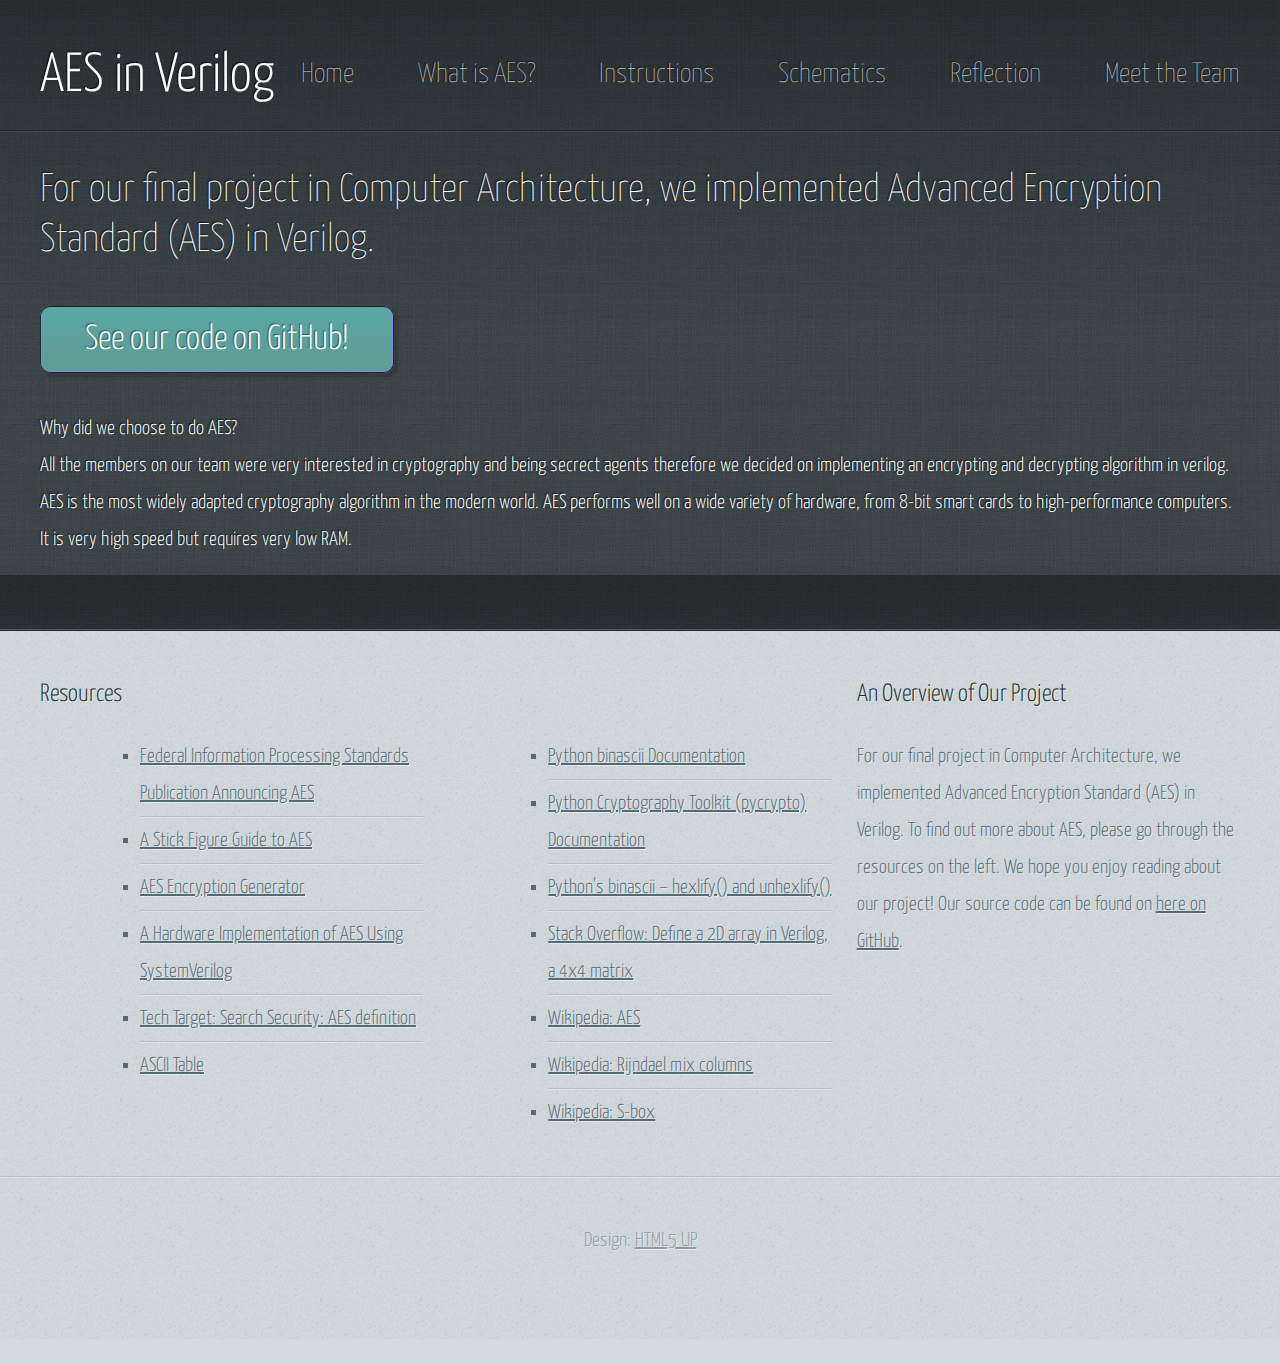
<file: index.html>
<!DOCTYPE HTML>
<!--
	Halcyonic by HTML5 UP
	html5up.net | @n33co
	Free for personal and commercial use under the CCA 3.0 license (html5up.net/license)
-->
<html>
<link rel='shortcut icon' type='image/x-icon' href='images/favicon.ico'/>
	<head>
		<title>AES in Verilog</title>
		<meta charset="utf-8" />
		<meta name="viewport" content="width=device-width, initial-scale=1" />
		<!--[if lte IE 8]><script src="assets/js/ie/html5shiv.js"></script><![endif]-->
		<link rel="stylesheet" href="assets/css/main.css" />
		<!--[if lte IE 9]><link rel="stylesheet" href="assets/css/ie9.css" /><![endif]-->
	</head>
	<body>
		<div id="page-wrapper">

			<!-- Header -->
				<div id="header-wrapper">
					<header id="header" class="container">
						<div class="row">
							<div class="12u">

								<!-- Logo -->
									<h1><a href="index.html" id="logo">AES in Verilog</a></h1>

								<!-- Nav -->
									<nav id="nav">
										<a href="index.html">Home</a>
										<a href="what-is-aes.html">What is AES?</a>
										<a href="instructions.html">Instructions</a>
										<a href="schematics.html">Schematics</a>
										<a href="reflection.html">Reflection</a>
										<a href="meet-the-team.html">Meet the Team</a>
									</nav>

							</div>
						</div>
					</header>
					<div id="banner">
						<div class="container">
							<div class="row">
								<div class="12u 12u(mobile)">
									<!-- Banner Copy -->
										<p>For our final project in Computer Architecture, we implemented Advanced Encryption Standard (AES) in Verilog.</p>
										
									<a href="https://github.com/megsaysrawr/CryptArch" class="button-big">See our code on GitHub!</a>
								</br>
										<h3>
										</br>
											Why did we choose to do AES? <br>

											All the members on our team were very interested in cryptography and being secrect agents therefore we decided on implementing an encrypting and decrypting algorithm in verilog. AES is the most widely adapted cryptography algorithm in the modern world. AES performs well on a wide variety of hardware, from 8-bit smart cards to high-performance computers. </br>It is very high speed but requires very low RAM. </br>
										</h3><br>
										

								</div>
							</div>
						</div>
					</div>
				</div>

			<!-- Content -->
			

			<!-- Footer -->
				<div id="footer-wrapper">
					<footer id="footer" class="container">
						<div class="row">
							<div class="8u 12u(mobile)">

								<!-- Links -->
									<section>
										<h2>Resources</h2>
										<div>
											<div class="row">
												<div class="6u 12u(mobile)">
													<ul class="link-list last-child">
														<li><a href="http://csrc.nist.gov/publications/fips/fips197/fips-197.pdf">Federal Information Processing Standards Publication Announcing AES</a></li>
														<li><a href="http://www.moserware.com/2009/09/stick-figure-guide-to-advanced.html">A Stick Figure Guide to AES</a></li>
														<li><a href="http://aes.online-domain-tools.com/">AES Encryption Generator</a></li>
														<li><a href="https://www.ecs.csus.edu/csc/iac/docs/students/bahram_hakhamaneshi_project%20report.pdf">A Hardware Implementation of AES Using SystemVerilog</a></li>
														<li><a href="http://searchsecurity.techtarget.com/definition/Advanced-Encryption-Standard">Tech Target: Search Security: AES definition</a></li>
														<li><a href="http://www.asciitable.com/">ASCII Table</a></li>

														
													</ul>
												</div>
												<div class="6u 12u(mobile)">
													<ul class="link-list last-child">
														<li><a href="https://docs.python.org/2/library/binascii.html">Python binascii Documentation</a></li>
														<li><a href="https://pypi.python.org/pypi/pycrypto">Python Cryptography Toolkit (pycrypto) Documentation</a></li>
														<li><a href="http://blog.dispatched.ch/2009/12/09/pythons-binascii-hexlify-unhexlify/">Python’s binascii – hexlify() and unhexlify()</a></li>
														<li><a href="http://stackoverflow.com/questions/13392365/define-a-2d-array-in-verilog-a-4x4-matrix-that-storage-specific-values">Stack Overflow: Define a 2D array in Verilog, a 4x4 matrix</a></li>
														<li><a href="https://en.wikipedia.org/wiki/Advanced_Encryption_Standard">Wikipedia: AES</a></li>
														<li><a href="https://en.wikipedia.org/wiki/Rijndael_mix_columns">Wikipedia: Rijndael mix columns</a></li>
														<li><a href="https://en.wikipedia.org/wiki/S-box">Wikipedia: S-box</a></li>
													</ul>
												</div>
											</div>
										</div>
									</section>

							</div>
							<div class="4u 12u(mobile)">

								<!-- Blurb -->
									<section>
										<h2>An Overview of Our Project</h2>
										<p>
											For our final project in Computer Architecture, we implemented Advanced Encryption Standard (AES) in Verilog. To find out more about AES, please go through the resources on the left. We hope you enjoy reading about our project! Our source code can be found on <a href="https://github.com/megsaysrawr/CryptArch">here on GitHub</a>.
										</p>
									</section>

							</div>
						</div>
					</footer>
				</div>

			<!-- Copyright -->
				<div id="copyright">
					Design: <a href="http://html5up.net">HTML5 UP</a>
				</div>

		</div>

		<!-- Scripts -->
			<script src="assets/js/jquery.min.js"></script>
			<script src="assets/js/skel.min.js"></script>
			<script src="assets/js/skel-viewport.min.js"></script>
			<script src="assets/js/util.js"></script>
			<!--[if lte IE 8]><script src="assets/js/ie/respond.min.js"></script><![endif]-->
			<script src="assets/js/main.js"></script>

	</body>
</html>
</file>
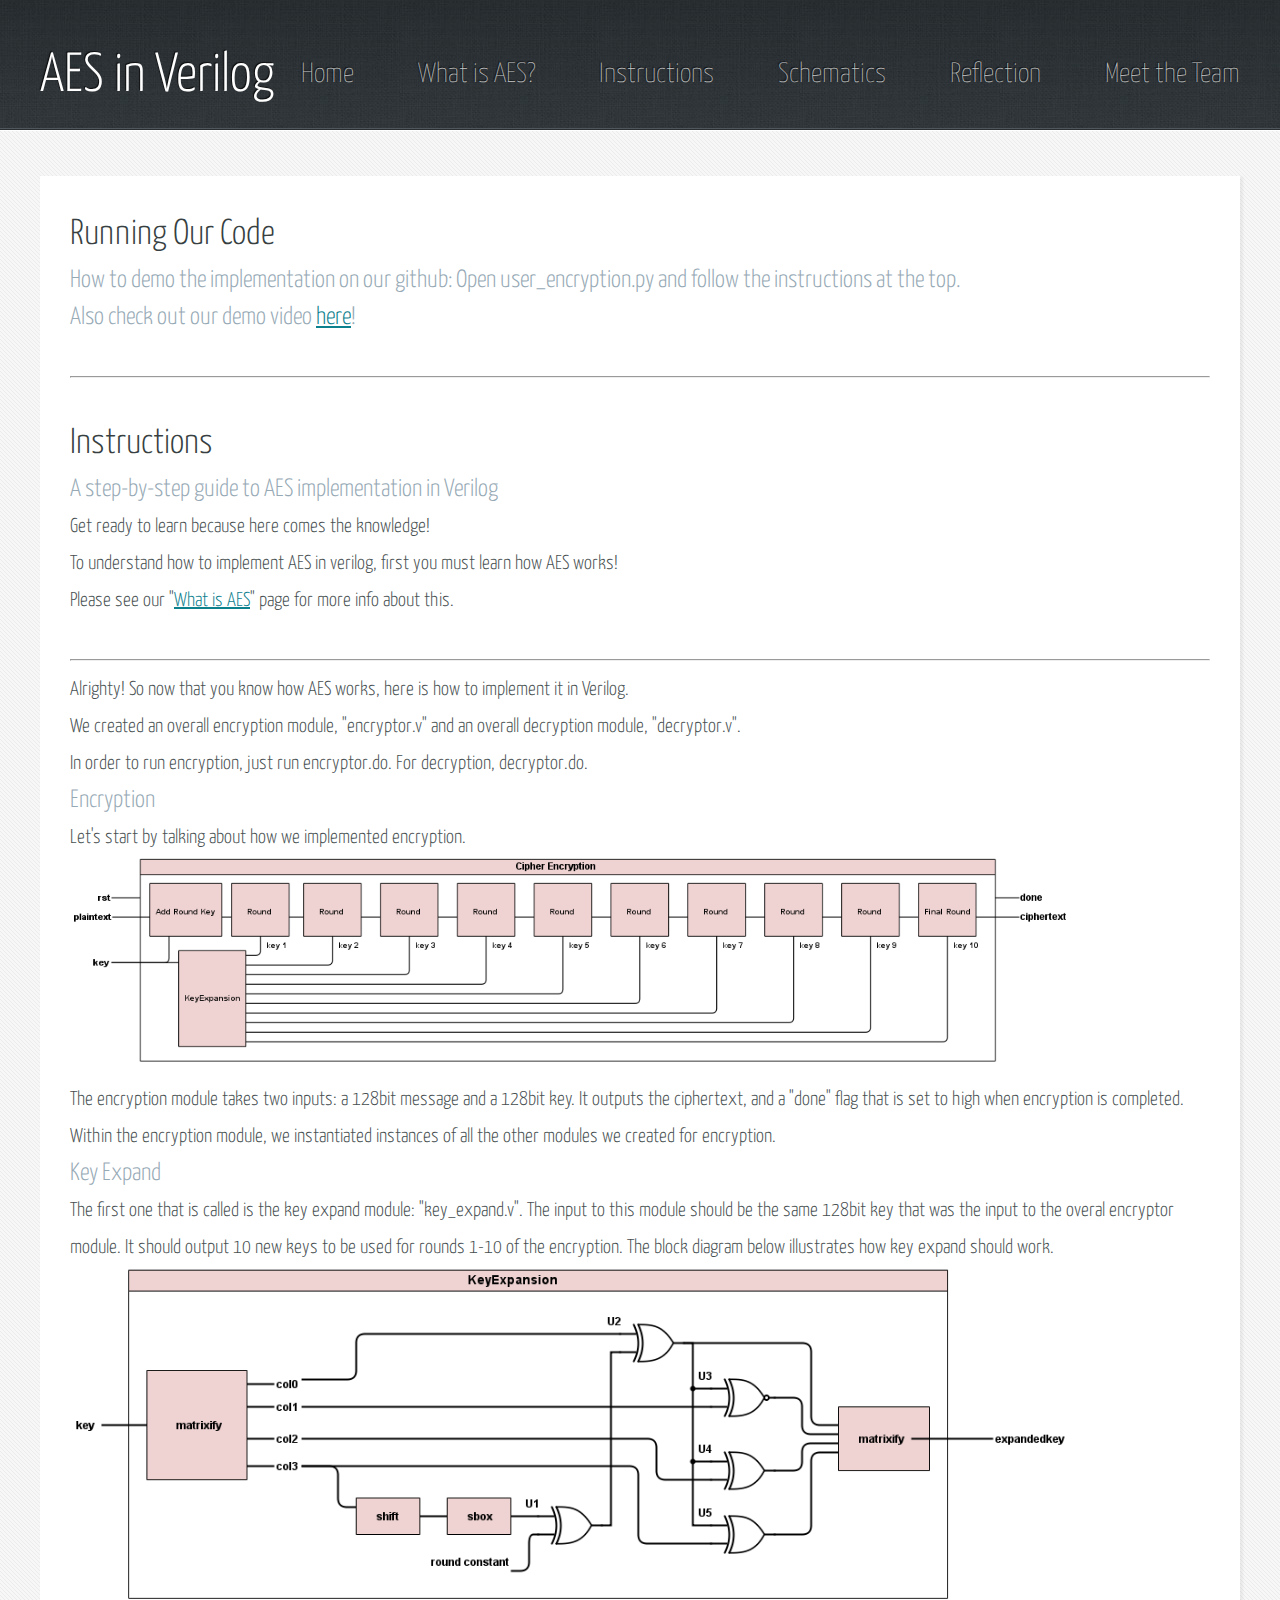
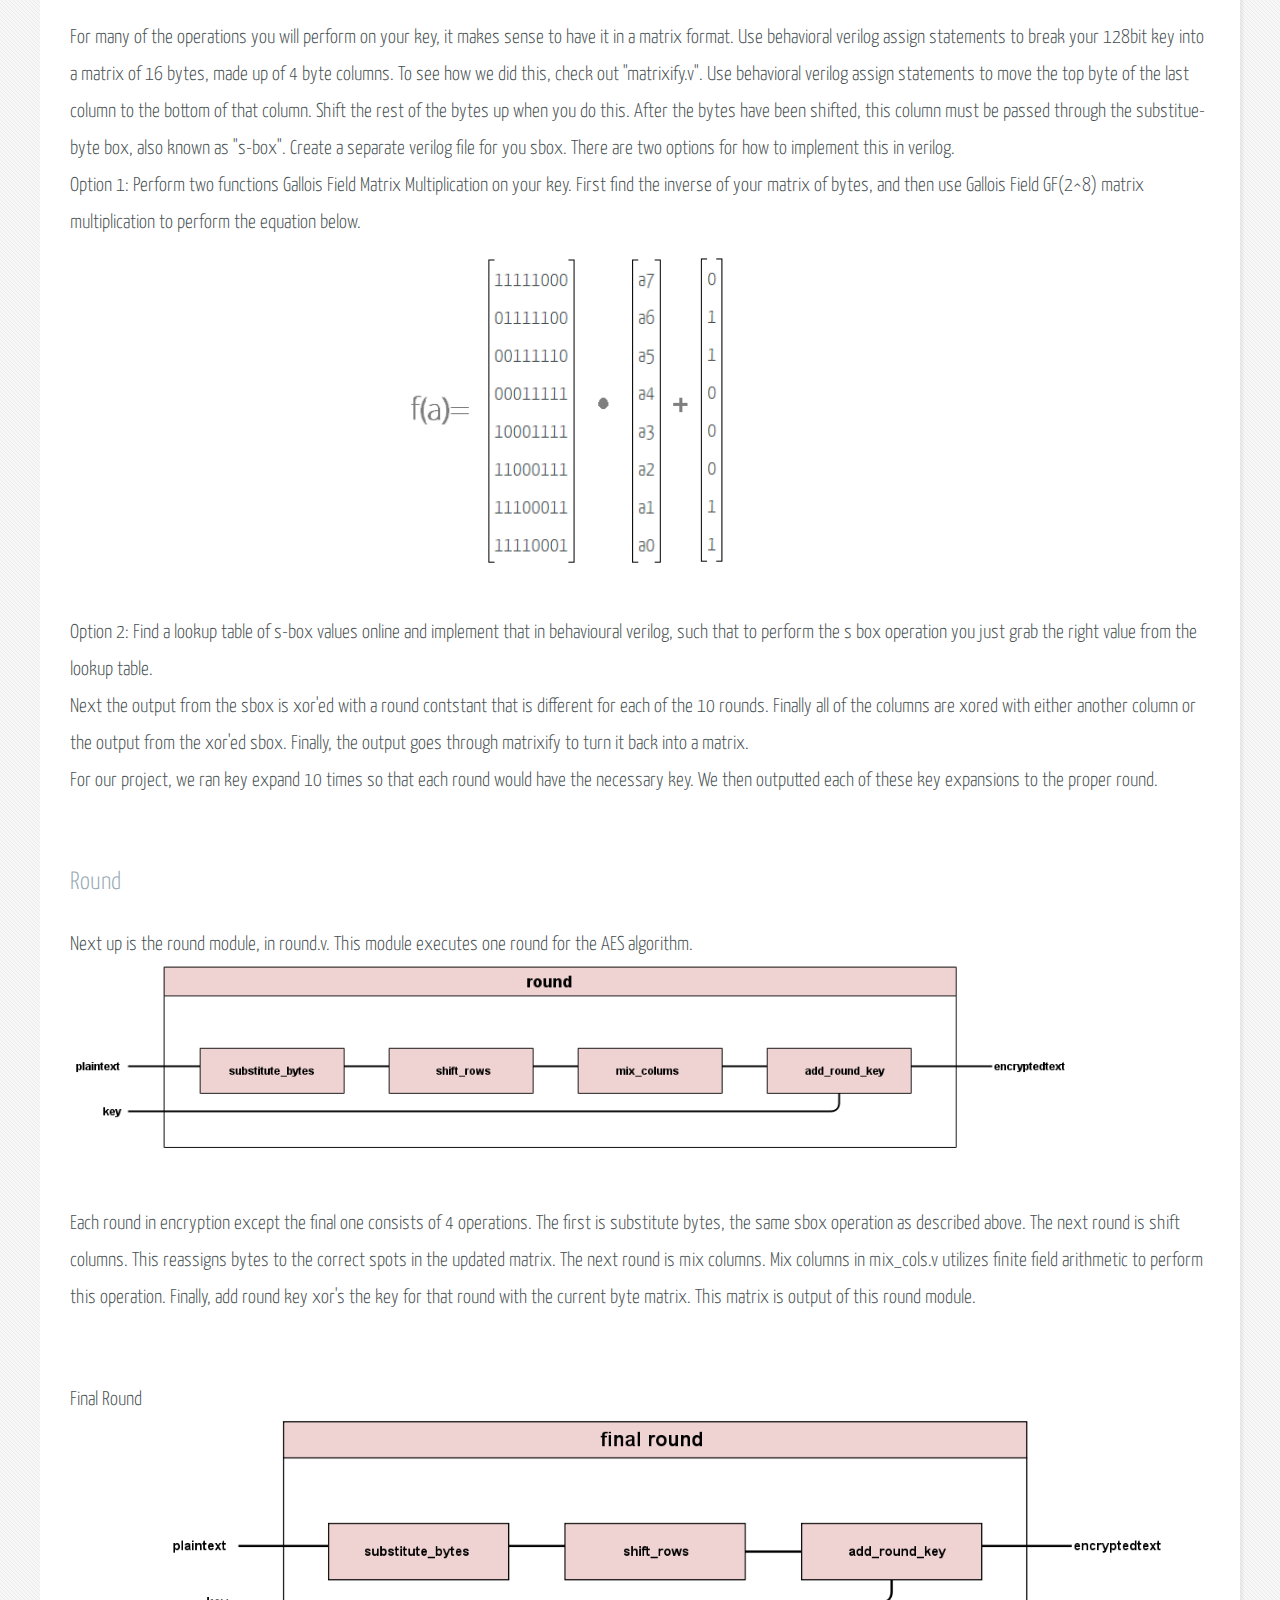
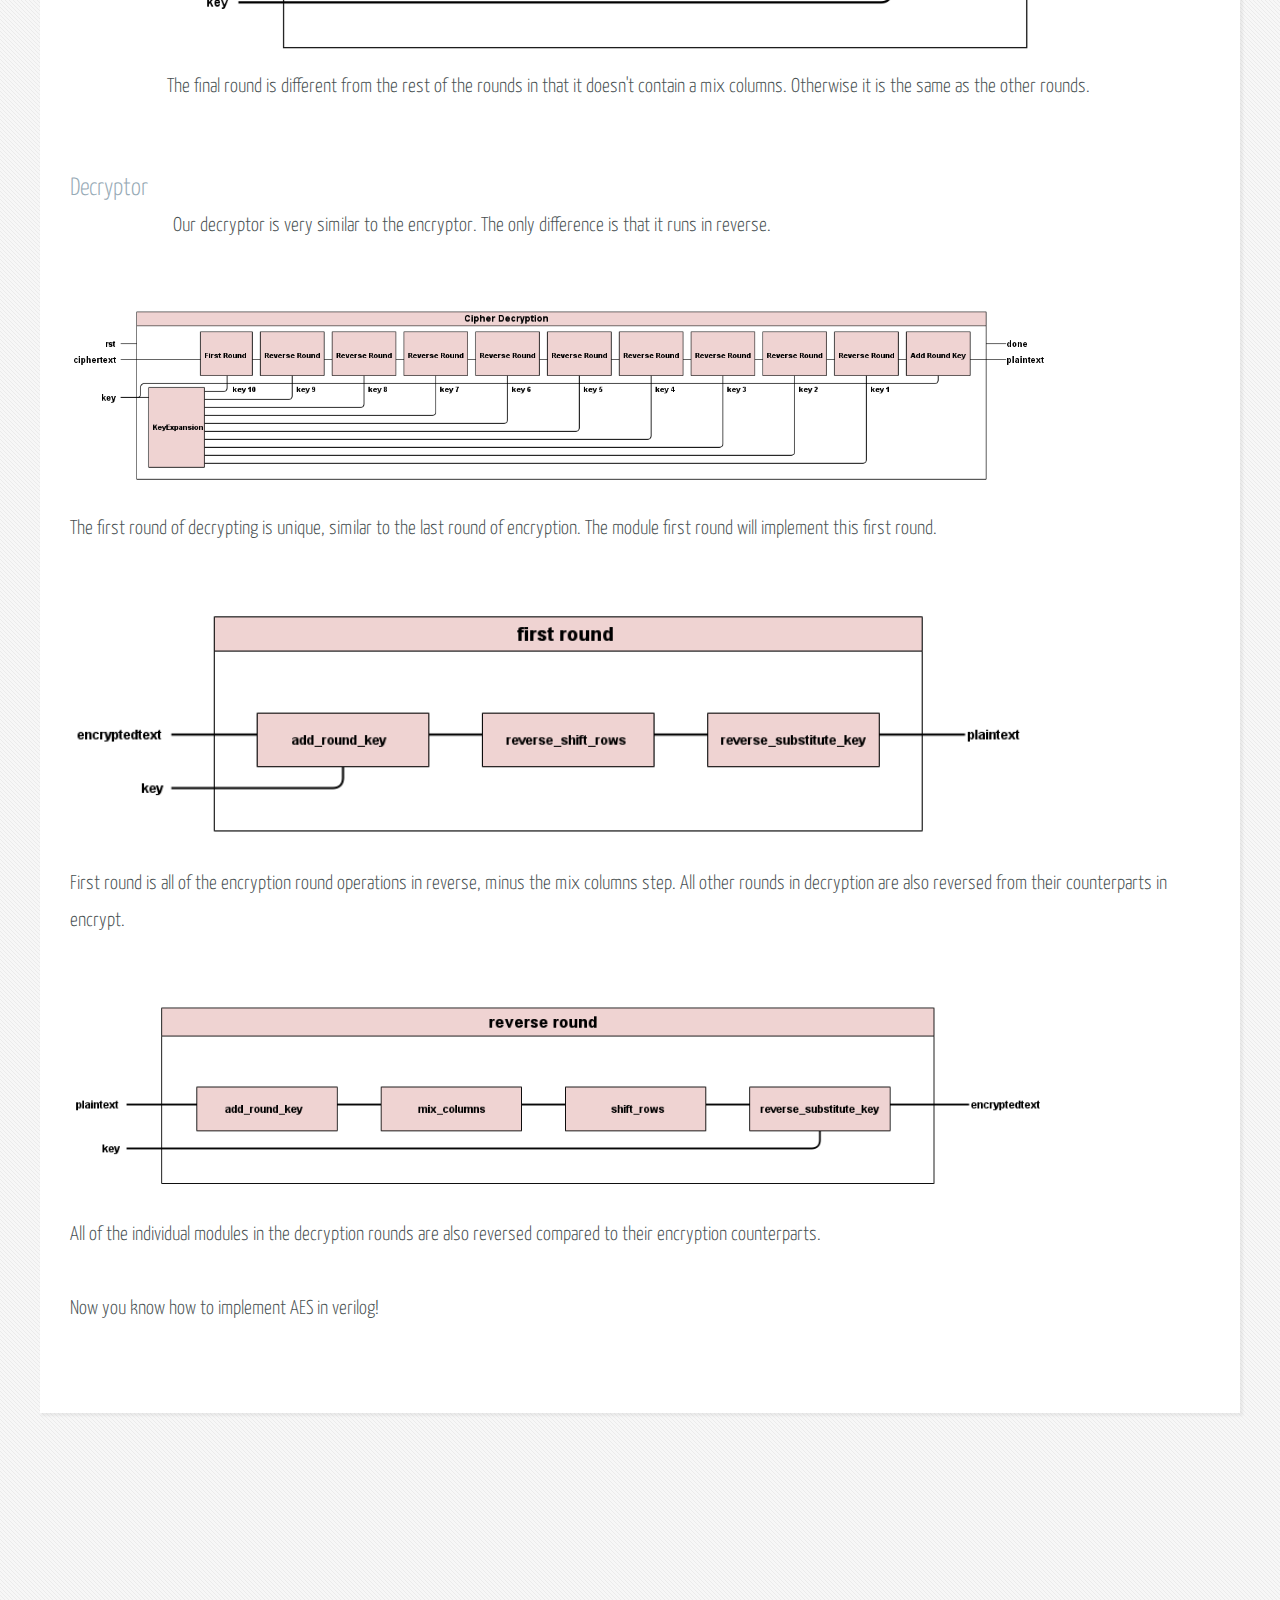
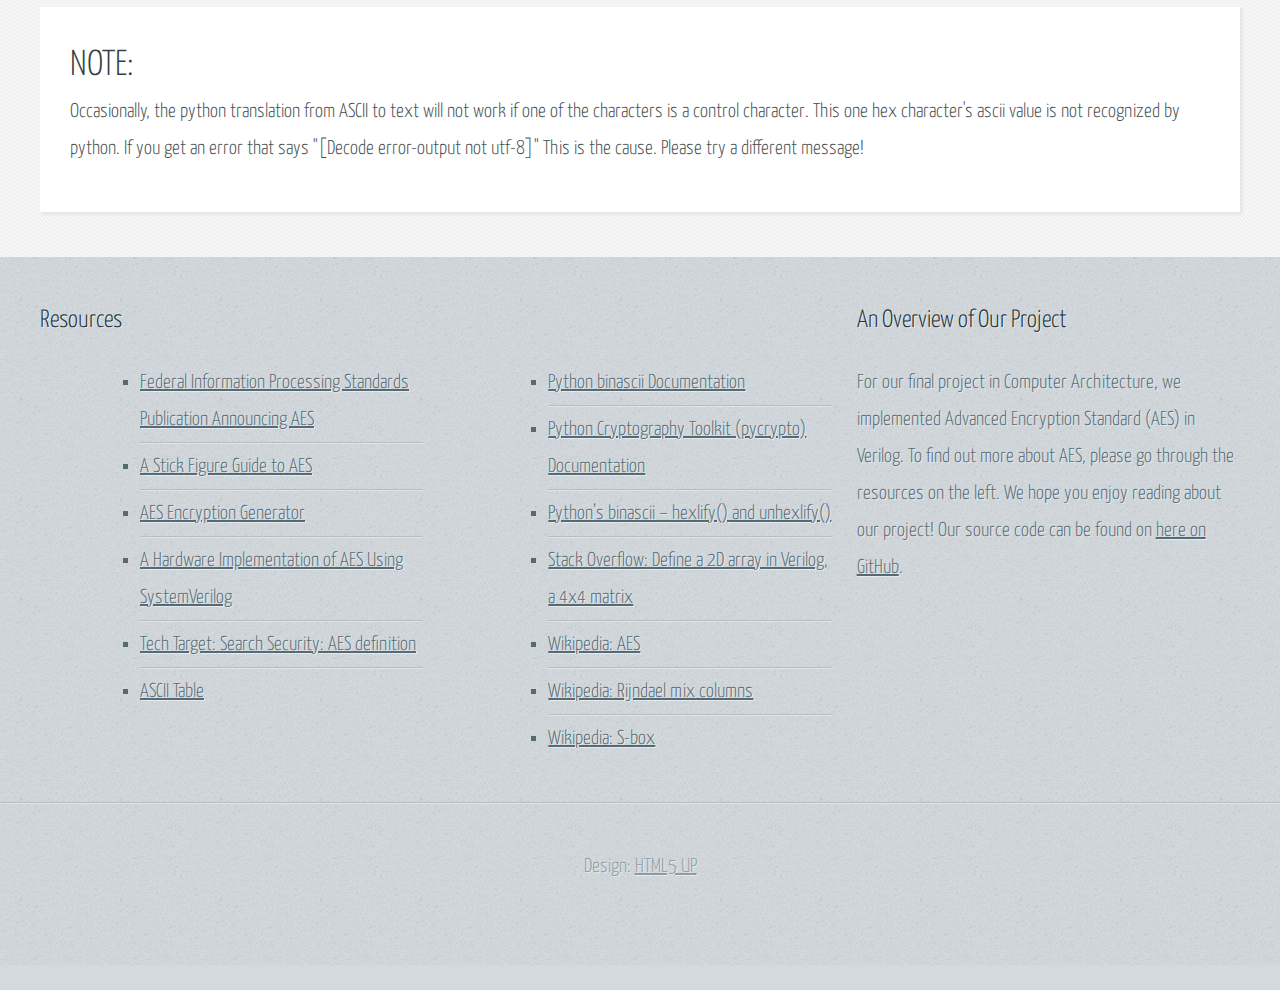
<file: instructions.html>
<!DOCTYPE HTML>
<!--
	Halcyonic by HTML5 UP
	html5up.net | @n33co
	Free for personal and commercial use under the CCA 3.0 license (html5up.net/license)
-->
<html>
	<link rel='shortcut icon' type='image/x-icon' href='images/favicon.ico'/>
	<head>
		<title>Instructions - AES in Verilog</title>
		<meta charset="utf-8" />
		<meta name="viewport" content="width=device-width, initial-scale=1" />
		<!--[if lte IE 8]><script src="assets/js/ie/html5shiv.js"></script><![endif]-->
		<link rel="stylesheet" href="assets/css/main.css" />
		<!--[if lte IE 9]><link rel="stylesheet" href="assets/css/ie9.css" /><![endif]-->
	</head>
	<body class="subpage">
		<div id="page-wrapper">

			<!-- Header -->
				<div id="header-wrapper">
					<header id="header" class="container">
						<div class="row">
							<div class="12u">

								<!-- Logo -->
									<h1><a href="index.html" id="logo">AES in Verilog</a></h1>

								<!-- Nav -->
									<nav id="nav">
										<a href="index.html">Home</a>
										<a href="what-is-aes.html">What is AES?</a>
										<a href="instructions.html">Instructions</a>
										<a href="schematics.html">Schematics</a>
										<a href="reflection.html">Reflection</a>
										<a href="meet-the-team.html">Meet the Team</a>
									</nav>

							</div>
						</div>
					</header>
				</div>

			<!-- Content -->
				<div id="content-wrapper">
					<div id="content">
						<div class="container">
							<div class="row">
								<div class="12u">

									<!-- Main Content -->
										<section>
											
												<h2>Running Our Code</h2>
												<h3>How to demo the implementation on our github: Open  user_encryption.py and follow the instructions at the top.</br>
												Also check out our demo video <a href="https://www.youtube.com/watch?v=5thaa1Yxz6g">here</a>!</h3>
											
												<p></p>
												 <hr>
												<br>
													<h2>Instructions</h2>
												<h3>A step-by-step guide to AES implementation in Verilog</h3>
										
												<p>
												Get ready to learn because here comes the knowledge! <br>

												To understand how to implement AES in verilog, first you must learn how AES works! <br>
												Please see our "<a href="what-is-aes.html">What is AES</a>" page for more info about this.
											 
											 	<hr>
												Alrighty! So now that you know how AES works, here is how to implement it in Verilog. <br>
												We created an overall encryption module, "encryptor.v" and an overall decryption module, "decryptor.v". <br>
												In order to run encryption, just run encryptor.do. For decryption, decryptor.do.
												<h3>Encryption</h3>
												Let's start by talking about how we implemented encryption.  
												<br>
												<img src="images/CipherEncryption.png" class="center" width=1000px>
												<br>

												The encryption module takes two inputs: a 128bit message and a 128bit key.
												It outputs the ciphertext, and a "done" flag that is set to high when encryption is completed.

												Within the encryption module, we instantiated instances of all the other modules we created for encryption. <br>
												<h3>Key Expand</h3>
												The first one that is called is the key expand module: "key_expand.v".  

												The input to this module should be the same 128bit key that was the input to the overal encryptor module. It should output 10 new keys to be used for rounds 1-10 of the encryption. The block diagram below illustrates how key expand should work.  <img class="center" src="images/KeyExpansion.png" width=1000px alt="Schematic of Key Expansion"/> <br>
												For many of the operations you will perform on your key, it makes sense to have it in a matrix format.
												Use behavioral verilog assign statements to break your 128bit key into a matrix of 16 bytes, made up of 4 byte columns.
												To see how we did this, check out "matrixify.v".

												Use behavioral verilog assign statements to move the top byte of the last column to the bottom of that column. Shift the rest of the bytes up when you do this.  After the bytes have been shifted, this column must be passed through the substitue-byte box, also known as "s-box".
												Create a separate verilog file for you sbox. There are two options for how to implement this in verilog. <br>
												Option 1: Perform two functions Gallois Field Matrix Multiplication on your key. First find the inverse of your matrix of bytes, and then use Gallois Field GF(2^8) matrix multiplication to perform the equation below.<br>

												<div class="row">
												<div class="3u"></div>
													<div class="3u">

												<img src="images/mathop.png" width=500px class="center" />
												    
												</div>
												<div class="3u">
												    
												</div>
												<div class="3u">
												   
												</div>
												<p>Option 2: Find a lookup table of s-box values online and implement that in behavioural verilog, such that to perform the s box operation you just grab the right value from the lookup table.
												<br>
												Next the output from the sbox is xor'ed with a round contstant that is different for each of the 10 rounds.
												Finally all of the columns are xored with either another column or the output from the xor'ed sbox. Finally, the output goes through matrixify to turn it back into a matrix. 
												<br> 
												For our project, we ran key expand 10 times so that each round would have the necessary key. We then outputted each of these key expansions to the proper round. 
												</p>
												<h3>Round</h3>
												<br>
												<p>
												Next up is the round module, in round.v. This module executes one round for the AES algorithm. 
												<img src="images/encryption-round.png" width=1000px class="center"/>
												<br>
												<br>
												Each round in encryption except the final one consists of 4 operations. The first is substitute bytes, the same sbox operation as described above. The next round is shift columns. This reassigns bytes to the correct spots in the updated matrix. The next round is mix columns. Mix columns in mix_cols.v utilizes finite field arithmetic to perform this operation. Finally, add round key xor's the key for that round with the current byte matrix. This matrix is output of this round module. 
												</p>
												<h4> Final Round</h4>
												<p>
												<br>
												<img src="images/finalround.png" width=1000px class="center" />
												<br>
												The final round is different from the rest of the rounds in that it doesn't contain a mix columns. Otherwise it is the same as the other rounds.
												</p>
												<h3>Decryptor</h3>
												<p> 
												</br>
												Our decryptor is very similar to the encryptor. The only difference is that it runs in reverse.
												</p>
												<img src="images/CipherDecryption.png" width=1000px class="center"/>
												<p>
												The first round of decrypting is unique, similar to the last round of encryption. The module first round will implement this first round.
												</p>
												<img src="images/firstround.png" width=1000 class="center"/>
												<p>
												First round is all of the encryption round operations in reverse, minus the mix columns step. All other rounds in decryption are also reversed from their counterparts in encrypt. 
												</p>
												<img src="images/decryption-round.png" width=1000 class="center"/>
												<p>
												All of the individual modules in the decryption rounds are also reversed compared to their encryption counterparts. 
												<br>
												<br>
												Now you know how to implement AES in verilog!<br>
												<p>
												</p>
											</section>
											</br>
											</br><section>
												<h2>NOTE:</h2>
												 <p>Occasionally, the python translation from ASCII to text will not work if one of the characters is a control character. This one hex character's ascii value is not recognized by python. If you get an error that says "[Decode error-output not utf-8]" This is the cause. Please try a different message!</p>
												
										</section>
								</div>
							</div>
						</div>
					</div>
				</div>

			<!-- Footer -->
				<div id="footer-wrapper">
					<footer id="footer" class="container">
						<div class="row">
							<div class="8u 12u(mobile)">
								<!-- Links -->
									<section>
										<h2>Resources</h2>
										<div>
											<div class="row">
												<div class="6u 12u(mobile)">
													<ul class="link-list last-child">
														<li><a href="http://csrc.nist.gov/publications/fips/fips197/fips-197.pdf">Federal Information Processing Standards Publication Announcing AES</a></li>
														<li><a href="http://www.moserware.com/2009/09/stick-figure-guide-to-advanced.html">A Stick Figure Guide to AES</a></li>
														<li><a href="http://aes.online-domain-tools.com/">AES Encryption Generator</a></li>
														<li><a href="https://www.ecs.csus.edu/csc/iac/docs/students/bahram_hakhamaneshi_project%20report.pdf">A Hardware Implementation of AES Using SystemVerilog</a></li>
														<li><a href="http://searchsecurity.techtarget.com/definition/Advanced-Encryption-Standard">Tech Target: Search Security: AES definition</a></li>
														<li><a href="http://www.asciitable.com/">ASCII Table</a></li>

														
													</ul>
												</div>
												<div class="6u 12u(mobile)">
													<ul class="link-list last-child">
														<li><a href="https://docs.python.org/2/library/binascii.html">Python binascii Documentation</a></li>
														<li><a href="https://pypi.python.org/pypi/pycrypto">Python Cryptography Toolkit (pycrypto) Documentation</a></li>
														<li><a href="http://blog.dispatched.ch/2009/12/09/pythons-binascii-hexlify-unhexlify/">Python’s binascii – hexlify() and unhexlify()</a></li>
														<li><a href="http://stackoverflow.com/questions/13392365/define-a-2d-array-in-verilog-a-4x4-matrix-that-storage-specific-values">Stack Overflow: Define a 2D array in Verilog, a 4x4 matrix</a></li>
														<li><a href="https://en.wikipedia.org/wiki/Advanced_Encryption_Standard">Wikipedia: AES</a></li>
														<li><a href="https://en.wikipedia.org/wiki/Rijndael_mix_columns">Wikipedia: Rijndael mix columns</a></li>
														<li><a href="https://en.wikipedia.org/wiki/S-box">Wikipedia: S-box</a></li>
													</ul>
												</div>
											</div>
										</div>
									</section>

							</div>
							<div class="4u 12u(mobile)">

								<!-- Blurb -->
									<section>
										<h2>An Overview of Our Project</h2>
										<p>
											For our final project in Computer Architecture, we implemented Advanced Encryption Standard (AES) in Verilog. To find out more about AES, please go through the resources on the left. We hope you enjoy reading about our project! Our source code can be found on <a href="https://github.com/megsaysrawr/CryptArch">here on GitHub</a>.
										</p>
									</section>

							</div>
						</div>
					</footer>
				</div>

			<!-- Copyright -->
				<div id="copyright">
					Design: <a href="http://html5up.net">HTML5 UP</a>
				</div>

		</div>

		<!-- Scripts -->
			<script src="assets/js/jquery.min.js"></script>
			<script src="assets/js/skel.min.js"></script>
			<script src="assets/js/skel-viewport.min.js"></script>
			<script src="assets/js/util.js"></script>
			<!--[if lte IE 8]><script src="assets/js/ie/respond.min.js"></script><![endif]-->
			<script src="assets/js/main.js"></script>

	</body>
</html>
</file>
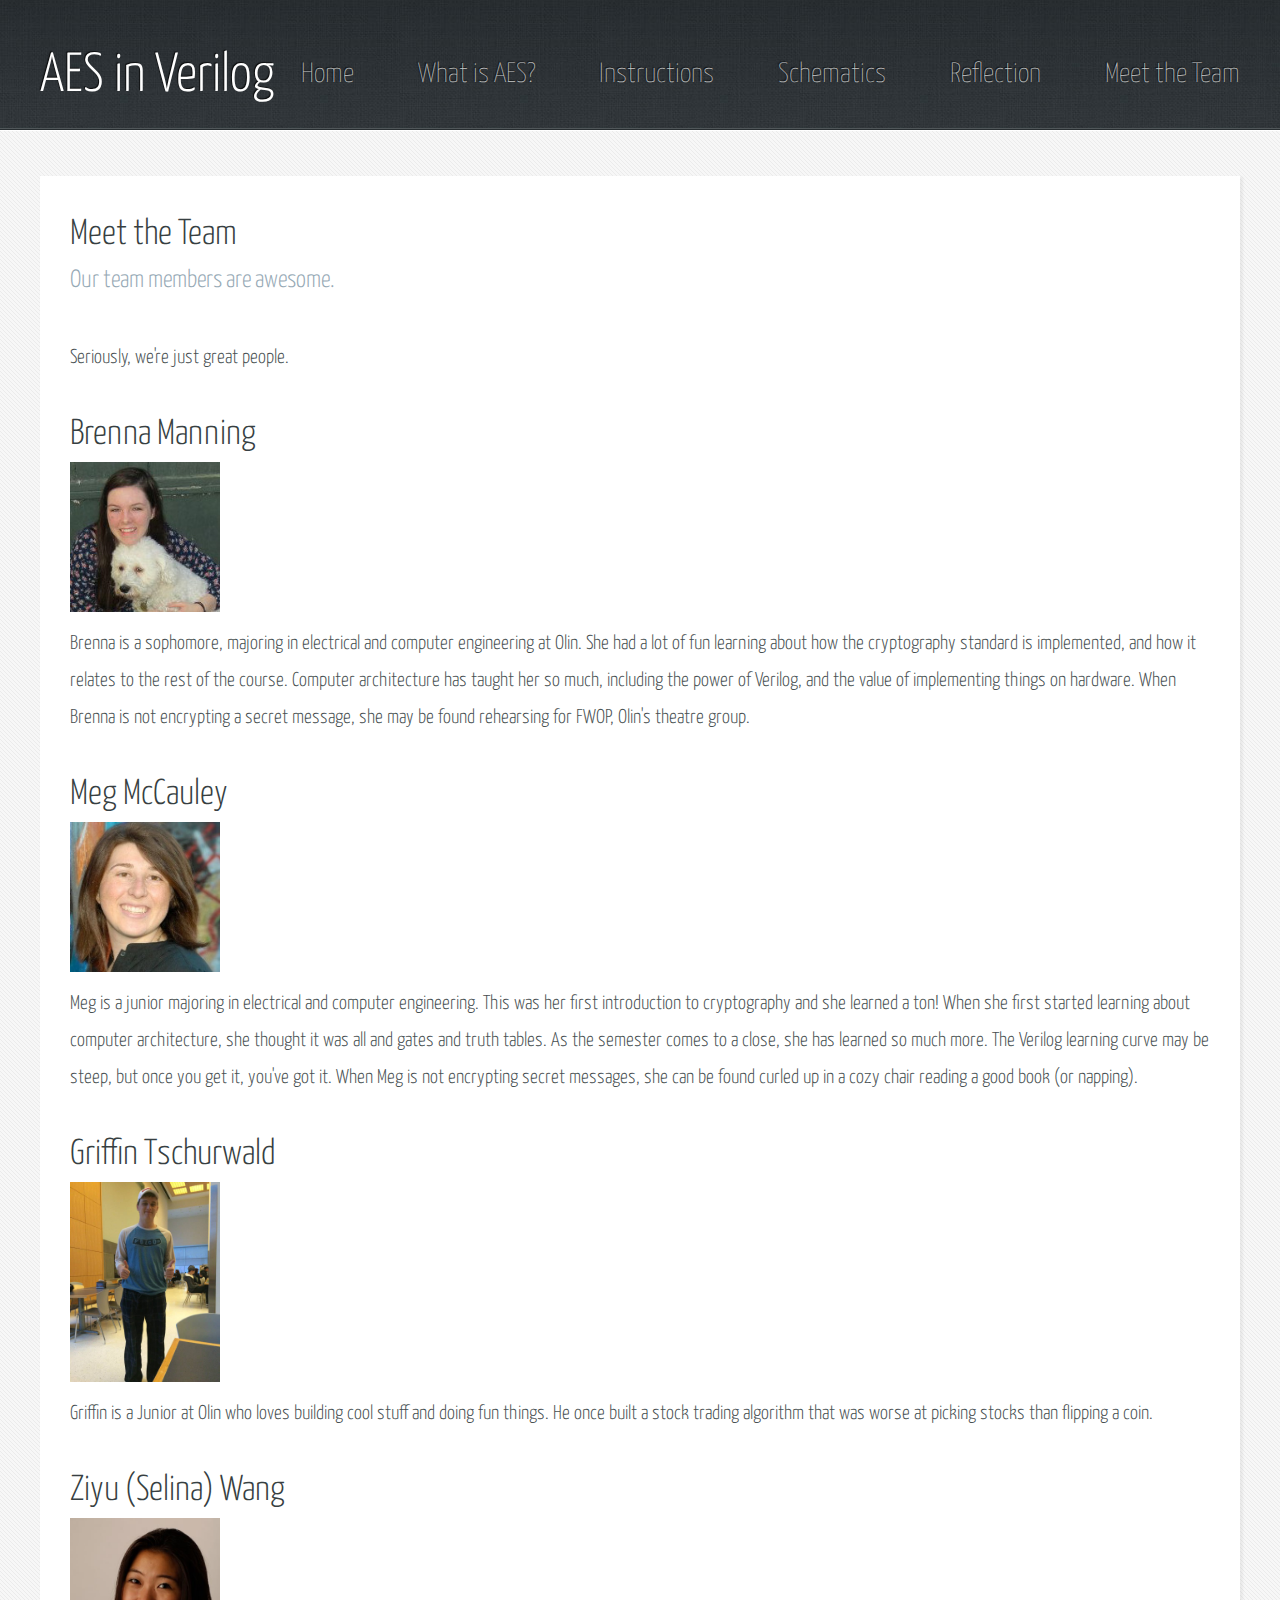
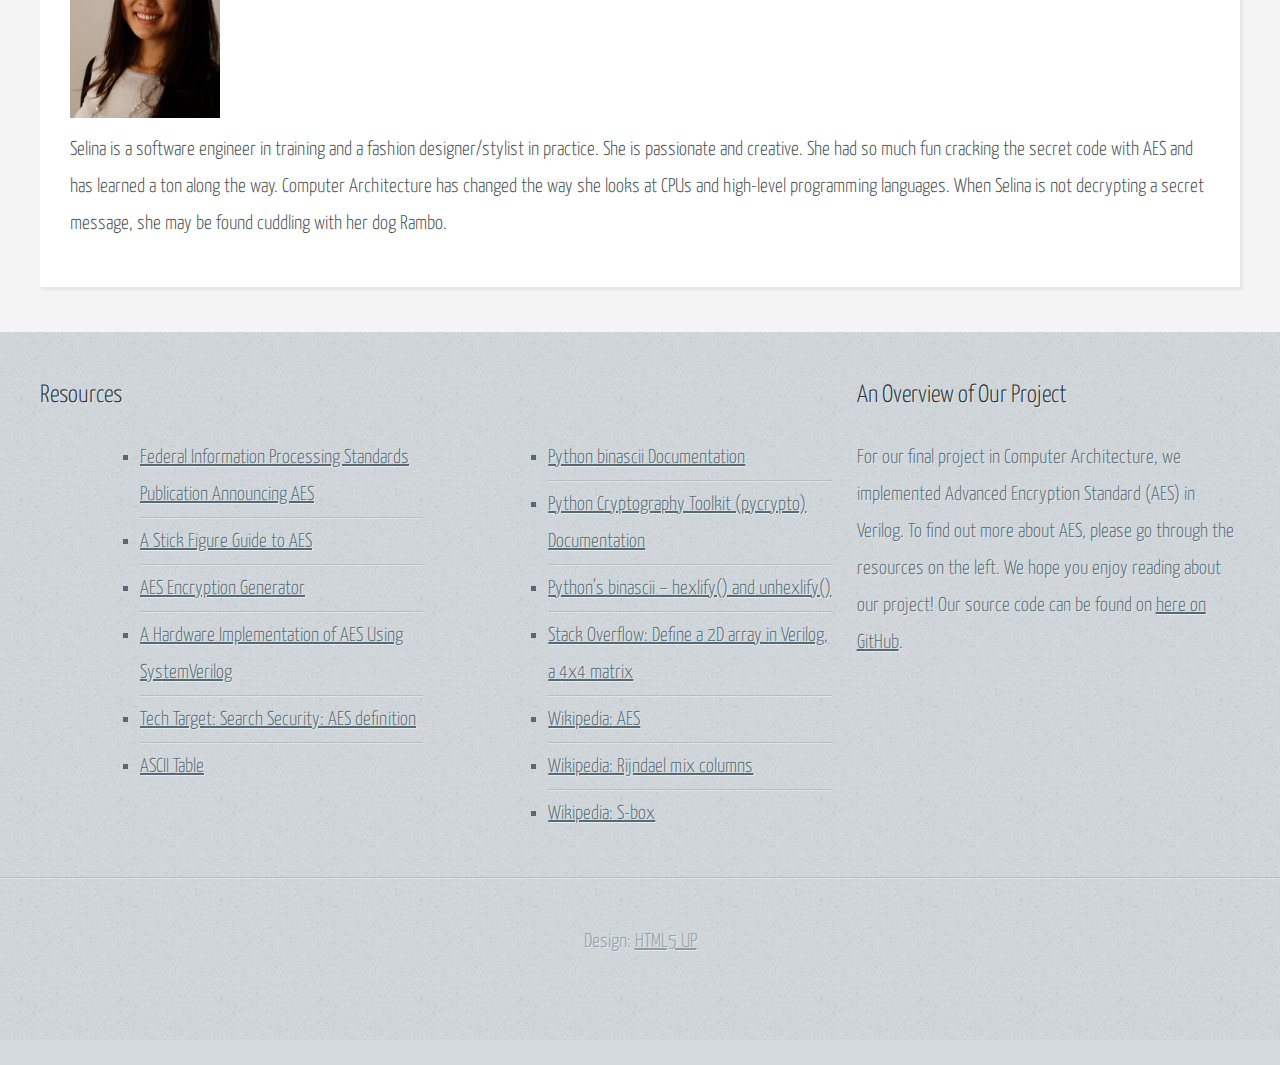
<file: meet-the-team.html>
<!DOCTYPE HTML>
<!--
	Halcyonic by HTML5 UP
	html5up.net | @n33co
	Free for personal and commercial use under the CCA 3.0 license (html5up.net/license)
-->
<html>
	<link rel='shortcut icon' type='image/x-icon' href='images/favicon.ico'/>
	<head>
		<title>Meet the Team - AES in Verilog</title>
		<meta charset="utf-8" />
		<meta name="viewport" content="width=device-width, initial-scale=1" />
		<!--[if lte IE 8]><script src="assets/js/ie/html5shiv.js"></script><![endif]-->
		<link rel="stylesheet" href="assets/css/main.css" />
		<!--[if lte IE 9]><link rel="stylesheet" href="assets/css/ie9.css" /><![endif]-->
	</head>
	<body class="subpage">
		<div id="page-wrapper">

			<!-- Header -->
				<div id="header-wrapper">
					<header id="header" class="container">
						<div class="row">
							<div class="12u">

								<!-- Logo -->
									<h1><a href="index.html" id="logo">AES in Verilog</a></h1>

								<!-- Nav -->
									<nav id="nav">
										<a href="index.html">Home</a>
										<a href="what-is-aes.html">What is AES?</a>
										<a href="instructions.html">Instructions</a>
										<a href="schematics.html">Schematics</a>
										<a href="reflection.html">Reflection</a>
										<a href="meet-the-team.html">Meet the Team</a>
									</nav>

							</div>
						</div>
					</header>
				</div>

			<!-- Content -->
				<div id="content-wrapper">
					<div id="content">
						<div class="container">
							<div class="row">
								<div class="12u">

									<!-- Main Content -->
										<section>
											<header>
												<h2>Meet the Team</h2>
												<h3>Our team members are awesome.</h3>
											</header>
											<p>
												Seriously, we're just great people.
											</p>

											<h2>Brenna Manning</h2>
											<img class="left"src="images/brenna.jpg" width=150px height=150px alt="Picture of Brenna Manning"/>
											<p>Brenna is a sophomore, majoring in electrical and computer engineering at Olin. She had a lot of fun learning about how the cryptography standard is implemented, and how it relates to the rest of the course. Computer architecture has taught her so much, including the power of Verilog, and the value of implementing things on hardware. When Brenna is not encrypting a secret message, she may be found rehearsing for FWOP, Olin's theatre group. </p>

											
											<h2>Meg McCauley</h2>
											<img src="images/meg.jpg" width=150px height=150px alt="Picture of Meg McCauley"/>
											<p>Meg is a junior majoring in electrical and computer engineering. This was her first introduction to cryptography and she learned a ton! When she first started learning about computer architecture, she thought it was all and gates and truth tables. As the semester comes to a close, she has learned so much more. The Verilog learning curve may be steep, but once you get it, you've got it. When Meg is not encrypting secret messages, she can be found curled up in a cozy chair reading a good book (or napping).</p>

											<h2>Griffin Tschurwald</h2>
											<img src="images/griffinpic.jpg" width=150px alt="picture of griffin"/>
											<p>Griffin is a Junior at Olin who loves building cool stuff and doing fun things. He once built a stock trading algorithm that was worse at picking stocks than flipping a coin.</p>

										
											<h2>Ziyu (Selina) Wang</h2>
											<img src="images/selina.JPG" width=150px height=200px alt="Picture of Ziyu (Selina) Wang"/>
											<p>Selina is a software engineer in training and a fashion designer/stylist in practice. She is passionate and creative. She had so much fun cracking the secret code with AES and has learned a ton along the way. Computer Architecture has changed the way she looks at CPUs and high-level programming languages. When Selina is not decrypting a secret message, she may be found cuddling with her dog Rambo.</p>
										</section>

								</div>
							</div>
						</div>
					</div>
				</div>

			<!-- Footer -->
				<div id="footer-wrapper">
					<footer id="footer" class="container">
						<div class="row">
							<div class="8u 12u(mobile)">

								<!-- Links -->
									<section>
										<h2>Resources</h2>
										<div>
											<div class="row">
												<div class="6u 12u(mobile)">
													<ul class="link-list last-child">
														<li><a href="http://csrc.nist.gov/publications/fips/fips197/fips-197.pdf">Federal Information Processing Standards Publication Announcing AES</a></li>
														<li><a href="http://www.moserware.com/2009/09/stick-figure-guide-to-advanced.html">A Stick Figure Guide to AES</a></li>
														<li><a href="http://aes.online-domain-tools.com/">AES Encryption Generator</a></li>
														<li><a href="https://www.ecs.csus.edu/csc/iac/docs/students/bahram_hakhamaneshi_project%20report.pdf">A Hardware Implementation of AES Using SystemVerilog</a></li>
														<li><a href="http://searchsecurity.techtarget.com/definition/Advanced-Encryption-Standard">Tech Target: Search Security: AES definition</a></li>
														<li><a href="http://www.asciitable.com/">ASCII Table</a></li>

														
													</ul>
												</div>
												<div class="6u 12u(mobile)">
													<ul class="link-list last-child">
														<li><a href="https://docs.python.org/2/library/binascii.html">Python binascii Documentation</a></li>
														<li><a href="https://pypi.python.org/pypi/pycrypto">Python Cryptography Toolkit (pycrypto) Documentation</a></li>
														<li><a href="http://blog.dispatched.ch/2009/12/09/pythons-binascii-hexlify-unhexlify/">Python’s binascii – hexlify() and unhexlify()</a></li>
														<li><a href="http://stackoverflow.com/questions/13392365/define-a-2d-array-in-verilog-a-4x4-matrix-that-storage-specific-values">Stack Overflow: Define a 2D array in Verilog, a 4x4 matrix</a></li>
														<li><a href="https://en.wikipedia.org/wiki/Advanced_Encryption_Standard">Wikipedia: AES</a></li>
														<li><a href="https://en.wikipedia.org/wiki/Rijndael_mix_columns">Wikipedia: Rijndael mix columns</a></li>
														<li><a href="https://en.wikipedia.org/wiki/S-box">Wikipedia: S-box</a></li>
													</ul>
												</div>
											</div>
										</div>
									</section>

							</div>
							<div class="4u 12u(mobile)">

								<!-- Blurb -->
									<section>
										<h2>An Overview of Our Project</h2>
										<p>
											For our final project in Computer Architecture, we implemented Advanced Encryption Standard (AES) in Verilog. To find out more about AES, please go through the resources on the left. We hope you enjoy reading about our project! Our source code can be found on <a href="https://github.com/megsaysrawr/CryptArch">here on GitHub</a>.
										</p>
									</section>

							</div>
						</div>
					</footer>
				</div>

			<!-- Copyright -->
				<div id="copyright">
					Design: <a href="http://html5up.net">HTML5 UP</a>
				</div>

		</div>

		<!-- Scripts -->
			<script src="assets/js/jquery.min.js"></script>
			<script src="assets/js/skel.min.js"></script>
			<script src="assets/js/skel-viewport.min.js"></script>
			<script src="assets/js/util.js"></script>
			<!--[if lte IE 8]><script src="assets/js/ie/respond.min.js"></script><![endif]-->
			<script src="assets/js/main.js"></script>

	</body>
</html>
</file>
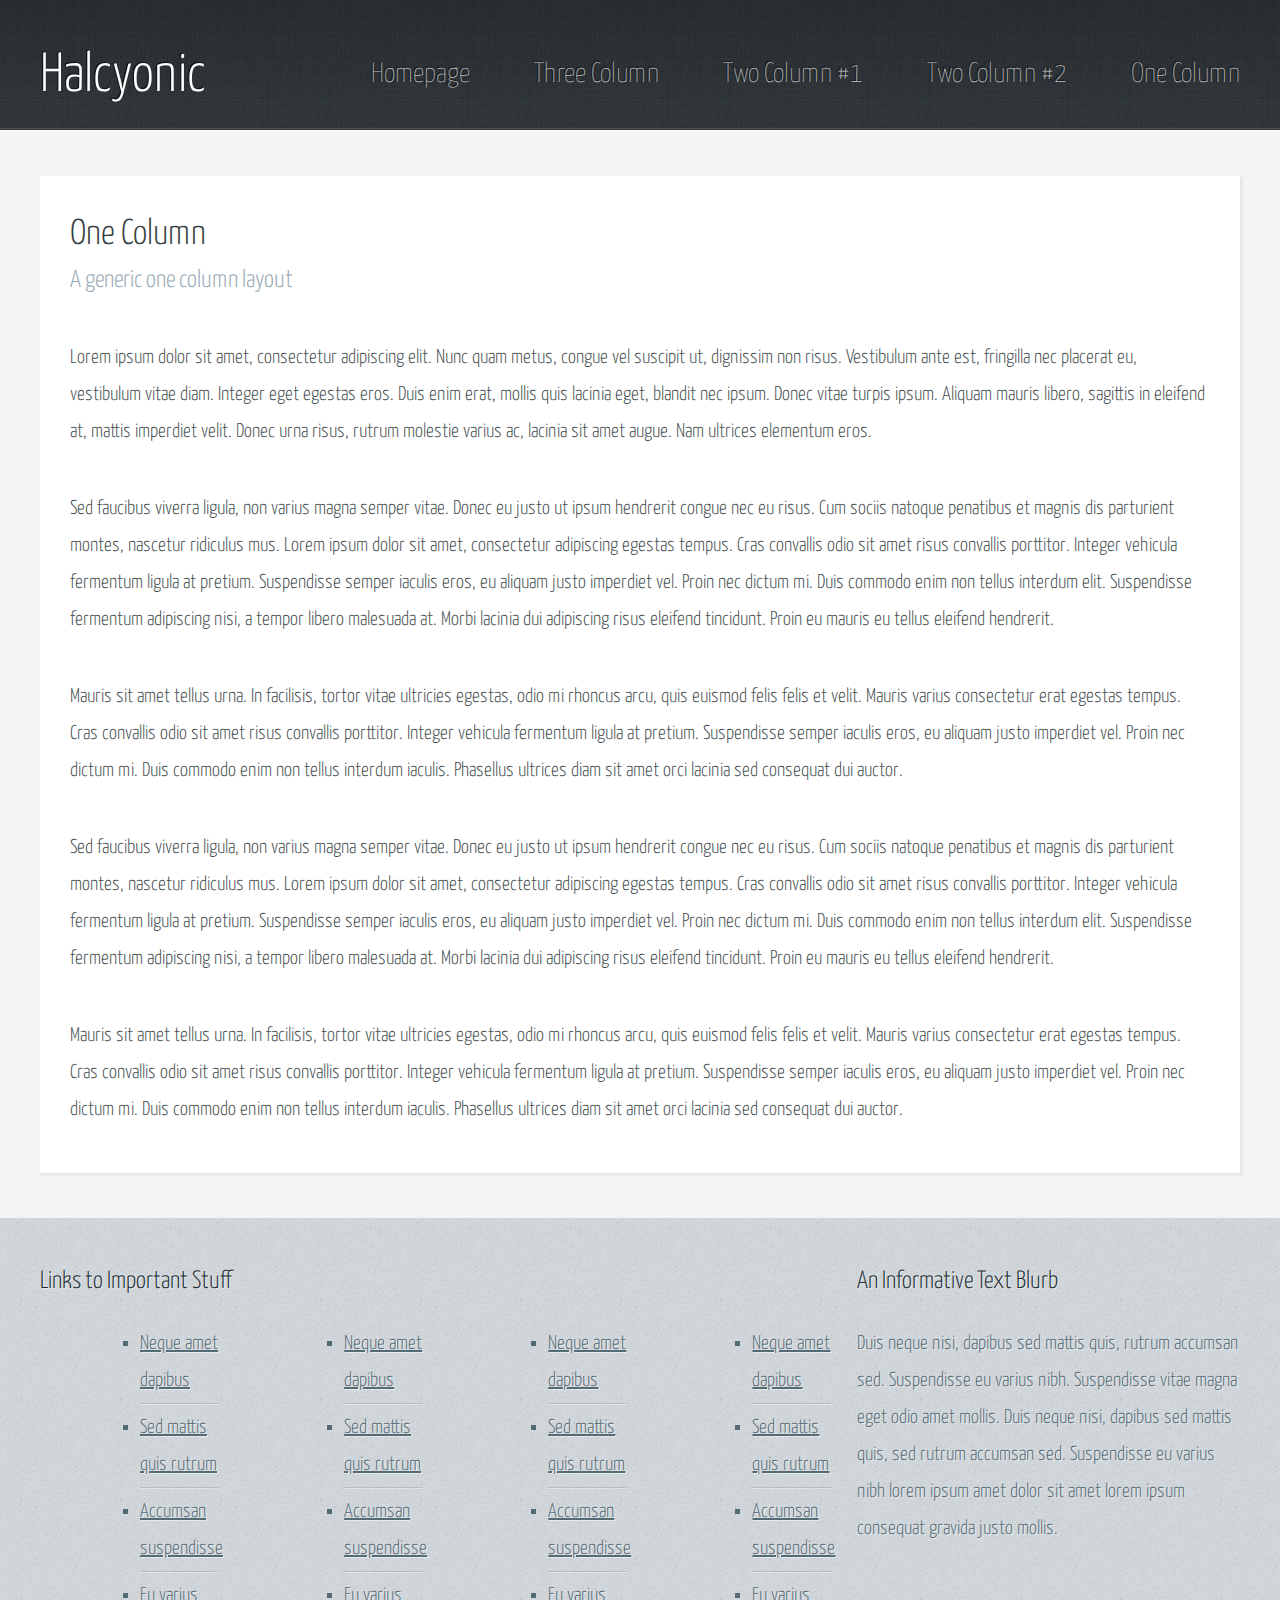
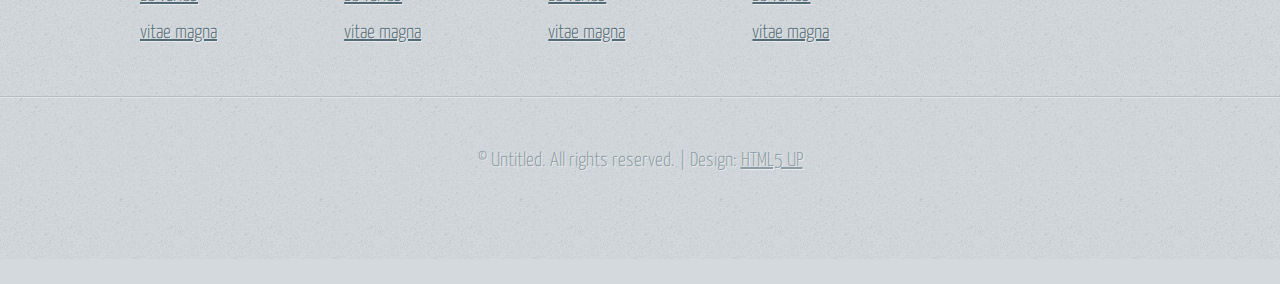
<file: onecolumn.html>
<!DOCTYPE HTML>
<!--
	Halcyonic by HTML5 UP
	html5up.net | @n33co
	Free for personal and commercial use under the CCA 3.0 license (html5up.net/license)
-->
<html>
	<head>
		<title>One Column - Halcyonic by HTML5 UP</title>
		<meta charset="utf-8" />
		<meta name="viewport" content="width=device-width, initial-scale=1" />
		<!--[if lte IE 8]><script src="assets/js/ie/html5shiv.js"></script><![endif]-->
		<link rel="stylesheet" href="assets/css/main.css" />
		<!--[if lte IE 9]><link rel="stylesheet" href="assets/css/ie9.css" /><![endif]-->
	</head>
	<body class="subpage">
		<div id="page-wrapper">

			<!-- Header -->
				<div id="header-wrapper">
					<header id="header" class="container">
						<div class="row">
							<div class="12u">

								<!-- Logo -->
									<h1><a href="#" id="logo">Halcyonic</a></h1>

								<!-- Nav -->
									<nav id="nav">
										<a href="index.html">Homepage</a>
										<a href="threecolumn.html">Three Column</a>
										<a href="twocolumn1.html">Two Column #1</a>
										<a href="twocolumn2.html">Two Column #2</a>
										<a href="onecolumn.html">One Column</a>
									</nav>

							</div>
						</div>
					</header>
				</div>

			<!-- Content -->
				<div id="content-wrapper">
					<div id="content">
						<div class="container">
							<div class="row">
								<div class="12u">

									<!-- Main Content -->
										<section>
											<header>
												<h2>One Column</h2>
												<h3>A generic one column layout</h3>
											</header>
											<p>
												Lorem ipsum dolor sit amet, consectetur adipiscing elit. Nunc quam metus, congue
												vel suscipit ut, dignissim non risus. Vestibulum ante est, fringilla nec placerat
												eu, vestibulum vitae diam. Integer eget egestas eros. Duis enim erat, mollis quis
												lacinia eget, blandit nec ipsum. Donec vitae turpis ipsum. Aliquam mauris libero,
												sagittis in eleifend at, mattis imperdiet velit. Donec urna risus, rutrum molestie
												varius ac, lacinia sit amet augue. Nam ultrices elementum eros.
											</p>
											<p>
												Sed faucibus viverra ligula, non varius magna semper vitae. Donec eu justo ut ipsum
												hendrerit congue nec eu risus. Cum sociis natoque penatibus et magnis dis parturient
												montes, nascetur ridiculus mus. Lorem ipsum dolor sit amet, consectetur adipiscing
												egestas tempus. Cras convallis odio sit amet risus convallis porttitor. Integer
												vehicula fermentum ligula at pretium. Suspendisse semper iaculis eros, eu aliquam
												justo imperdiet vel. Proin nec dictum mi. Duis commodo enim non tellus interdum
												elit. Suspendisse fermentum adipiscing nisi, a tempor libero malesuada at. Morbi
												lacinia dui adipiscing risus eleifend tincidunt. Proin eu mauris eu tellus eleifend
												hendrerit.
											</p>
											<p>
												Mauris sit amet tellus urna. In facilisis, tortor vitae ultricies egestas, odio
												mi rhoncus arcu, quis euismod felis felis et velit. Mauris varius consectetur erat
												egestas tempus. Cras convallis odio sit amet risus convallis porttitor. Integer
												vehicula fermentum ligula at pretium. Suspendisse semper iaculis eros, eu aliquam
												justo imperdiet vel. Proin nec dictum mi. Duis commodo enim non tellus interdum
												iaculis. Phasellus ultrices diam sit amet orci lacinia sed consequat dui auctor.
											</p>
											<p>
												Sed faucibus viverra ligula, non varius magna semper vitae. Donec eu justo ut ipsum
												hendrerit congue nec eu risus. Cum sociis natoque penatibus et magnis dis parturient
												montes, nascetur ridiculus mus. Lorem ipsum dolor sit amet, consectetur adipiscing
												egestas tempus. Cras convallis odio sit amet risus convallis porttitor. Integer
												vehicula fermentum ligula at pretium. Suspendisse semper iaculis eros, eu aliquam
												justo imperdiet vel. Proin nec dictum mi. Duis commodo enim non tellus interdum
												elit. Suspendisse fermentum adipiscing nisi, a tempor libero malesuada at. Morbi
												lacinia dui adipiscing risus eleifend tincidunt. Proin eu mauris eu tellus eleifend
												hendrerit.
											</p>
											<p>
												Mauris sit amet tellus urna. In facilisis, tortor vitae ultricies egestas, odio
												mi rhoncus arcu, quis euismod felis felis et velit. Mauris varius consectetur erat
												egestas tempus. Cras convallis odio sit amet risus convallis porttitor. Integer
												vehicula fermentum ligula at pretium. Suspendisse semper iaculis eros, eu aliquam
												justo imperdiet vel. Proin nec dictum mi. Duis commodo enim non tellus interdum
												iaculis. Phasellus ultrices diam sit amet orci lacinia sed consequat dui auctor.
											</p>
										</section>

								</div>
							</div>
						</div>
					</div>
				</div>

			<!-- Footer -->
				<div id="footer-wrapper">
					<footer id="footer" class="container">
						<div class="row">
							<div class="8u 12u(mobile)">

								<!-- Links -->
									<section>
										<h2>Links to Important Stuff</h2>
										<div>
											<div class="row">
												<div class="3u 12u(mobile)">
													<ul class="link-list last-child">
														<li><a href="#">Neque amet dapibus</a></li>
														<li><a href="#">Sed mattis quis rutrum</a></li>
														<li><a href="#">Accumsan suspendisse</a></li>
														<li><a href="#">Eu varius vitae magna</a></li>
													</ul>
												</div>
												<div class="3u 12u(mobile)">
													<ul class="link-list last-child">
														<li><a href="#">Neque amet dapibus</a></li>
														<li><a href="#">Sed mattis quis rutrum</a></li>
														<li><a href="#">Accumsan suspendisse</a></li>
														<li><a href="#">Eu varius vitae magna</a></li>
													</ul>
												</div>
												<div class="3u 12u(mobile)">
													<ul class="link-list last-child">
														<li><a href="#">Neque amet dapibus</a></li>
														<li><a href="#">Sed mattis quis rutrum</a></li>
														<li><a href="#">Accumsan suspendisse</a></li>
														<li><a href="#">Eu varius vitae magna</a></li>
													</ul>
												</div>
												<div class="3u 12u(mobile)">
													<ul class="link-list last-child">
														<li><a href="#">Neque amet dapibus</a></li>
														<li><a href="#">Sed mattis quis rutrum</a></li>
														<li><a href="#">Accumsan suspendisse</a></li>
														<li><a href="#">Eu varius vitae magna</a></li>
													</ul>
												</div>
											</div>
										</div>
									</section>

							</div>
							<div class="4u 12u(mobile)">

								<!-- Blurb -->
									<section>
										<h2>An Informative Text Blurb</h2>
										<p>
											Duis neque nisi, dapibus sed mattis quis, rutrum accumsan sed. Suspendisse eu
											varius nibh. Suspendisse vitae magna eget odio amet mollis. Duis neque nisi,
											dapibus sed mattis quis, sed rutrum accumsan sed. Suspendisse eu varius nibh
											lorem ipsum amet dolor sit amet lorem ipsum consequat gravida justo mollis.
										</p>
									</section>

							</div>
						</div>
					</footer>
				</div>

			<!-- Copyright -->
				<div id="copyright">
					&copy; Untitled. All rights reserved. | Design: <a href="http://html5up.net">HTML5 UP</a>
				</div>

		</div>

		<!-- Scripts -->
			<script src="assets/js/jquery.min.js"></script>
			<script src="assets/js/skel.min.js"></script>
			<script src="assets/js/skel-viewport.min.js"></script>
			<script src="assets/js/util.js"></script>
			<!--[if lte IE 8]><script src="assets/js/ie/respond.min.js"></script><![endif]-->
			<script src="assets/js/main.js"></script>

	</body>
</html>
</file>
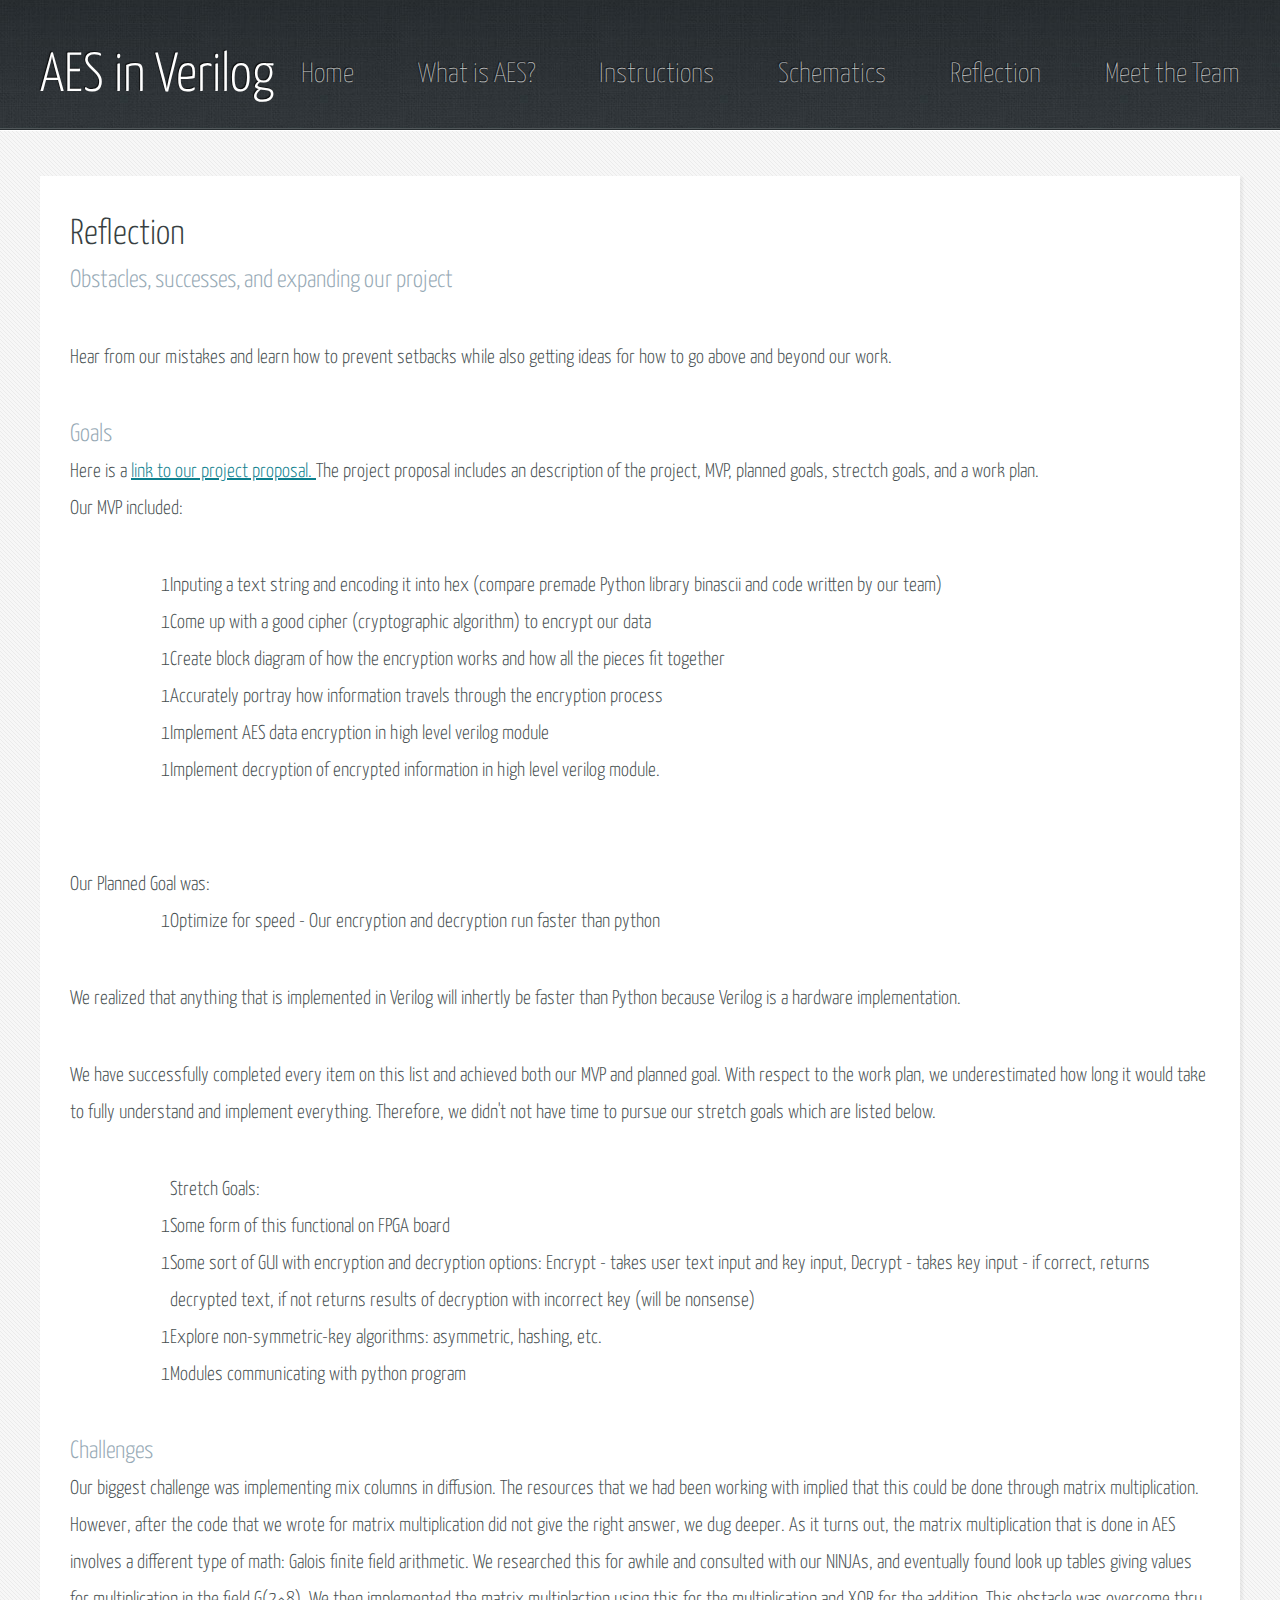
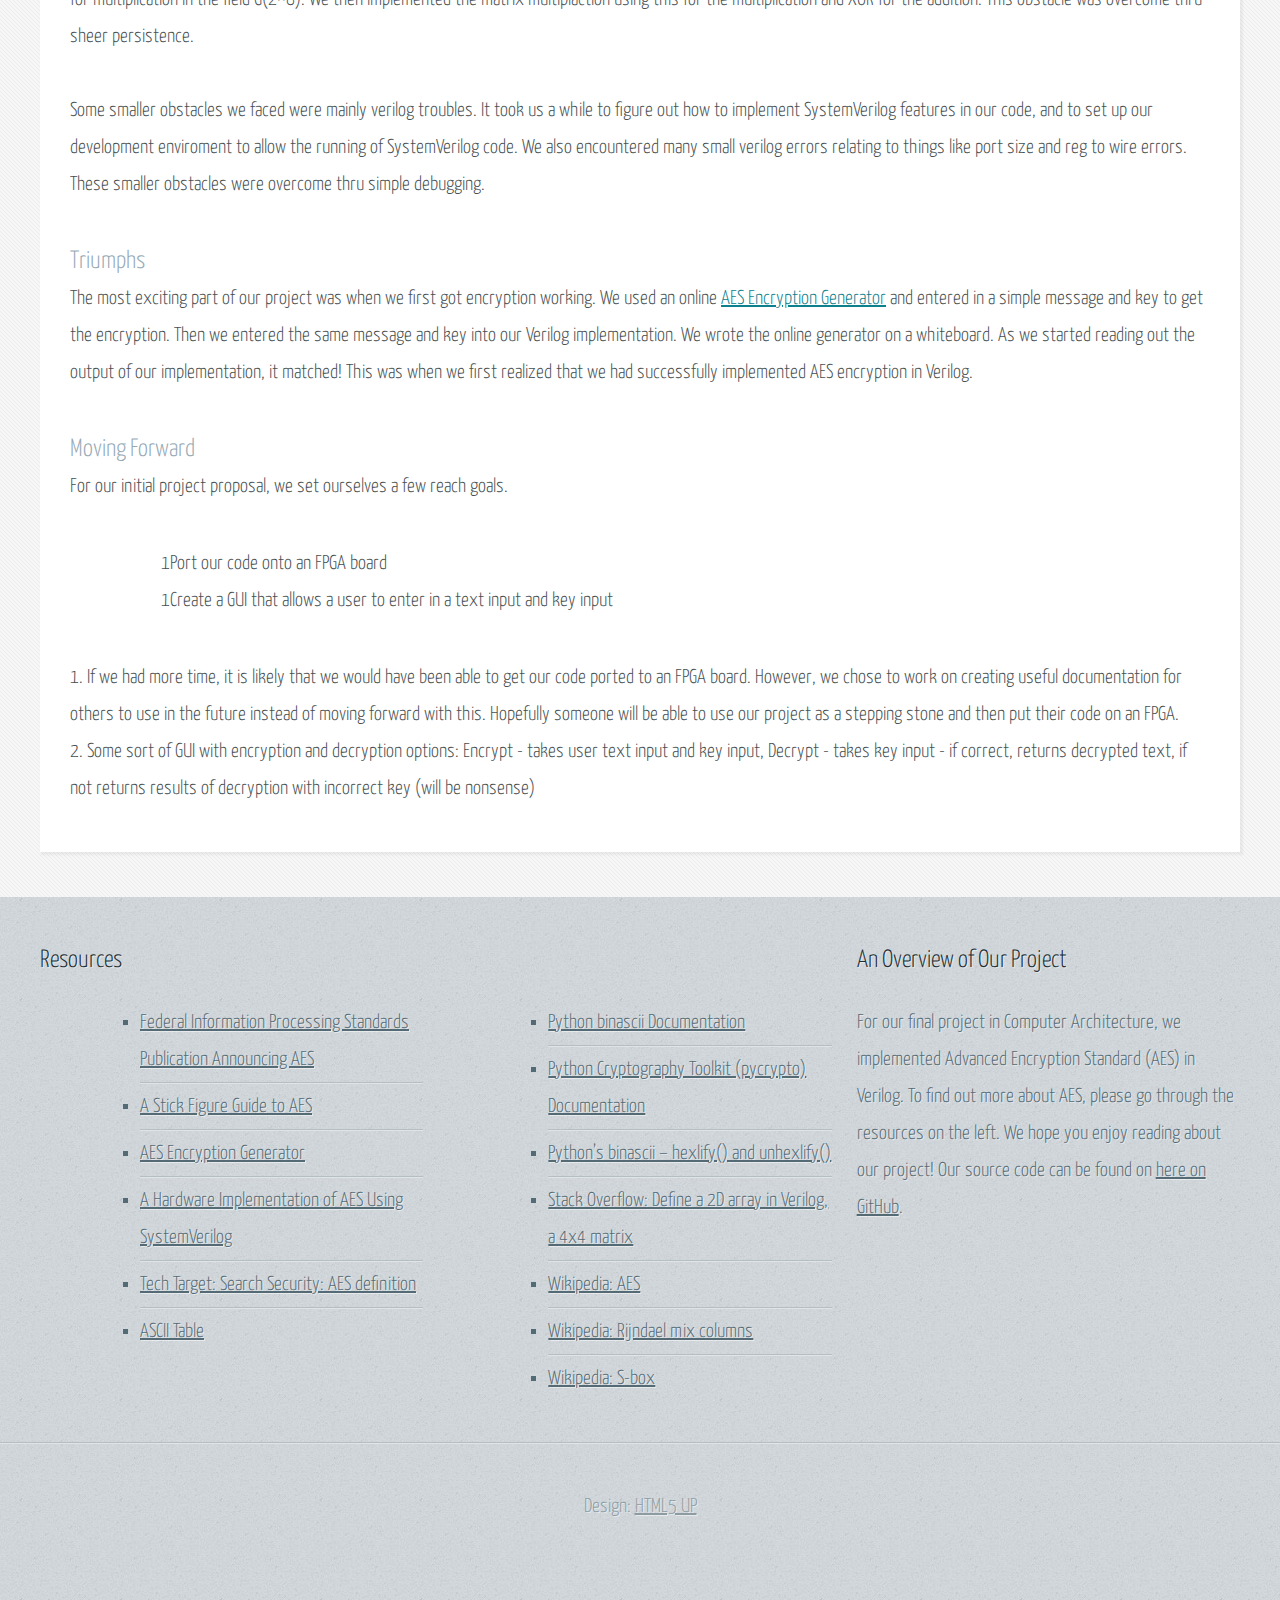
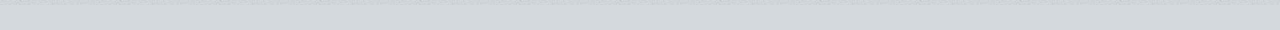
<file: reflection.html>
<!DOCTYPE HTML>
<!--
	Halcyonic by HTML5 UP
	html5up.net | @n33co
	Free for personal and commercial use under the CCA 3.0 license (html5up.net/license)
-->
<html>
	<link rel='shortcut icon' type='image/x-icon' href='images/favicon.ico'/>
	<head>
		<title>Reflection - AES in Verilog</title>
		<meta charset="utf-8" />
		<meta name="viewport" content="width=device-width, initial-scale=1" />
		<!--[if lte IE 8]><script src="assets/js/ie/html5shiv.js"></script><![endif]-->
		<link rel="stylesheet" href="assets/css/main.css" />
		<!--[if lte IE 9]><link rel="stylesheet" href="assets/css/ie9.css" /><![endif]-->
	</head>
	<body class="subpage">
		<div id="page-wrapper">

			<!-- Header -->
				<div id="header-wrapper">
					<header id="header" class="container">
						<div class="row">
							<div class="12u">

								<!-- Logo -->
									<h1><a href="index.html" id="logo">AES in Verilog</a></h1>

								<!-- Nav -->
									<nav id="nav">
										<a href="index.html">Home</a>
										<a href="what-is-aes.html">What is AES?</a>
										<a href="instructions.html">Instructions</a>
										<a href="schematics.html">Schematics</a>
										<a href="reflection.html">Reflection</a>
										<a href="meet-the-team.html">Meet the Team</a>
									</nav>

							</div>
						</div>
					</header>
				</div>

			<!-- Content -->
				<div id="content-wrapper">
					<div id="content">
						<div class="container">
							<div class="row">
								<div class="12u">

									<!-- Main Content -->
										<section>
											<header>
												<h2>Reflection</h2>
												<h3>Obstacles, successes, and expanding our project</h3>
											</header>
											<p>
												<i>Hear from our mistakes and learn how to prevent setbacks while also getting ideas for how to go above and beyond our work.</i>
											</p>
											<h3>Goals</h3>
											<p>
												Here is a <a href="https://github.com/megsaysrawr/CryptArch/blob/master/Project_Proposal.pdf">link to our project proposal. </a>
												 The project proposal includes an description of the project, MVP, planned goals, strectch goals, and a work plan. 
												<br>Our MVP included:
												<ol>
													<li>Inputing a text string and encoding it into hex (compare premade Python library binascii and code written by our team)</li>
													<li>Come up with a good cipher (cryptographic algorithm) to encrypt our data</li>
													<li>Create block diagram of how the encryption works and how all the pieces fit together</li>
													<li>Accurately portray how information travels through the encryption process</li>
													<li>Implement AES data encryption in high level verilog module</li>
													<li>Implement decryption of encrypted information in high level verilog module.</li>
												</ol>
												<br>Our Planned Goal was:
												<ol>
													<li>Optimize for speed - Our encryption and decryption run faster than python</li>
												</ol>
												<p>We realized that anything that is implemented in Verilog will inhertly be faster than Python because Verilog is a hardware implementation.</p>
												<p> We have successfully completed every item on this list and achieved both our MVP and planned goal. With respect to the work plan, we underestimated how long it would take to fully understand and implement everything. Therefore, we didn't not have time to pursue our stretch goals which are listed below.
												<ol>Stretch Goals:
													<li>Some form of this functional on FPGA board</li>
													<li>Some sort of GUI with encryption and decryption options: Encrypt - takes user text input and key input, Decrypt - takes key input - if correct, returns decrypted text, if not returns results of decryption with incorrect key (will be nonsense)</li>
													<li>Explore non-symmetric-key algorithms: asymmetric, hashing, etc.</li>
													<li>Modules communicating with python program</li>
												</ol>

											</p>
											<h3>Challenges</h3>
											<p>
												Our biggest challenge was implementing mix columns in diffusion. The resources that we had been working with implied that this could be done through matrix multiplication. However, after the code that we wrote for matrix multiplication did not give the right answer, we dug deeper. As it turns out, the matrix multiplication that is done in AES involves a different type of math: Galois finite field arithmetic. We researched this for awhile and consulted with our NINJAs, and eventually found look up tables giving values for multiplication in the field G(2^8). We then implemented the matrix multiplaction using this for the multiplication and XOR for the addition. This obstacle was overcome thru sheer persistence.
												<br><br>
												Some smaller obstacles we faced were mainly verilog troubles. It took us a while to figure out how to implement SystemVerilog features in our code, and to set up our development enviroment to allow the running of SystemVerilog code. We also encountered many small verilog errors relating to things like port size and reg to wire errors. These smaller obstacles were overcome thru simple debugging.
											</p>
											<h3>Triumphs</h3>
											<p>
												The most exciting part of our project was when we first got encryption working. We used an online <a href="http://aes.online-domain-tools.com/">AES Encryption Generator</a> and entered in a simple message and key to get the encryption. Then we entered the same message and key into our Verilog implementation. We wrote the online generator on a whiteboard. As we started reading out the output of our implementation, it matched! This was when we first realized that we had successfully implemented AES encryption in Verilog.
											</p>
											<h3>Moving Forward</h3>
											<p>
												For our initial project proposal, we set ourselves a few reach goals.
												<ol>
													<li>Port our code onto an FPGA board</li>
													<li>Create a GUI that allows a user to enter in a text input and key input</li>
												</ol>
												1. If we had more time, it is likely that we would have been able to get our code ported to an FPGA board. However, we chose to work on creating useful documentation for others to use in the future instead of moving forward with this. Hopefully someone will be able to use our project as a stepping stone and then put their code on an FPGA.<br>2. Some sort of GUI with encryption and decryption options: Encrypt - takes user text input and key input, Decrypt - takes key input - if correct, returns decrypted text, if not returns results of decryption with incorrect key (will be nonsense)
											</p>
										</section>

								</div>
							</div>
						</div>
					</div>
				</div>

			<!-- Footer -->
				<div id="footer-wrapper">
					<footer id="footer" class="container">
						<div class="row">
							<div class="8u 12u(mobile)">

								<!-- Links -->
									<section>
										<h2>Resources</h2>
										<div>
											<div class="row">
												<div class="6u 12u(mobile)">
													<ul class="link-list last-child">
														<li><a href="http://csrc.nist.gov/publications/fips/fips197/fips-197.pdf">Federal Information Processing Standards Publication Announcing AES</a></li>
														<li><a href="http://www.moserware.com/2009/09/stick-figure-guide-to-advanced.html">A Stick Figure Guide to AES</a></li>
														<li><a href="http://aes.online-domain-tools.com/">AES Encryption Generator</a></li>
														<li><a href="https://www.ecs.csus.edu/csc/iac/docs/students/bahram_hakhamaneshi_project%20report.pdf">A Hardware Implementation of AES Using SystemVerilog</a></li>
														<li><a href="http://searchsecurity.techtarget.com/definition/Advanced-Encryption-Standard">Tech Target: Search Security: AES definition</a></li>
														<li><a href="http://www.asciitable.com/">ASCII Table</a></li>

														
													</ul>
												</div>
												<div class="6u 12u(mobile)">
													<ul class="link-list last-child">
														<li><a href="https://docs.python.org/2/library/binascii.html">Python binascii Documentation</a></li>
														<li><a href="https://pypi.python.org/pypi/pycrypto">Python Cryptography Toolkit (pycrypto) Documentation</a></li>
														<li><a href="http://blog.dispatched.ch/2009/12/09/pythons-binascii-hexlify-unhexlify/">Python’s binascii – hexlify() and unhexlify()</a></li>
														<li><a href="http://stackoverflow.com/questions/13392365/define-a-2d-array-in-verilog-a-4x4-matrix-that-storage-specific-values">Stack Overflow: Define a 2D array in Verilog, a 4x4 matrix</a></li>
														<li><a href="https://en.wikipedia.org/wiki/Advanced_Encryption_Standard">Wikipedia: AES</a></li>
														<li><a href="https://en.wikipedia.org/wiki/Rijndael_mix_columns">Wikipedia: Rijndael mix columns</a></li>
														<li><a href="https://en.wikipedia.org/wiki/S-box">Wikipedia: S-box</a></li>
													</ul>
												</div>
											</div>
										</div>
									</section>

							</div>
							<div class="4u 12u(mobile)">

								<!-- Blurb -->
									<section>
										<h2>An Overview of Our Project</h2>
										<p>
											For our final project in Computer Architecture, we implemented Advanced Encryption Standard (AES) in Verilog. To find out more about AES, please go through the resources on the left. We hope you enjoy reading about our project! Our source code can be found on <a href="https://github.com/megsaysrawr/CryptArch">here on GitHub</a>.
										</p>
									</section>

							</div>
						</div>
					</footer>
				</div>

			<!-- Copyright -->
				<div id="copyright">
					Design: <a href="http://html5up.net">HTML5 UP</a>
				</div>

		</div>

		<!-- Scripts -->
			<script src="assets/js/jquery.min.js"></script>
			<script src="assets/js/skel.min.js"></script>
			<script src="assets/js/skel-viewport.min.js"></script>
			<script src="assets/js/util.js"></script>
			<!--[if lte IE 8]><script src="assets/js/ie/respond.min.js"></script><![endif]-->
			<script src="assets/js/main.js"></script>

	</body>
</html>
</file>
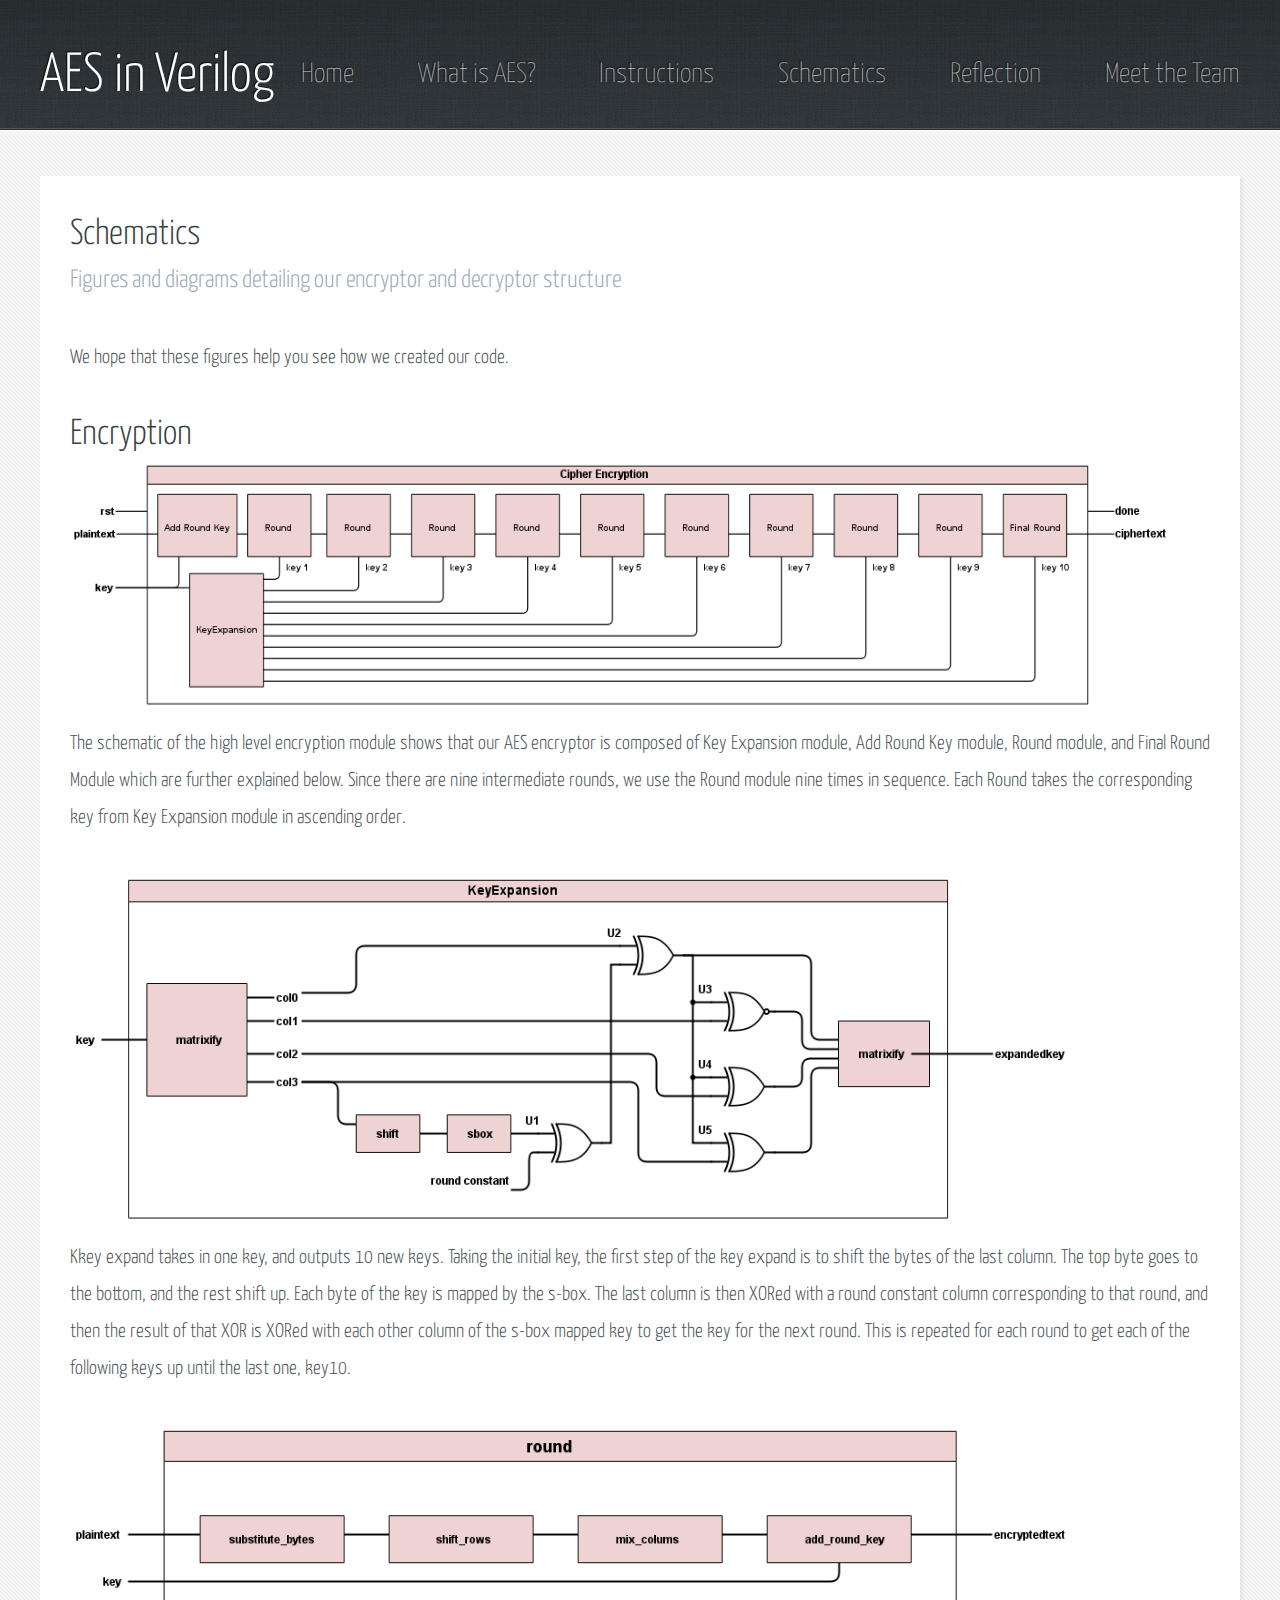
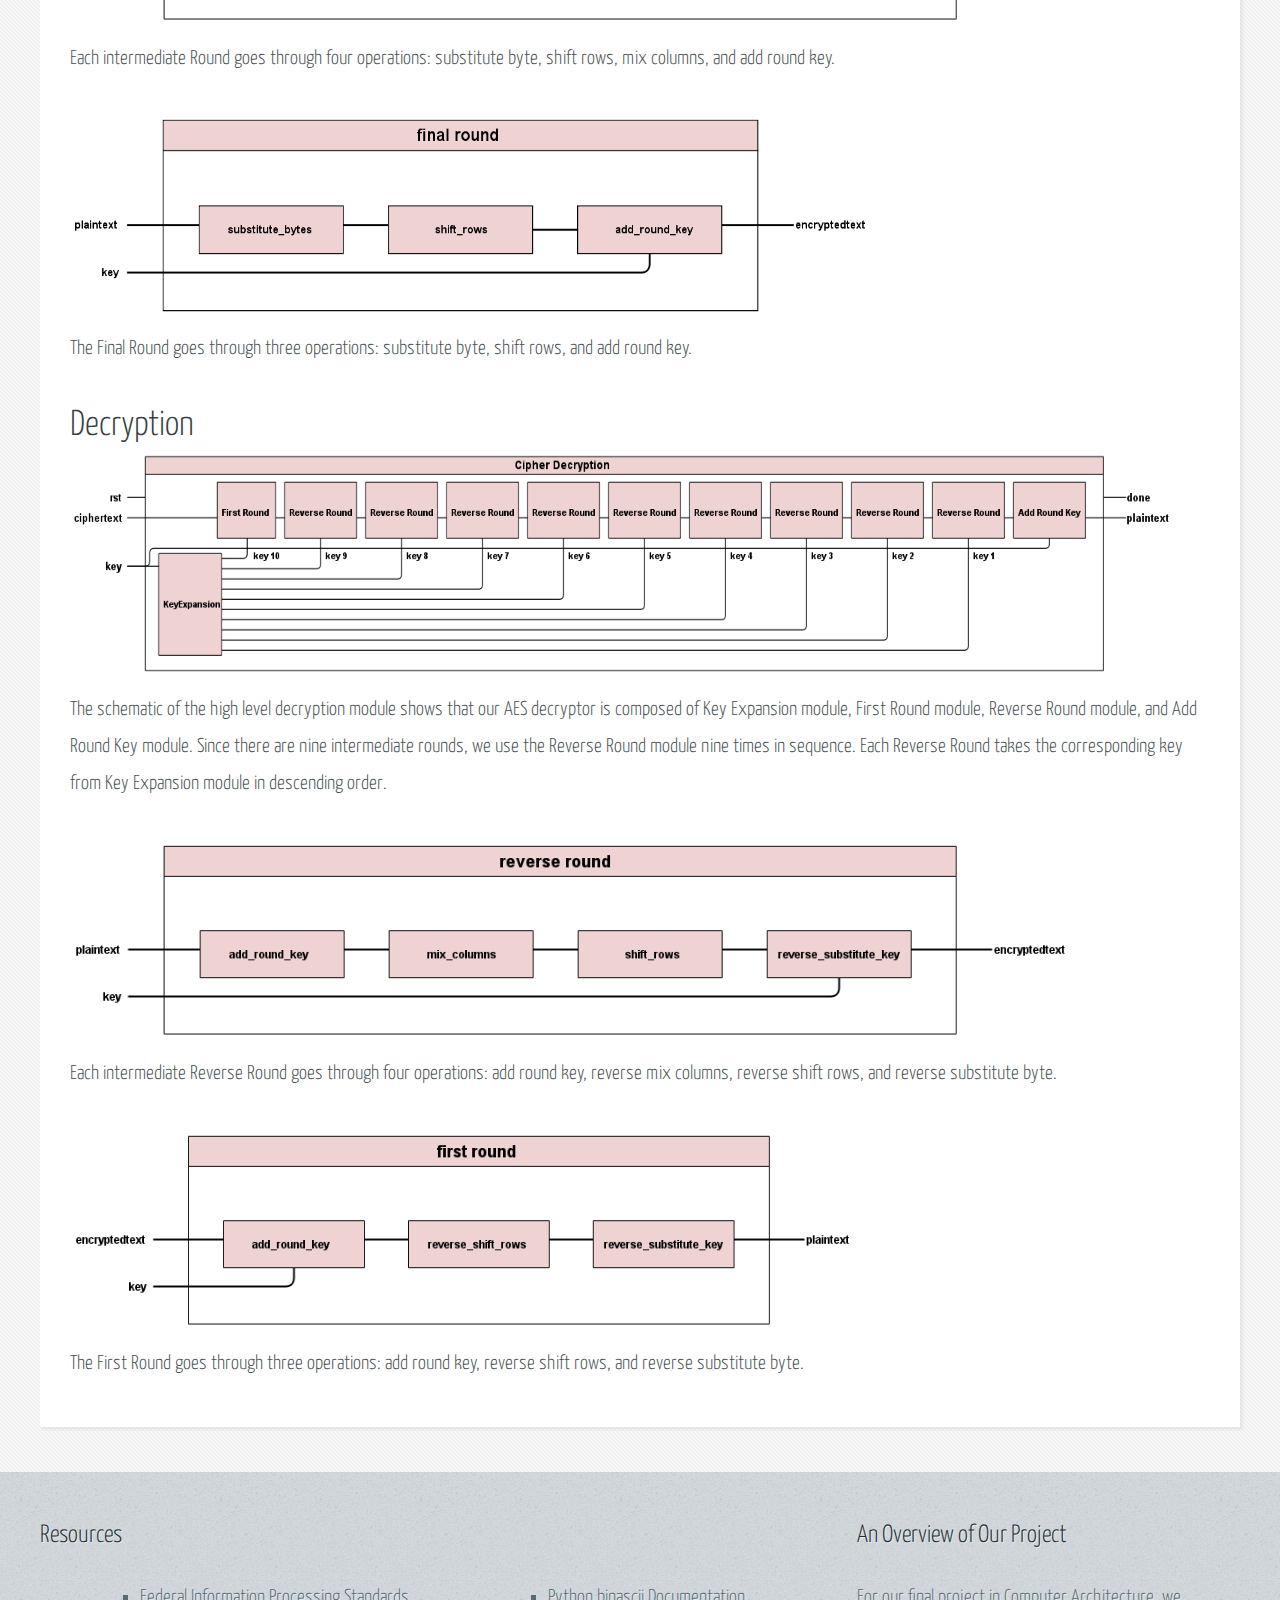
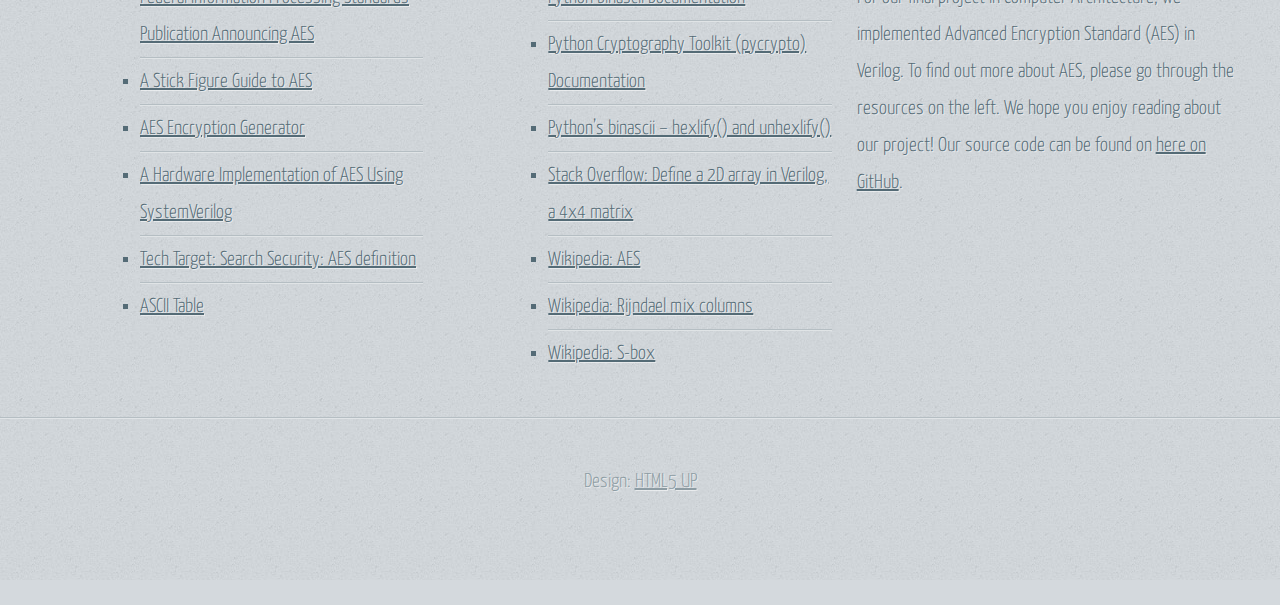
<file: schematics.html>
<!DOCTYPE HTML>
<!--
	Halcyonic by HTML5 UP
	html5up.net | @n33co
	Free for personal and commercial use under the CCA 3.0 license (html5up.net/license)
-->
<html>
	<link rel='shortcut icon' type='image/x-icon' href='images/favicon.ico'/>
	<head>
		<title>Schematics - AES in Verilog</title>
		<meta charset="utf-8" />
		<meta name="viewport" content="width=device-width, initial-scale=1" />
		<!--[if lte IE 8]><script src="assets/js/ie/html5shiv.js"></script><![endif]-->
		<link rel="stylesheet" href="assets/css/main.css" />
		<!--[if lte IE 9]><link rel="stylesheet" href="assets/css/ie9.css" /><![endif]-->
	</head>
	<body class="subpage">
		<div id="page-wrapper">

			<!-- Header -->
				<div id="header-wrapper">
					<header id="header" class="container">
						<div class="row">
							<div class="12u">

								<!-- Logo -->
									<h1><a href="index.html" id="logo">AES in Verilog</a></h1>

								<!-- Nav -->
									<nav id="nav">
										<a href="index.html">Home</a>
										<a href="what-is-aes.html">What is AES?</a>
										<a href="instructions.html">Instructions</a>
										<a href="schematics.html">Schematics</a>
										<a href="reflection.html">Reflection</a>
										<a href="meet-the-team.html">Meet the Team</a>
									</nav>

							</div>
						</div>
					</header>
				</div>

			<!-- Content -->
				<div id="content-wrapper">
					<div id="content">
						<div class="container">
							<div class="row">
								<div class="12u">

									<!-- Main Content -->
										<section>
											<header>
												<h2>Schematics</h2>
												<h3>Figures and diagrams detailing our encryptor and decryptor structure</h3>
											</header>
											<p>
												We hope that these figures help you see how we created our code.
											</p>
											<h2>Encryption</h2>
											<img src="images/CipherEncryption.png" width=1100px height=250px alt="Schematic of High Level Encryption Module"/>
											<p>
												The schematic of the high level encryption module shows that our AES encryptor is composed of Key Expansion module, Add Round Key module, Round module, and Final Round Module which are further explained below. Since there are nine intermediate rounds, we use the Round module nine times in sequence. Each Round takes the corresponding key from Key Expansion module in ascending order.
											</p>
											<img src="images/KeyExpansion.png" width=1000px height=350px alt="Schematic of Key Expansion"/>
											<p>
												Kkey expand takes in one key, and outputs 10 new keys. Taking the initial key, the first step of the key expand is to shift the bytes of the last column. The top byte goes to the bottom, and the rest shift up. Each byte of the key is mapped by the s-box. The last column is then XORed with a round constant column corresponding to that round, and then the result of that XOR is XORed with each other column of the s-box mapped key to get the key for the next round. This is repeated for each round to get each of the following keys up until the last one, key10.
											</p>
											<img src="images/encryption-round.png" width=1000px height=200px alt="Schematic of Round"/>
											<p>
												Each intermediate Round goes through four operations: substitute byte, shift rows, mix columns, and add round key. 
											</p>
											<img src="images/finalround.png" width=800px height=200px alt="Schematic of Final Round"/>
											<p>
												The Final Round goes through three operations: substitute byte, shift rows, and add round key. 
											</p>

											<h2>Decryption</h2>
											<img src="images/CipherDecryption.png" width=1100px height=225px alt="Schematic of High Level Decryption Module"/>
											<p>
												The schematic of the high level decryption module shows that our AES decryptor is composed of Key Expansion module, First Round module, Reverse Round module, and Add Round Key module. Since there are nine intermediate rounds, we use the Reverse Round module nine times in sequence. Each Reverse Round takes the corresponding key from Key Expansion module in descending order.
											</p>
											<img src="images/decryption-round.png" width=1000px height=200px alt="Schematic of Reverse Round"/>
											<p>
												Each intermediate Reverse Round goes through four operations: add round key, reverse mix columns, reverse shift rows, and reverse substitute byte.
											</p>
											<img src="images/firstround.png" width=800px height=200px alt="Schematic of First Round"/>
											<p>
												The First Round goes through three operations: add round key, reverse shift rows, and reverse substitute byte. 
											</p>
										</section>

								</div>
							</div>
						</div>
					</div>
				</div>

			<!-- Footer -->
				<div id="footer-wrapper">
					<footer id="footer" class="container">
						<div class="row">
							<div class="8u 12u(mobile)">

								<!-- Links -->
									<section>
										<h2>Resources</h2>
										<div>
											<div class="row">
												<div class="6u 12u(mobile)">
													<ul class="link-list last-child">
														<li><a href="http://csrc.nist.gov/publications/fips/fips197/fips-197.pdf">Federal Information Processing Standards Publication Announcing AES</a></li>
														<li><a href="http://www.moserware.com/2009/09/stick-figure-guide-to-advanced.html">A Stick Figure Guide to AES</a></li>
														<li><a href="http://aes.online-domain-tools.com/">AES Encryption Generator</a></li>
														<li><a href="https://www.ecs.csus.edu/csc/iac/docs/students/bahram_hakhamaneshi_project%20report.pdf">A Hardware Implementation of AES Using SystemVerilog</a></li>
														<li><a href="http://searchsecurity.techtarget.com/definition/Advanced-Encryption-Standard">Tech Target: Search Security: AES definition</a></li>
														<li><a href="http://www.asciitable.com/">ASCII Table</a></li>

														
													</ul>
												</div>
												<div class="6u 12u(mobile)">
													<ul class="link-list last-child">
														<li><a href="https://docs.python.org/2/library/binascii.html">Python binascii Documentation</a></li>
														<li><a href="https://pypi.python.org/pypi/pycrypto">Python Cryptography Toolkit (pycrypto) Documentation</a></li>
														<li><a href="http://blog.dispatched.ch/2009/12/09/pythons-binascii-hexlify-unhexlify/">Python’s binascii – hexlify() and unhexlify()</a></li>
														<li><a href="http://stackoverflow.com/questions/13392365/define-a-2d-array-in-verilog-a-4x4-matrix-that-storage-specific-values">Stack Overflow: Define a 2D array in Verilog, a 4x4 matrix</a></li>
														<li><a href="https://en.wikipedia.org/wiki/Advanced_Encryption_Standard">Wikipedia: AES</a></li>
														<li><a href="https://en.wikipedia.org/wiki/Rijndael_mix_columns">Wikipedia: Rijndael mix columns</a></li>
														<li><a href="https://en.wikipedia.org/wiki/S-box">Wikipedia: S-box</a></li>
													</ul>
												</div>
											</div>
										</div>
									</section>

							</div>
							<div class="4u 12u(mobile)">

								<!-- Blurb -->
									<section>
										<h2>An Overview of Our Project</h2>
										<p>
											For our final project in Computer Architecture, we implemented Advanced Encryption Standard (AES) in Verilog. To find out more about AES, please go through the resources on the left. We hope you enjoy reading about our project! Our source code can be found on <a href="https://github.com/megsaysrawr/CryptArch">here on GitHub</a>.
										</p>
									</section>

							</div>
						</div>
					</footer>
				</div>

			<!-- Copyright -->
				<div id="copyright">
					Design: <a href="http://html5up.net">HTML5 UP</a>
				</div>

		</div>

		<!-- Scripts -->
			<script src="assets/js/jquery.min.js"></script>
			<script src="assets/js/skel.min.js"></script>
			<script src="assets/js/skel-viewport.min.js"></script>
			<script src="assets/js/util.js"></script>
			<!--[if lte IE 8]><script src="assets/js/ie/respond.min.js"></script><![endif]-->
			<script src="assets/js/main.js"></script>

	</body>
</html>
</file>
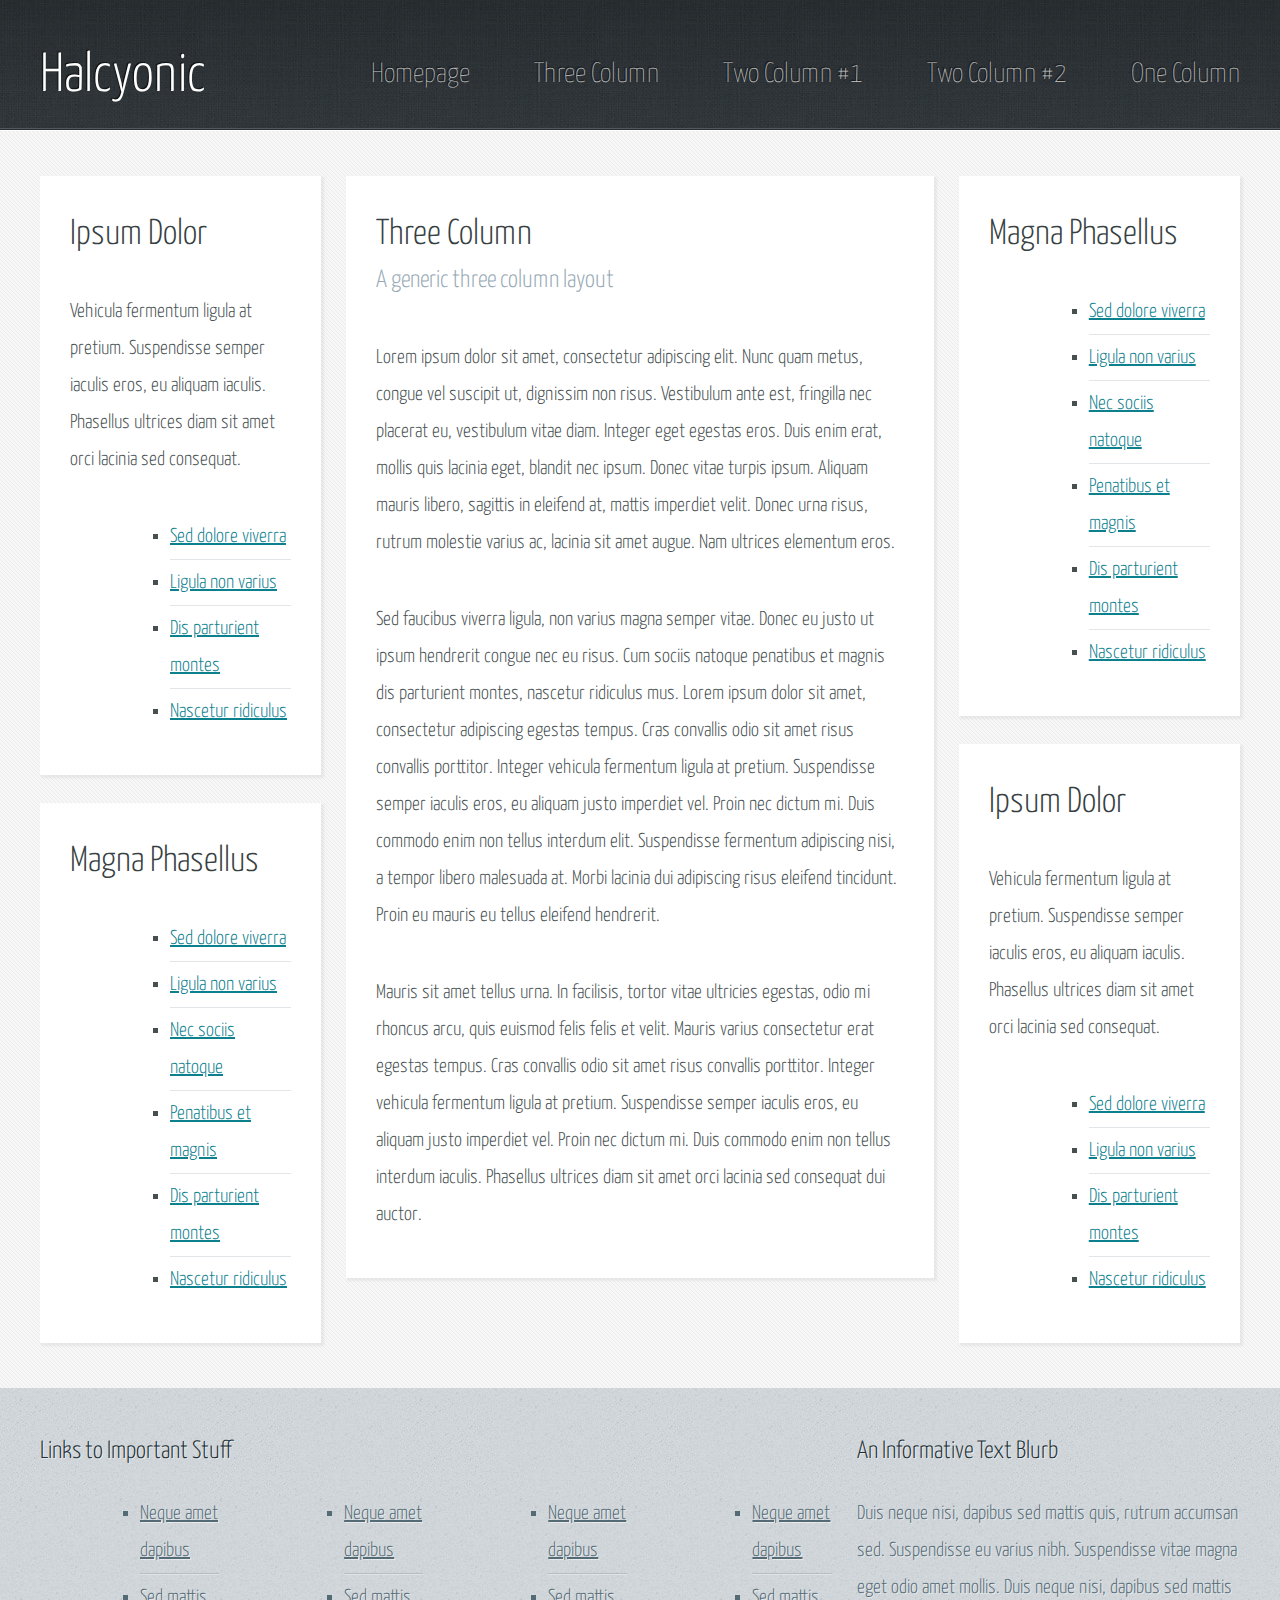
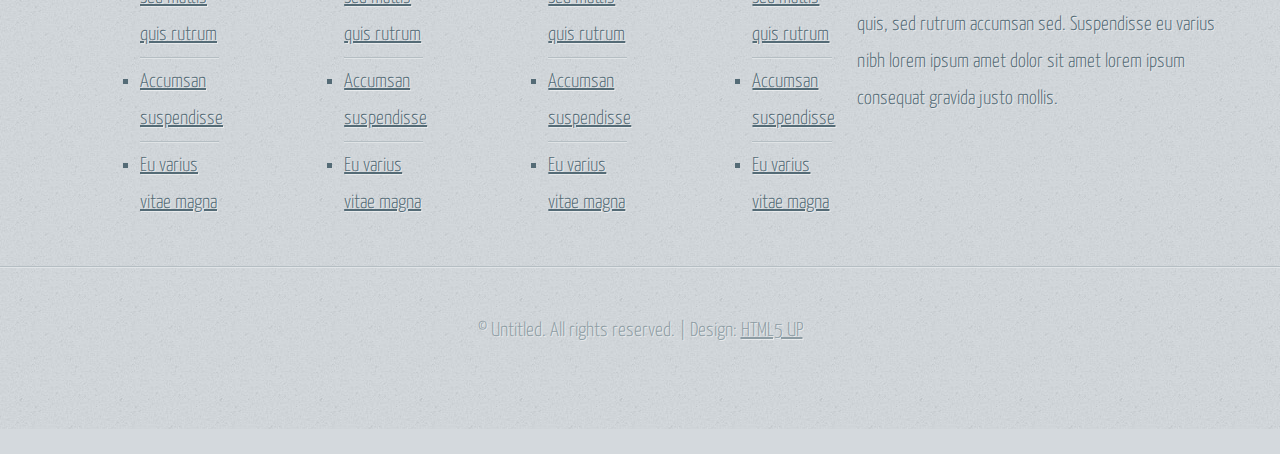
<file: threecolumn.html>
<!DOCTYPE HTML>
<!--
	Halcyonic by HTML5 UP
	html5up.net | @n33co
	Free for personal and commercial use under the CCA 3.0 license (html5up.net/license)
-->
<html>
	<head>
		<title>Three Column - Halcyonic by HTML5 UP</title>
		<meta charset="utf-8" />
		<meta name="viewport" content="width=device-width, initial-scale=1" />
		<!--[if lte IE 8]><script src="assets/js/ie/html5shiv.js"></script><![endif]-->
		<link rel="stylesheet" href="assets/css/main.css" />
		<!--[if lte IE 9]><link rel="stylesheet" href="assets/css/ie9.css" /><![endif]-->
	</head>
	<body class="subpage">
		<div id="page-wrapper">

			<!-- Header -->
				<div id="header-wrapper">
					<header id="header" class="container">
						<div class="row">
							<div class="12u">

								<!-- Logo -->
									<h1><a href="#" id="logo">Halcyonic</a></h1>

								<!-- Nav -->
									<nav id="nav">
										<a href="index.html">Homepage</a>
										<a href="threecolumn.html">Three Column</a>
										<a href="twocolumn1.html">Two Column #1</a>
										<a href="twocolumn2.html">Two Column #2</a>
										<a href="onecolumn.html">One Column</a>
									</nav>

							</div>
						</div>
					</header>
				</div>

			<!-- Content -->
				<div id="content-wrapper">
					<div id="content">
						<div class="container">
							<div class="row">
								<div class="3u 12u(mobile)">

									<!-- Left Sidebar -->
										<section>
											<header>
												<h2>Ipsum Dolor</h2>
											</header>
											<p>
												Vehicula fermentum ligula at pretium. Suspendisse semper iaculis eros, eu aliquam
												iaculis. Phasellus ultrices diam sit amet orci lacinia sed consequat.
											</p>
											<ul class="link-list">
												<li><a href="#">Sed dolore viverra</a></li>
												<li><a href="#">Ligula non varius</a></li>
												<li><a href="#">Dis parturient montes</a></li>
												<li><a href="#">Nascetur ridiculus</a></li>
											</ul>
										</section>
										<section>
											<header>
												<h2>Magna Phasellus</h2>
											</header>
											<ul class="link-list">
												<li><a href="#">Sed dolore viverra</a></li>
												<li><a href="#">Ligula non varius</a></li>
												<li><a href="#">Nec sociis natoque</a></li>
												<li><a href="#">Penatibus et magnis</a></li>
												<li><a href="#">Dis parturient montes</a></li>
												<li><a href="#">Nascetur ridiculus</a></li>
											</ul>
										</section>
								</div>
								<div class="6u 12u(mobile) important(mobile)">

									<!-- Main Content -->
										<section>
											<header>
												<h2>Three Column</h2>
												<h3>A generic three column layout</h3>
											</header>
											<p>
												Lorem ipsum dolor sit amet, consectetur adipiscing elit. Nunc quam metus, congue
												vel suscipit ut, dignissim non risus. Vestibulum ante est, fringilla nec placerat
												eu, vestibulum vitae diam. Integer eget egestas eros. Duis enim erat, mollis quis
												lacinia eget, blandit nec ipsum. Donec vitae turpis ipsum. Aliquam mauris libero,
												sagittis in eleifend at, mattis imperdiet velit. Donec urna risus, rutrum molestie
												varius ac, lacinia sit amet augue. Nam ultrices elementum eros.
											</p>
											<p>
												Sed faucibus viverra ligula, non varius magna semper vitae. Donec eu justo ut ipsum
												hendrerit congue nec eu risus. Cum sociis natoque penatibus et magnis dis parturient
												montes, nascetur ridiculus mus. Lorem ipsum dolor sit amet, consectetur adipiscing
												egestas tempus. Cras convallis odio sit amet risus convallis porttitor. Integer
												vehicula fermentum ligula at pretium. Suspendisse semper iaculis eros, eu aliquam
												justo imperdiet vel. Proin nec dictum mi. Duis commodo enim non tellus interdum
												elit. Suspendisse fermentum adipiscing nisi, a tempor libero malesuada at. Morbi
												lacinia dui adipiscing risus eleifend tincidunt. Proin eu mauris eu tellus eleifend
												hendrerit.
											</p>
											<p>
												Mauris sit amet tellus urna. In facilisis, tortor vitae ultricies egestas, odio
												mi rhoncus arcu, quis euismod felis felis et velit. Mauris varius consectetur erat
												egestas tempus. Cras convallis odio sit amet risus convallis porttitor. Integer
												vehicula fermentum ligula at pretium. Suspendisse semper iaculis eros, eu aliquam
												justo imperdiet vel. Proin nec dictum mi. Duis commodo enim non tellus interdum
												iaculis. Phasellus ultrices diam sit amet orci lacinia sed consequat dui auctor.
											</p>
										</section>

								</div>
								<div class="3u 12u(mobile)">

									<!-- Right Sidebar -->
										<section>
											<header>
												<h2>Magna Phasellus</h2>
											</header>
											<ul class="link-list">
												<li><a href="#">Sed dolore viverra</a></li>
												<li><a href="#">Ligula non varius</a></li>
												<li><a href="#">Nec sociis natoque</a></li>
												<li><a href="#">Penatibus et magnis</a></li>
												<li><a href="#">Dis parturient montes</a></li>
												<li><a href="#">Nascetur ridiculus</a></li>
											</ul>
										</section>
										<section>
											<header>
												<h2>Ipsum Dolor</h2>
											</header>
											<p>
												Vehicula fermentum ligula at pretium. Suspendisse semper iaculis eros, eu aliquam
												iaculis. Phasellus ultrices diam sit amet orci lacinia sed consequat.
											</p>
											<ul class="link-list">
												<li><a href="#">Sed dolore viverra</a></li>
												<li><a href="#">Ligula non varius</a></li>
												<li><a href="#">Dis parturient montes</a></li>
												<li><a href="#">Nascetur ridiculus</a></li>
											</ul>
										</section>

								</div>
							</div>
						</div>
					</div>
				</div>

			<!-- Footer -->
				<div id="footer-wrapper">
					<footer id="footer" class="container">
						<div class="row">
							<div class="8u 12u(mobile)">

								<!-- Links -->
									<section>
										<h2>Links to Important Stuff</h2>
										<div>
											<div class="row">
												<div class="3u 12u(mobile)">
													<ul class="link-list last-child">
														<li><a href="#">Neque amet dapibus</a></li>
														<li><a href="#">Sed mattis quis rutrum</a></li>
														<li><a href="#">Accumsan suspendisse</a></li>
														<li><a href="#">Eu varius vitae magna</a></li>
													</ul>
												</div>
												<div class="3u 12u(mobile)">
													<ul class="link-list last-child">
														<li><a href="#">Neque amet dapibus</a></li>
														<li><a href="#">Sed mattis quis rutrum</a></li>
														<li><a href="#">Accumsan suspendisse</a></li>
														<li><a href="#">Eu varius vitae magna</a></li>
													</ul>
												</div>
												<div class="3u 12u(mobile)">
													<ul class="link-list last-child">
														<li><a href="#">Neque amet dapibus</a></li>
														<li><a href="#">Sed mattis quis rutrum</a></li>
														<li><a href="#">Accumsan suspendisse</a></li>
														<li><a href="#">Eu varius vitae magna</a></li>
													</ul>
												</div>
												<div class="3u 12u(mobile)">
													<ul class="link-list last-child">
														<li><a href="#">Neque amet dapibus</a></li>
														<li><a href="#">Sed mattis quis rutrum</a></li>
														<li><a href="#">Accumsan suspendisse</a></li>
														<li><a href="#">Eu varius vitae magna</a></li>
													</ul>
												</div>
											</div>
										</div>
									</section>

							</div>
							<div class="4u 12u(mobile)">

								<!-- Blurb -->
									<section>
										<h2>An Informative Text Blurb</h2>
										<p>
											Duis neque nisi, dapibus sed mattis quis, rutrum accumsan sed. Suspendisse eu
											varius nibh. Suspendisse vitae magna eget odio amet mollis. Duis neque nisi,
											dapibus sed mattis quis, sed rutrum accumsan sed. Suspendisse eu varius nibh
											lorem ipsum amet dolor sit amet lorem ipsum consequat gravida justo mollis.
										</p>
									</section>

							</div>
						</div>
					</footer>
				</div>

			<!-- Copyright -->
				<div id="copyright">
					&copy; Untitled. All rights reserved. | Design: <a href="http://html5up.net">HTML5 UP</a>
				</div>

		</div>

		<!-- Scripts -->
			<script src="assets/js/jquery.min.js"></script>
			<script src="assets/js/skel.min.js"></script>
			<script src="assets/js/skel-viewport.min.js"></script>
			<script src="assets/js/util.js"></script>
			<!--[if lte IE 8]><script src="assets/js/ie/respond.min.js"></script><![endif]-->
			<script src="assets/js/main.js"></script>

	</body>
</html>
</file>
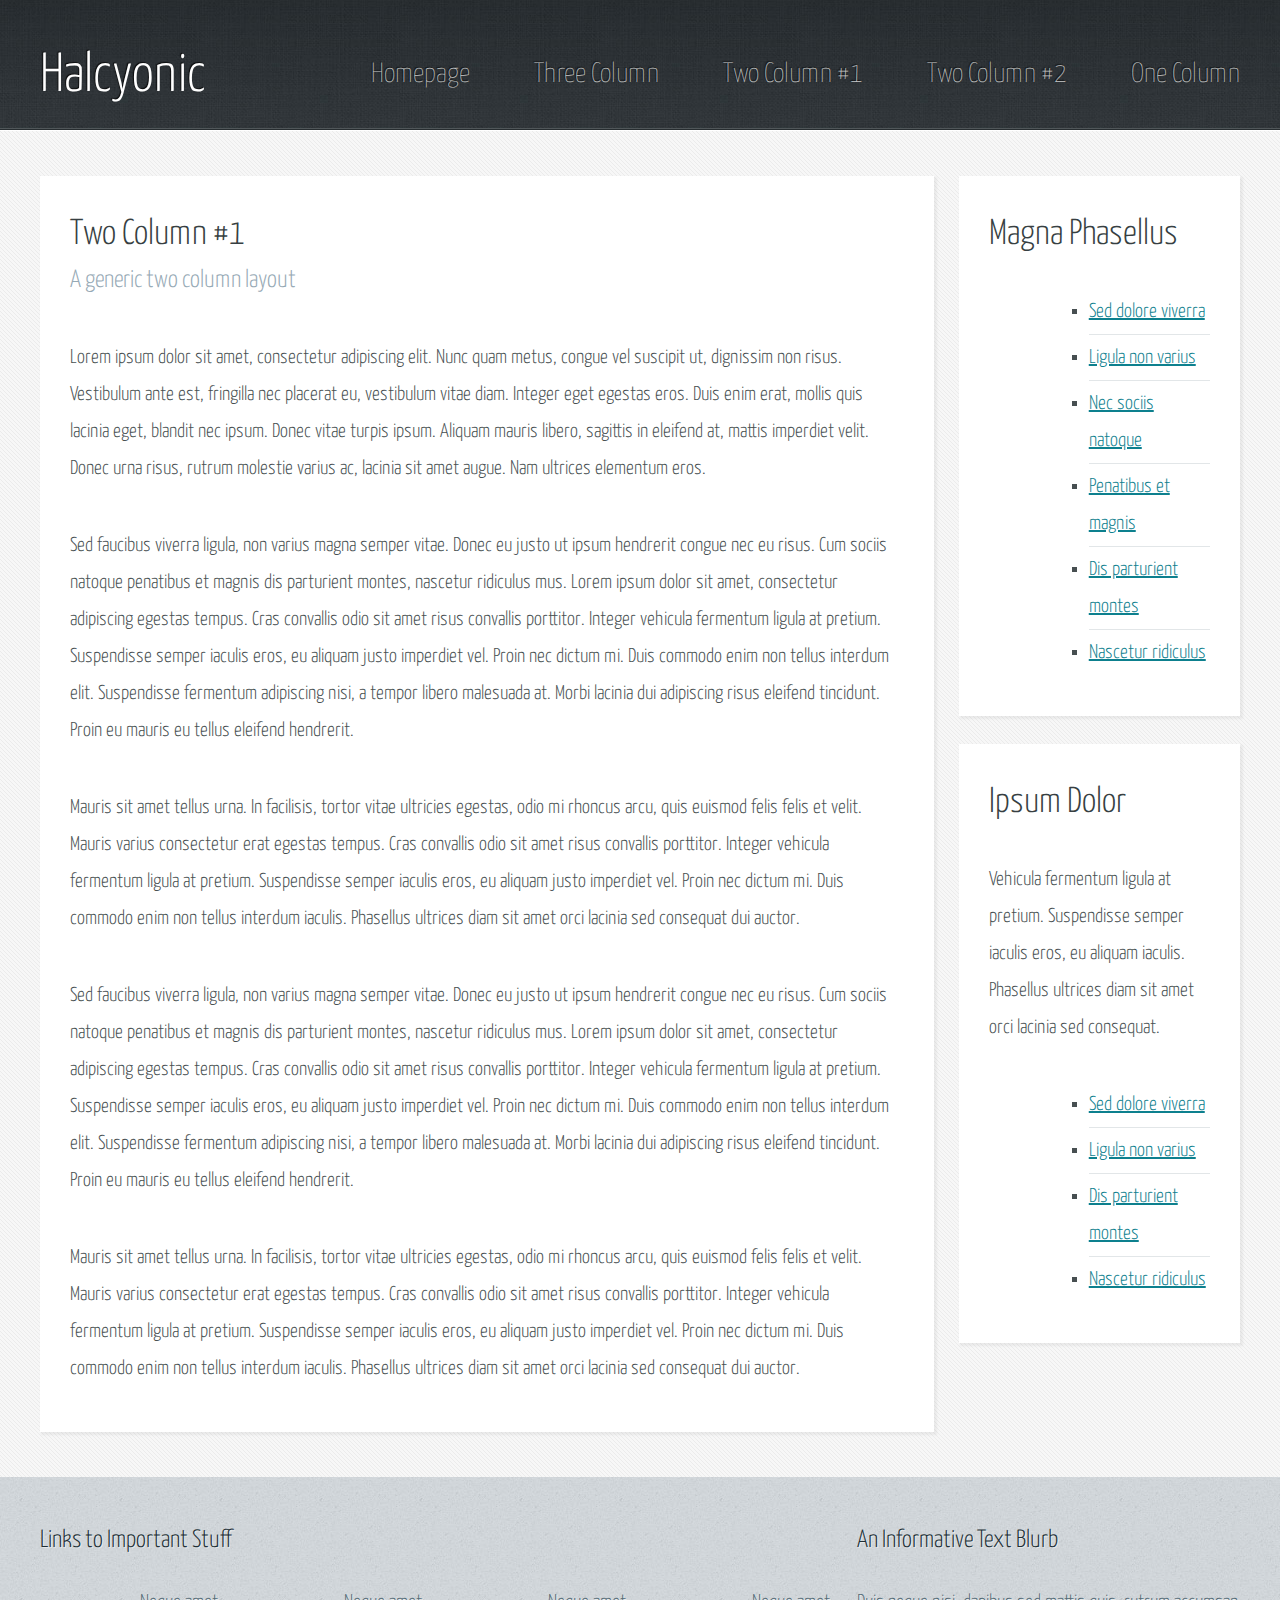
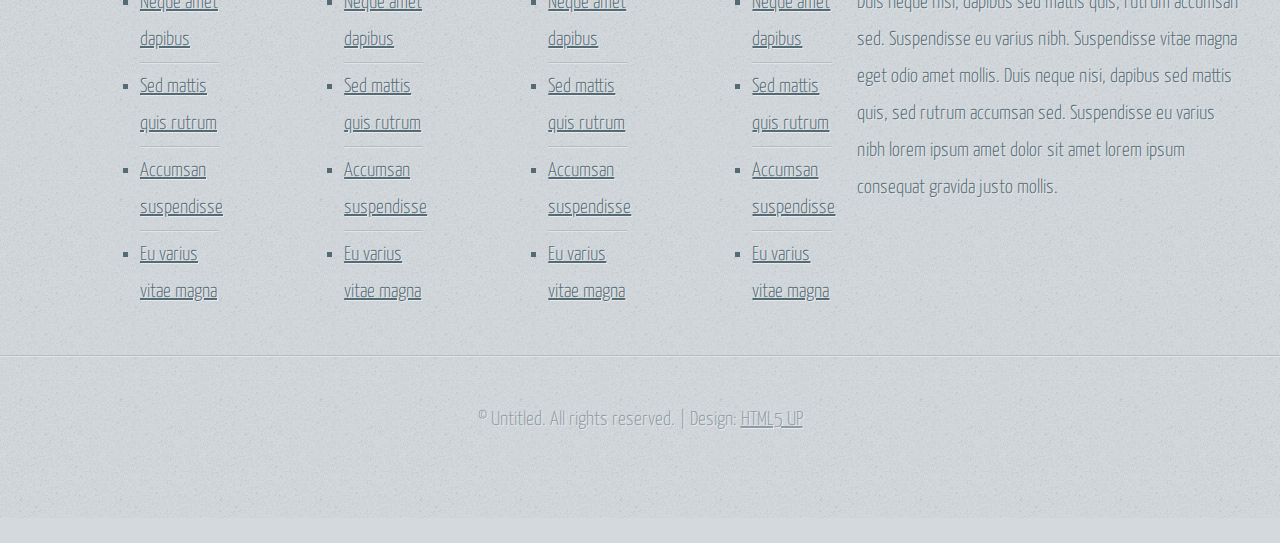
<file: twocolumn1.html>
<!DOCTYPE HTML>
<!--
	Halcyonic by HTML5 UP
	html5up.net | @n33co
	Free for personal and commercial use under the CCA 3.0 license (html5up.net/license)
-->
<html>
	<head>
		<title>Two Column 1 - Halcyonic by HTML5 UP</title>
		<meta charset="utf-8" />
		<meta name="viewport" content="width=device-width, initial-scale=1" />
		<!--[if lte IE 8]><script src="assets/js/ie/html5shiv.js"></script><![endif]-->
		<link rel="stylesheet" href="assets/css/main.css" />
		<!--[if lte IE 9]><link rel="stylesheet" href="assets/css/ie9.css" /><![endif]-->
	</head>
	<body class="subpage">
		<div id="page-wrapper">

			<!-- Header -->
				<div id="header-wrapper">
					<header id="header" class="container">
						<div class="row">
							<div class="12u">

								<!-- Logo -->
									<h1><a href="#" id="logo">Halcyonic</a></h1>

								<!-- Nav -->
									<nav id="nav">
										<a href="index.html">Homepage</a>
										<a href="threecolumn.html">Three Column</a>
										<a href="twocolumn1.html">Two Column #1</a>
										<a href="twocolumn2.html">Two Column #2</a>
										<a href="onecolumn.html">One Column</a>
									</nav>

							</div>
						</div>
					</header>
				</div>

			<!-- Content -->
				<div id="content-wrapper">
					<div id="content">
						<div class="container">
							<div class="row">
								<div class="9u 12u(mobile)">

									<!-- Main Content -->
										<section>
											<header>
												<h2>Two Column #1</h2>
												<h3>A generic two column layout</h3>
											</header>
											<p>
												Lorem ipsum dolor sit amet, consectetur adipiscing elit. Nunc quam metus, congue
												vel suscipit ut, dignissim non risus. Vestibulum ante est, fringilla nec placerat
												eu, vestibulum vitae diam. Integer eget egestas eros. Duis enim erat, mollis quis
												lacinia eget, blandit nec ipsum. Donec vitae turpis ipsum. Aliquam mauris libero,
												sagittis in eleifend at, mattis imperdiet velit. Donec urna risus, rutrum molestie
												varius ac, lacinia sit amet augue. Nam ultrices elementum eros.
											</p>
											<p>
												Sed faucibus viverra ligula, non varius magna semper vitae. Donec eu justo ut ipsum
												hendrerit congue nec eu risus. Cum sociis natoque penatibus et magnis dis parturient
												montes, nascetur ridiculus mus. Lorem ipsum dolor sit amet, consectetur adipiscing
												egestas tempus. Cras convallis odio sit amet risus convallis porttitor. Integer
												vehicula fermentum ligula at pretium. Suspendisse semper iaculis eros, eu aliquam
												justo imperdiet vel. Proin nec dictum mi. Duis commodo enim non tellus interdum
												elit. Suspendisse fermentum adipiscing nisi, a tempor libero malesuada at. Morbi
												lacinia dui adipiscing risus eleifend tincidunt. Proin eu mauris eu tellus eleifend
												hendrerit.
											</p>
											<p>
												Mauris sit amet tellus urna. In facilisis, tortor vitae ultricies egestas, odio
												mi rhoncus arcu, quis euismod felis felis et velit. Mauris varius consectetur erat
												egestas tempus. Cras convallis odio sit amet risus convallis porttitor. Integer
												vehicula fermentum ligula at pretium. Suspendisse semper iaculis eros, eu aliquam
												justo imperdiet vel. Proin nec dictum mi. Duis commodo enim non tellus interdum
												iaculis. Phasellus ultrices diam sit amet orci lacinia sed consequat dui auctor.
											</p>
											<p>
												Sed faucibus viverra ligula, non varius magna semper vitae. Donec eu justo ut ipsum
												hendrerit congue nec eu risus. Cum sociis natoque penatibus et magnis dis parturient
												montes, nascetur ridiculus mus. Lorem ipsum dolor sit amet, consectetur adipiscing
												egestas tempus. Cras convallis odio sit amet risus convallis porttitor. Integer
												vehicula fermentum ligula at pretium. Suspendisse semper iaculis eros, eu aliquam
												justo imperdiet vel. Proin nec dictum mi. Duis commodo enim non tellus interdum
												elit. Suspendisse fermentum adipiscing nisi, a tempor libero malesuada at. Morbi
												lacinia dui adipiscing risus eleifend tincidunt. Proin eu mauris eu tellus eleifend
												hendrerit.
											</p>
											<p>
												Mauris sit amet tellus urna. In facilisis, tortor vitae ultricies egestas, odio
												mi rhoncus arcu, quis euismod felis felis et velit. Mauris varius consectetur erat
												egestas tempus. Cras convallis odio sit amet risus convallis porttitor. Integer
												vehicula fermentum ligula at pretium. Suspendisse semper iaculis eros, eu aliquam
												justo imperdiet vel. Proin nec dictum mi. Duis commodo enim non tellus interdum
												iaculis. Phasellus ultrices diam sit amet orci lacinia sed consequat dui auctor.
											</p>
										</section>

								</div>
								<div class="3u 12u(mobile)">

									<!-- Sidebar -->
										<section>
											<header>
												<h2>Magna Phasellus</h2>
											</header>
											<ul class="link-list">
												<li><a href="#">Sed dolore viverra</a></li>
												<li><a href="#">Ligula non varius</a></li>
												<li><a href="#">Nec sociis natoque</a></li>
												<li><a href="#">Penatibus et magnis</a></li>
												<li><a href="#">Dis parturient montes</a></li>
												<li><a href="#">Nascetur ridiculus</a></li>
											</ul>
										</section>
										<section>
											<header>
												<h2>Ipsum Dolor</h2>
											</header>
											<p>
												Vehicula fermentum ligula at pretium. Suspendisse semper iaculis eros, eu aliquam
												iaculis. Phasellus ultrices diam sit amet orci lacinia sed consequat.
											</p>
											<ul class="link-list">
												<li><a href="#">Sed dolore viverra</a></li>
												<li><a href="#">Ligula non varius</a></li>
												<li><a href="#">Dis parturient montes</a></li>
												<li><a href="#">Nascetur ridiculus</a></li>
											</ul>
										</section>

								</div>
							</div>
						</div>
					</div>
				</div>

			<!-- Footer -->
				<div id="footer-wrapper">
					<footer id="footer" class="container">
						<div class="row">
							<div class="8u 12u(mobile)">

								<!-- Links -->
									<section>
										<h2>Links to Important Stuff</h2>
										<div>
											<div class="row">
												<div class="3u 12u(mobile)">
													<ul class="link-list last-child">
														<li><a href="#">Neque amet dapibus</a></li>
														<li><a href="#">Sed mattis quis rutrum</a></li>
														<li><a href="#">Accumsan suspendisse</a></li>
														<li><a href="#">Eu varius vitae magna</a></li>
													</ul>
												</div>
												<div class="3u 12u(mobile)">
													<ul class="link-list last-child">
														<li><a href="#">Neque amet dapibus</a></li>
														<li><a href="#">Sed mattis quis rutrum</a></li>
														<li><a href="#">Accumsan suspendisse</a></li>
														<li><a href="#">Eu varius vitae magna</a></li>
													</ul>
												</div>
												<div class="3u 12u(mobile)">
													<ul class="link-list last-child">
														<li><a href="#">Neque amet dapibus</a></li>
														<li><a href="#">Sed mattis quis rutrum</a></li>
														<li><a href="#">Accumsan suspendisse</a></li>
														<li><a href="#">Eu varius vitae magna</a></li>
													</ul>
												</div>
												<div class="3u 12u(mobile)">
													<ul class="link-list last-child">
														<li><a href="#">Neque amet dapibus</a></li>
														<li><a href="#">Sed mattis quis rutrum</a></li>
														<li><a href="#">Accumsan suspendisse</a></li>
														<li><a href="#">Eu varius vitae magna</a></li>
													</ul>
												</div>
											</div>
										</div>
									</section>

							</div>
							<div class="4u 12u(mobile)">

								<!-- Blurb -->
									<section>
										<h2>An Informative Text Blurb</h2>
										<p>
											Duis neque nisi, dapibus sed mattis quis, rutrum accumsan sed. Suspendisse eu
											varius nibh. Suspendisse vitae magna eget odio amet mollis. Duis neque nisi,
											dapibus sed mattis quis, sed rutrum accumsan sed. Suspendisse eu varius nibh
											lorem ipsum amet dolor sit amet lorem ipsum consequat gravida justo mollis.
										</p>
									</section>

							</div>
						</div>
					</footer>
				</div>

			<!-- Copyright -->
				<div id="copyright">
					&copy; Untitled. All rights reserved. | Design: <a href="http://html5up.net">HTML5 UP</a>
				</div>

		</div>

		<!-- Scripts -->
			<script src="assets/js/jquery.min.js"></script>
			<script src="assets/js/skel.min.js"></script>
			<script src="assets/js/skel-viewport.min.js"></script>
			<script src="assets/js/util.js"></script>
			<!--[if lte IE 8]><script src="assets/js/ie/respond.min.js"></script><![endif]-->
			<script src="assets/js/main.js"></script>

	</body>
</html>
</file>
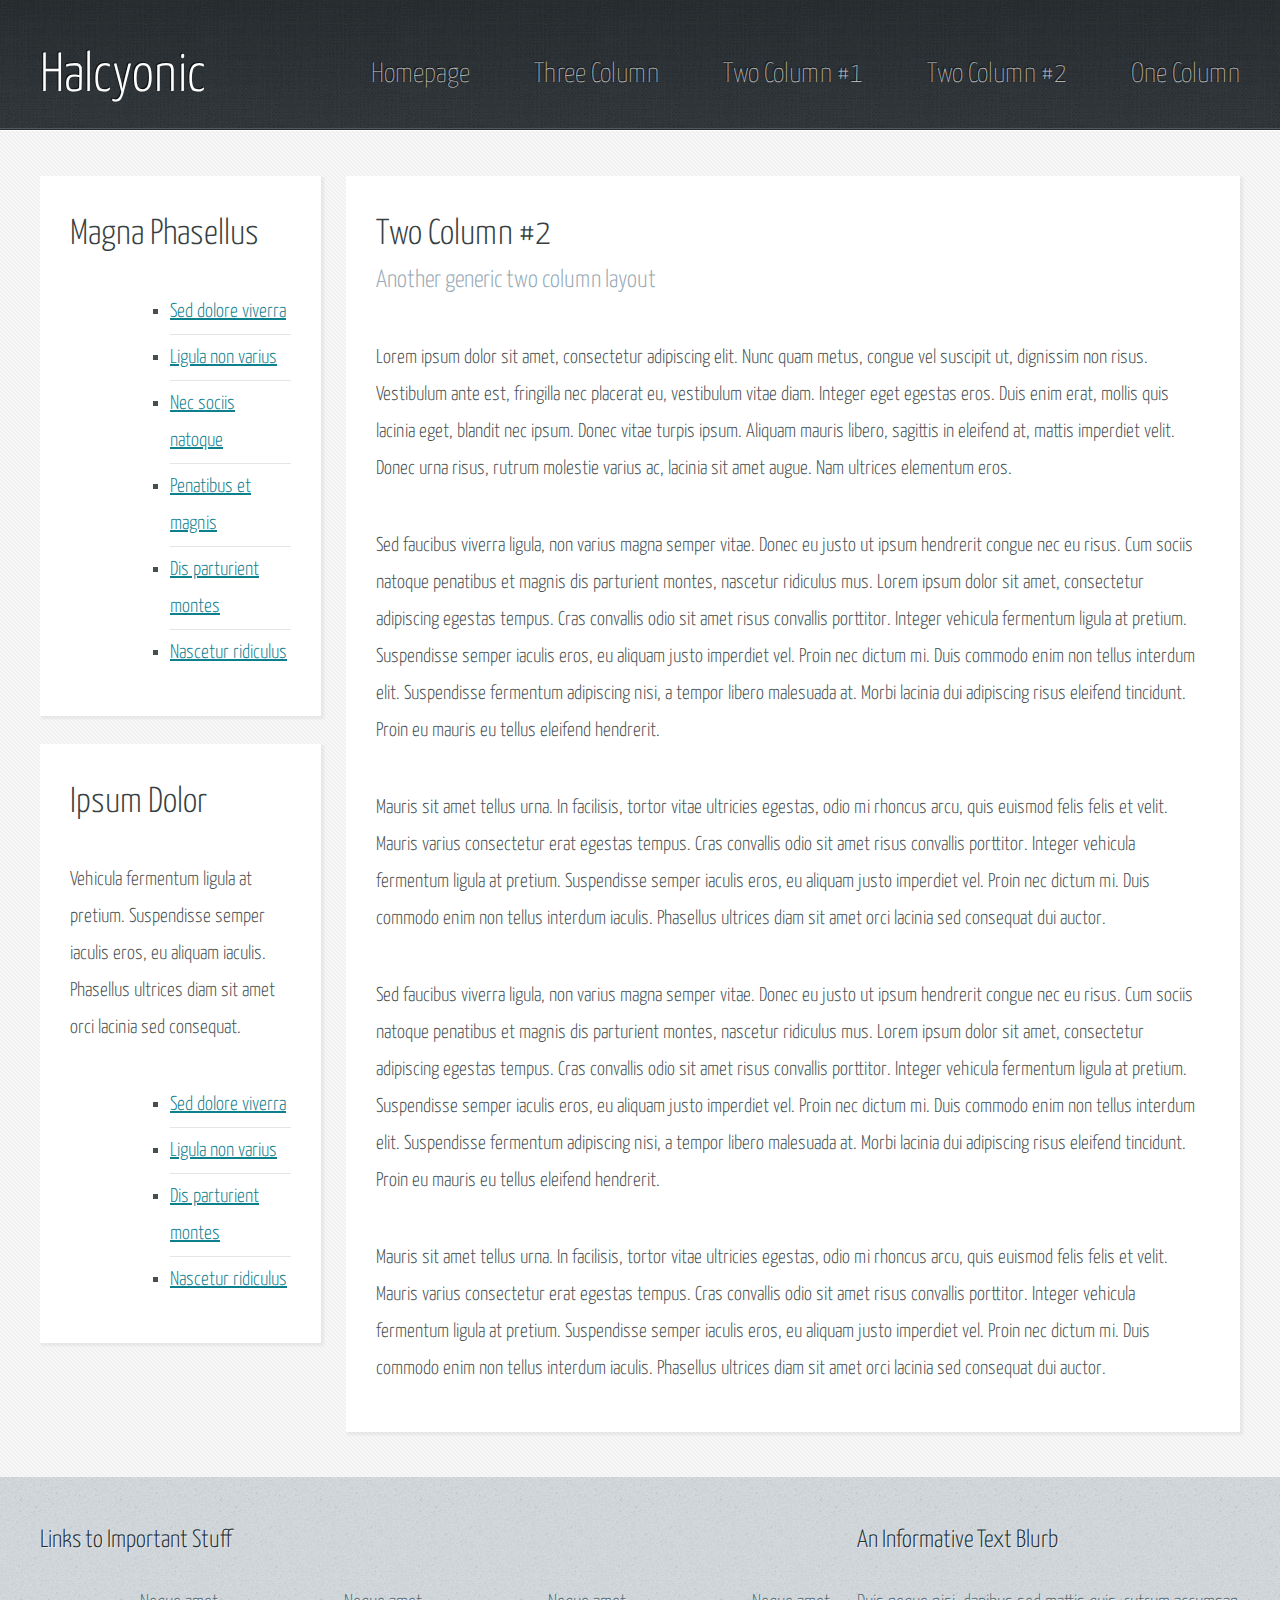
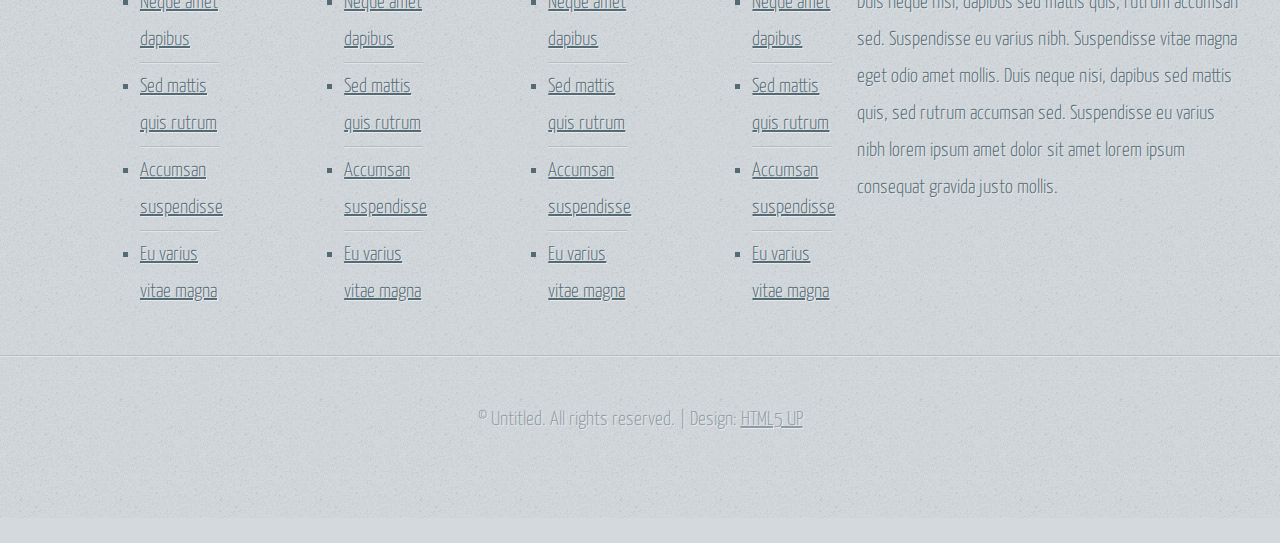
<file: twocolumn2.html>
<!DOCTYPE HTML>
<!--
	Halcyonic by HTML5 UP
	html5up.net | @n33co
	Free for personal and commercial use under the CCA 3.0 license (html5up.net/license)
-->
<html>
	<head>
		<title>Two Column 2 - Halcyonic by HTML5 UP</title>
		<meta charset="utf-8" />
		<meta name="viewport" content="width=device-width, initial-scale=1" />
		<!--[if lte IE 8]><script src="assets/js/ie/html5shiv.js"></script><![endif]-->
		<link rel="stylesheet" href="assets/css/main.css" />
		<!--[if lte IE 9]><link rel="stylesheet" href="assets/css/ie9.css" /><![endif]-->
	</head>
	<body class="subpage">
		<div id="page-wrapper">

			<!-- Header -->
				<div id="header-wrapper">
					<header id="header" class="container">
						<div class="row">
							<div class="12u">

								<!-- Logo -->
									<h1><a href="#" id="logo">Halcyonic</a></h1>

								<!-- Nav -->
									<nav id="nav">
										<a href="index.html">Homepage</a>
										<a href="threecolumn.html">Three Column</a>
										<a href="twocolumn1.html">Two Column #1</a>
										<a href="twocolumn2.html">Two Column #2</a>
										<a href="onecolumn.html">One Column</a>
									</nav>

							</div>
						</div>
					</header>
				</div>

			<!-- Content -->
				<div id="content-wrapper">
					<div id="content">
						<div class="container">
							<div class="row">
								<div class="3u 12u(mobile)">

									<!-- Sidebar -->
										<section>
											<header>
												<h2>Magna Phasellus</h2>
											</header>
											<ul class="link-list">
												<li><a href="#">Sed dolore viverra</a></li>
												<li><a href="#">Ligula non varius</a></li>
												<li><a href="#">Nec sociis natoque</a></li>
												<li><a href="#">Penatibus et magnis</a></li>
												<li><a href="#">Dis parturient montes</a></li>
												<li><a href="#">Nascetur ridiculus</a></li>
											</ul>
										</section>
										<section>
											<header>
												<h2>Ipsum Dolor</h2>
											</header>
											<p>
												Vehicula fermentum ligula at pretium. Suspendisse semper iaculis eros, eu aliquam
												iaculis. Phasellus ultrices diam sit amet orci lacinia sed consequat.
											</p>
											<ul class="link-list">
												<li><a href="#">Sed dolore viverra</a></li>
												<li><a href="#">Ligula non varius</a></li>
												<li><a href="#">Dis parturient montes</a></li>
												<li><a href="#">Nascetur ridiculus</a></li>
											</ul>
										</section>

								</div>
								<div class="9u 12u(mobile) important(mobile)">

									<!-- Main Content -->
										<section>
											<header>
												<h2>Two Column #2</h2>
												<h3>Another generic two column layout</h3>
											</header>
											<p>
												Lorem ipsum dolor sit amet, consectetur adipiscing elit. Nunc quam metus, congue
												vel suscipit ut, dignissim non risus. Vestibulum ante est, fringilla nec placerat
												eu, vestibulum vitae diam. Integer eget egestas eros. Duis enim erat, mollis quis
												lacinia eget, blandit nec ipsum. Donec vitae turpis ipsum. Aliquam mauris libero,
												sagittis in eleifend at, mattis imperdiet velit. Donec urna risus, rutrum molestie
												varius ac, lacinia sit amet augue. Nam ultrices elementum eros.
											</p>
											<p>
												Sed faucibus viverra ligula, non varius magna semper vitae. Donec eu justo ut ipsum
												hendrerit congue nec eu risus. Cum sociis natoque penatibus et magnis dis parturient
												montes, nascetur ridiculus mus. Lorem ipsum dolor sit amet, consectetur adipiscing
												egestas tempus. Cras convallis odio sit amet risus convallis porttitor. Integer
												vehicula fermentum ligula at pretium. Suspendisse semper iaculis eros, eu aliquam
												justo imperdiet vel. Proin nec dictum mi. Duis commodo enim non tellus interdum
												elit. Suspendisse fermentum adipiscing nisi, a tempor libero malesuada at. Morbi
												lacinia dui adipiscing risus eleifend tincidunt. Proin eu mauris eu tellus eleifend
												hendrerit.
											</p>
											<p>
												Mauris sit amet tellus urna. In facilisis, tortor vitae ultricies egestas, odio
												mi rhoncus arcu, quis euismod felis felis et velit. Mauris varius consectetur erat
												egestas tempus. Cras convallis odio sit amet risus convallis porttitor. Integer
												vehicula fermentum ligula at pretium. Suspendisse semper iaculis eros, eu aliquam
												justo imperdiet vel. Proin nec dictum mi. Duis commodo enim non tellus interdum
												iaculis. Phasellus ultrices diam sit amet orci lacinia sed consequat dui auctor.
											</p>
											<p>
												Sed faucibus viverra ligula, non varius magna semper vitae. Donec eu justo ut ipsum
												hendrerit congue nec eu risus. Cum sociis natoque penatibus et magnis dis parturient
												montes, nascetur ridiculus mus. Lorem ipsum dolor sit amet, consectetur adipiscing
												egestas tempus. Cras convallis odio sit amet risus convallis porttitor. Integer
												vehicula fermentum ligula at pretium. Suspendisse semper iaculis eros, eu aliquam
												justo imperdiet vel. Proin nec dictum mi. Duis commodo enim non tellus interdum
												elit. Suspendisse fermentum adipiscing nisi, a tempor libero malesuada at. Morbi
												lacinia dui adipiscing risus eleifend tincidunt. Proin eu mauris eu tellus eleifend
												hendrerit.
											</p>
											<p>
												Mauris sit amet tellus urna. In facilisis, tortor vitae ultricies egestas, odio
												mi rhoncus arcu, quis euismod felis felis et velit. Mauris varius consectetur erat
												egestas tempus. Cras convallis odio sit amet risus convallis porttitor. Integer
												vehicula fermentum ligula at pretium. Suspendisse semper iaculis eros, eu aliquam
												justo imperdiet vel. Proin nec dictum mi. Duis commodo enim non tellus interdum
												iaculis. Phasellus ultrices diam sit amet orci lacinia sed consequat dui auctor.
											</p>
										</section>

								</div>
							</div>
						</div>
					</div>
				</div>

			<!-- Footer -->
				<div id="footer-wrapper">
					<footer id="footer" class="container">
						<div class="row">
							<div class="8u 12u(mobile)">

								<!-- Links -->
									<section>
										<h2>Links to Important Stuff</h2>
										<div>
											<div class="row">
												<div class="3u 12u(mobile)">
													<ul class="link-list last-child">
														<li><a href="#">Neque amet dapibus</a></li>
														<li><a href="#">Sed mattis quis rutrum</a></li>
														<li><a href="#">Accumsan suspendisse</a></li>
														<li><a href="#">Eu varius vitae magna</a></li>
													</ul>
												</div>
												<div class="3u 12u(mobile)">
													<ul class="link-list last-child">
														<li><a href="#">Neque amet dapibus</a></li>
														<li><a href="#">Sed mattis quis rutrum</a></li>
														<li><a href="#">Accumsan suspendisse</a></li>
														<li><a href="#">Eu varius vitae magna</a></li>
													</ul>
												</div>
												<div class="3u 12u(mobile)">
													<ul class="link-list last-child">
														<li><a href="#">Neque amet dapibus</a></li>
														<li><a href="#">Sed mattis quis rutrum</a></li>
														<li><a href="#">Accumsan suspendisse</a></li>
														<li><a href="#">Eu varius vitae magna</a></li>
													</ul>
												</div>
												<div class="3u 12u(mobile)">
													<ul class="link-list last-child">
														<li><a href="#">Neque amet dapibus</a></li>
														<li><a href="#">Sed mattis quis rutrum</a></li>
														<li><a href="#">Accumsan suspendisse</a></li>
														<li><a href="#">Eu varius vitae magna</a></li>
													</ul>
												</div>
											</div>
										</div>
									</section>

							</div>
							<div class="4u 12u(mobile)">

								<!-- Blurb -->
									<section>
										<h2>An Informative Text Blurb</h2>
										<p>
											Duis neque nisi, dapibus sed mattis quis, rutrum accumsan sed. Suspendisse eu
											varius nibh. Suspendisse vitae magna eget odio amet mollis. Duis neque nisi,
											dapibus sed mattis quis, sed rutrum accumsan sed. Suspendisse eu varius nibh
											lorem ipsum amet dolor sit amet lorem ipsum consequat gravida justo mollis.
										</p>
									</section>

							</div>
						</div>
					</footer>
				</div>

			<!-- Copyright -->
				<div id="copyright">
					&copy; Untitled. All rights reserved. | Design: <a href="http://html5up.net">HTML5 UP</a>
				</div>

		</div>

		<!-- Scripts -->
			<script src="assets/js/jquery.min.js"></script>
			<script src="assets/js/skel.min.js"></script>
			<script src="assets/js/skel-viewport.min.js"></script>
			<script src="assets/js/util.js"></script>
			<!--[if lte IE 8]><script src="assets/js/ie/respond.min.js"></script><![endif]-->
			<script src="assets/js/main.js"></script>

	</body>
</html>
</file>
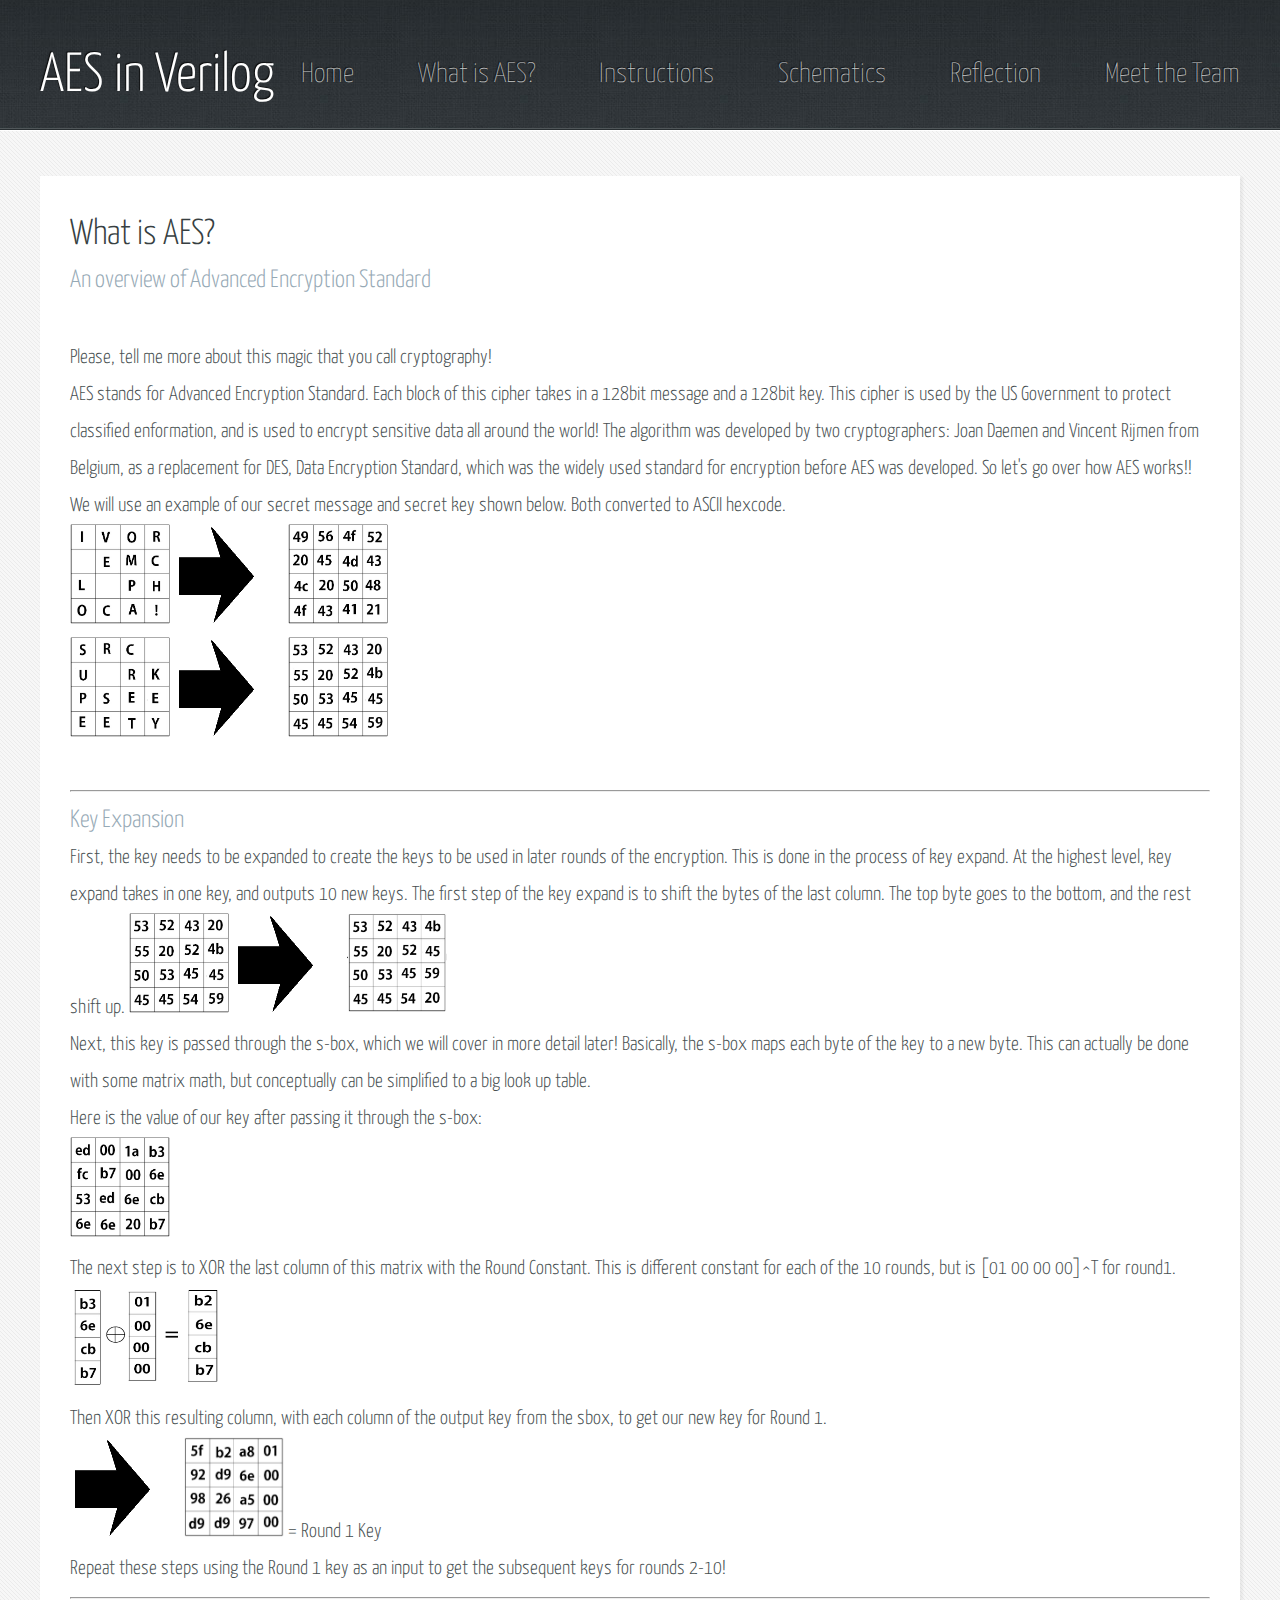
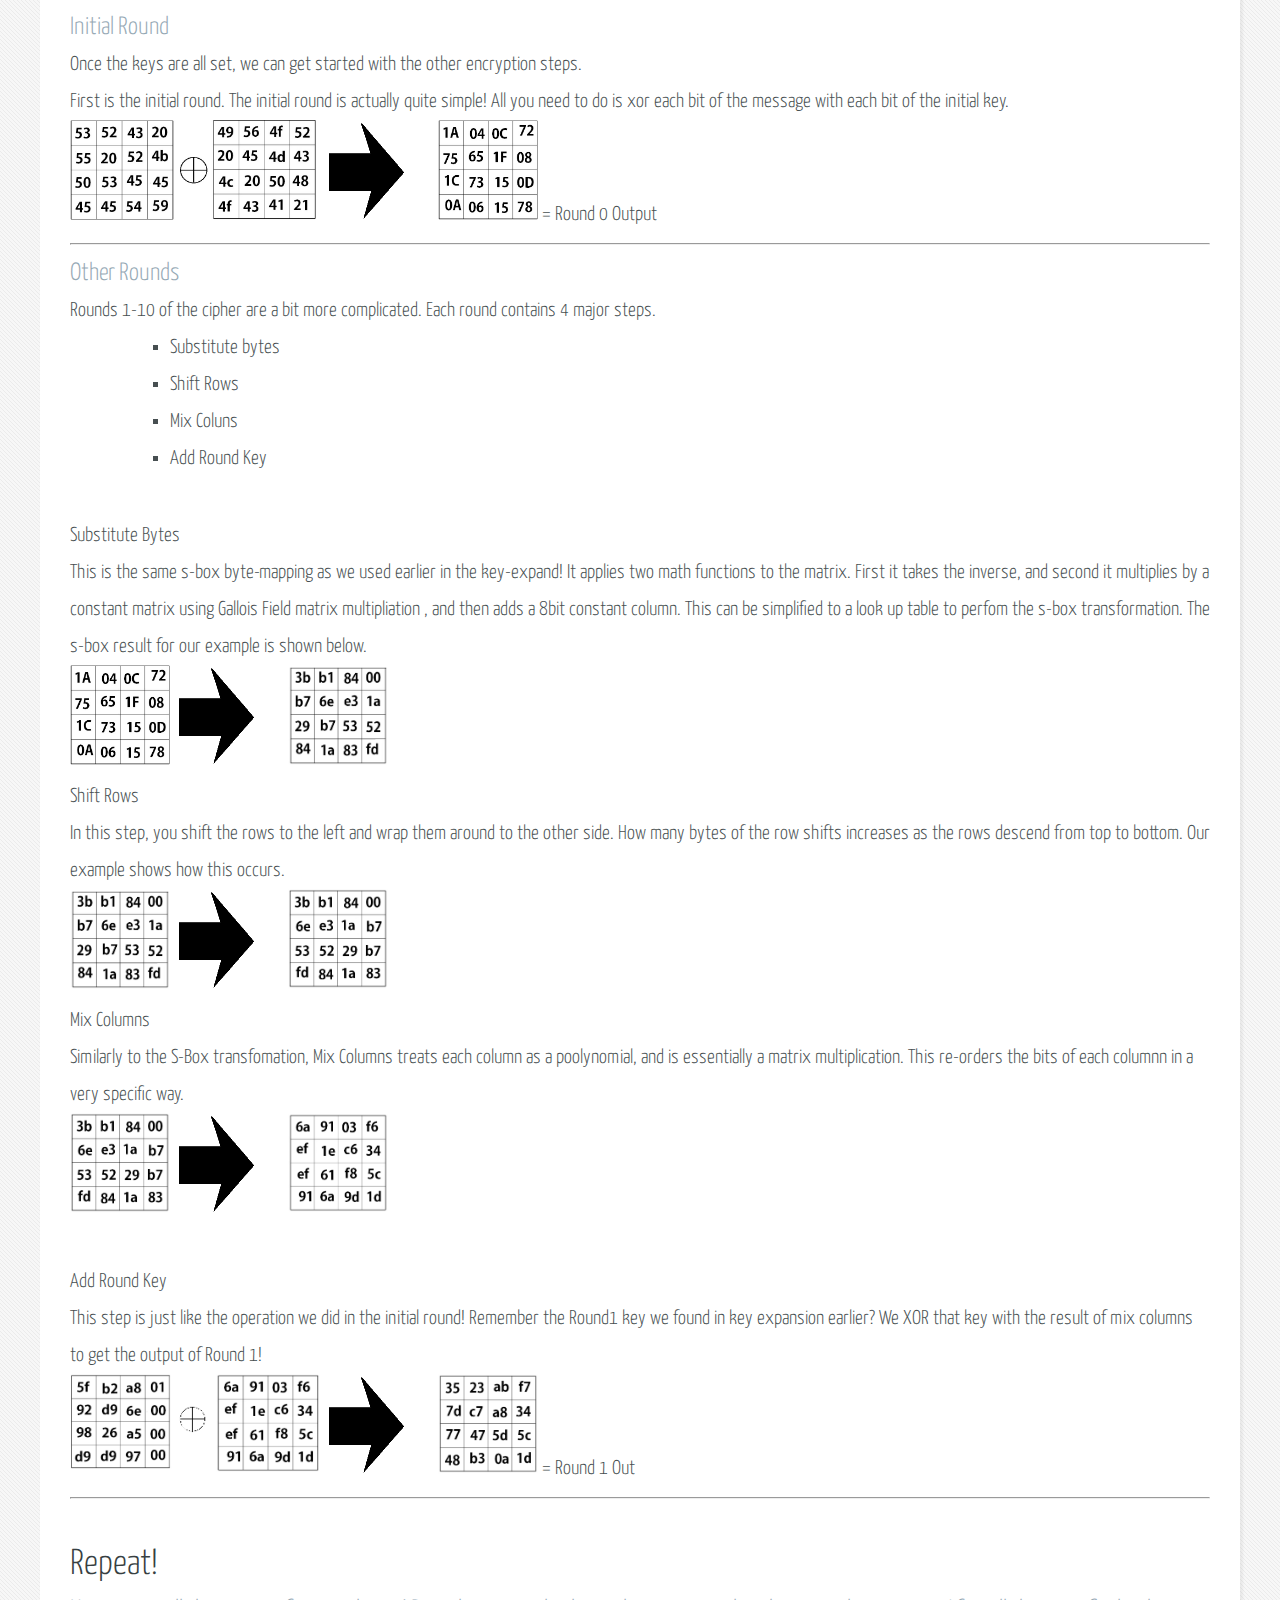
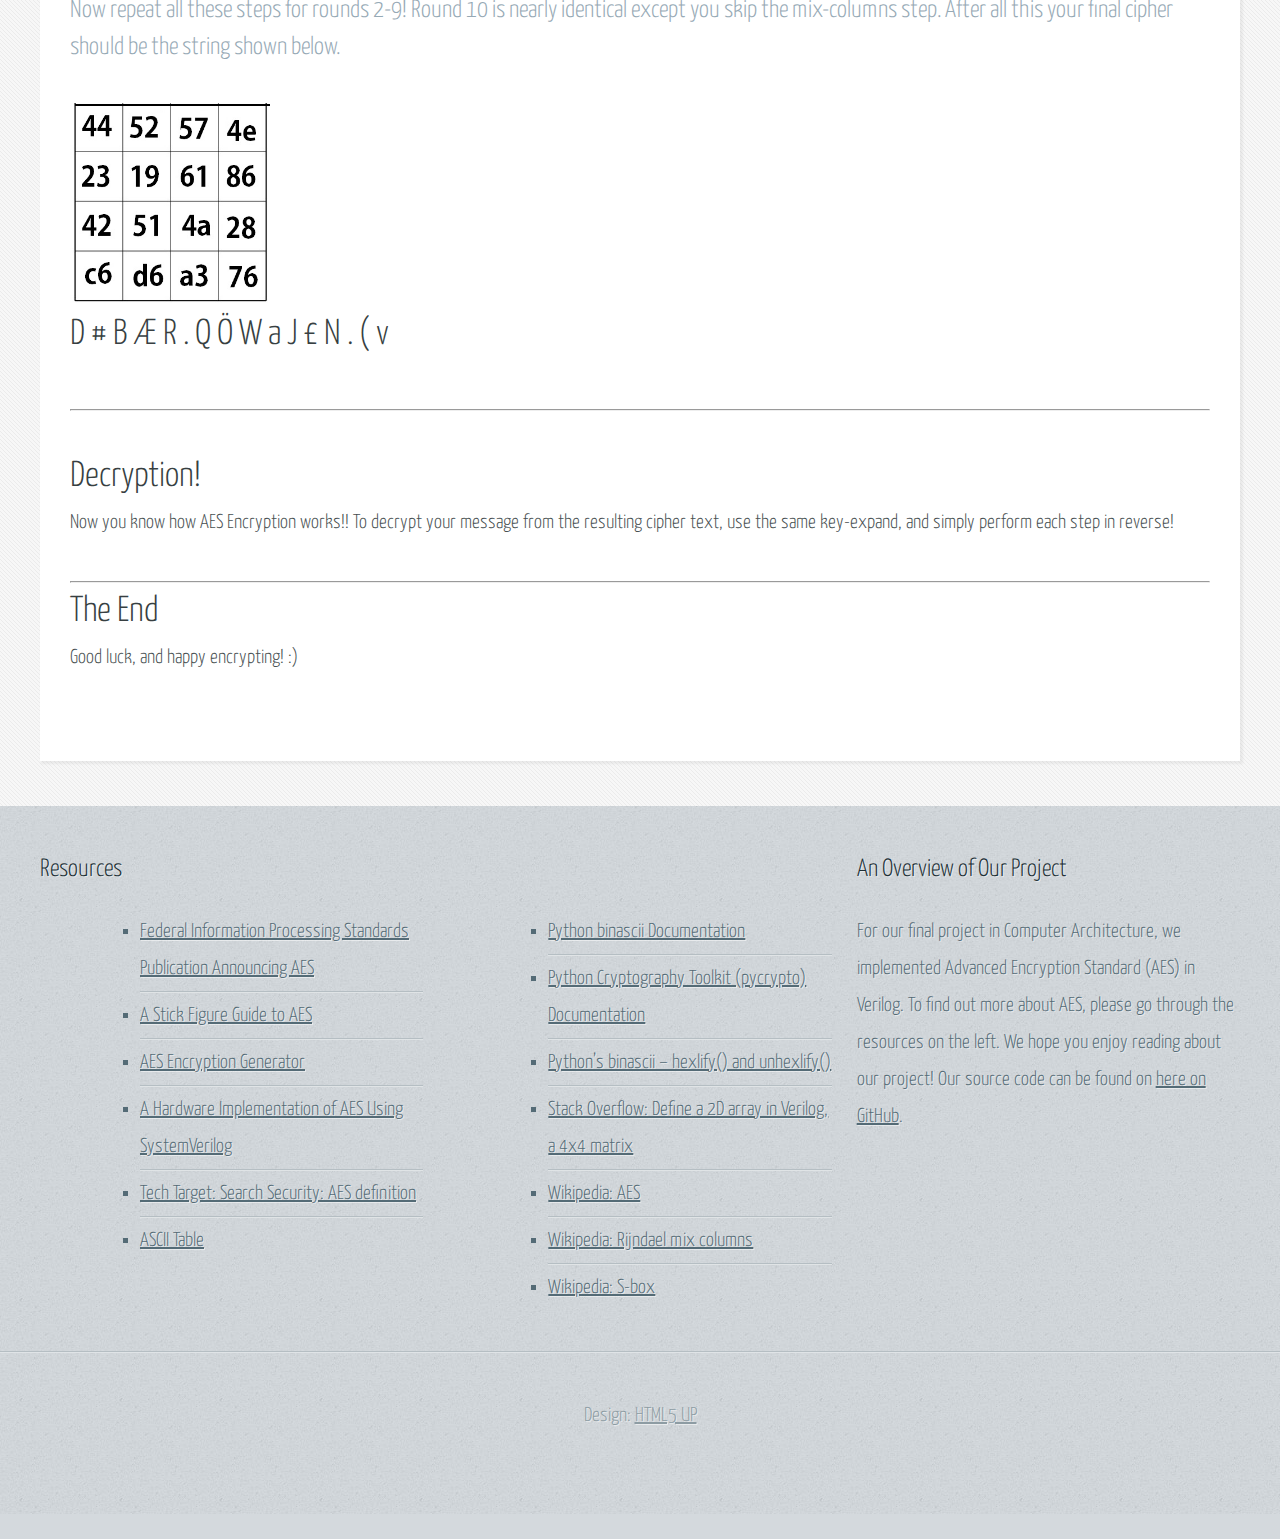
<file: what-is-aes.html>
<!DOCTYPE HTML>
<!--
	Halcyonic by HTML5 UP
	html5up.net | @n33co
	Free for personal and commercial use under the CCA 3.0 license (html5up.net/license)
-->
<html>
	<link rel='shortcut icon' type='image/x-icon' href='images/favicon.ico'/>
	<head>
		<title>What is AES - AES in Verilog</title>
		<meta charset="utf-8" />
		<meta name="viewport" content="width=device-width, initial-scale=1" />
		<!--[if lte IE 8]><script src="assets/js/ie/html5shiv.js"></script><![endif]-->
		<link rel="stylesheet" href="assets/css/main.css" />
		<!--[if lte IE 9]><link rel="stylesheet" href="assets/css/ie9.css" /><![endif]-->
	</head>
	<body class="subpage">
		<div id="page-wrapper">

			<!-- Header -->
				<div id="header-wrapper">
					<header id="header" class="container">
						<div class="row">
							<div class="12u">

								<!-- Logo -->
									<h1><a href="index.html" id="logo">AES in Verilog</a></h1>

								<!-- Nav -->
									<nav id="nav">
										<a href="index.html">Home</a>
										<a href="what-is-aes.html">What is AES?</a>
										<a href="instructions.html">Instructions</a>
										<a href="schematics.html">Schematics</a>
										<a href="reflection.html">Reflection</a>
										<a href="meet-the-team.html">Meet the Team</a>
									</nav>

							</div>
						</div>
					</header>
				</div>

			<!-- Content -->
				<div id="content-wrapper">
					<div id="content">
						<div class="container">
							<div class="row">
								<div class="12u">

									<!-- Main Content -->
										<section>
											<header>
												<h2>What is AES?</h2>
												<h3>An overview of Advanced Encryption Standard</h3>
											</header>
											<p>

												Please, tell me more about this magic that you call cryptography! </br>

												AES stands for Advanced Encryption Standard.  Each block of this cipher takes in a 128bit message and a 128bit key.  This cipher is used by the US Government to protect classified enformation, and is used to encrypt sensitive data all around the world! The algorithm was developed by two cryptographers: Joan Daemen and Vincent Rijmen from Belgium, as a replacement for DES, Data Encryption Standard, which was the widely used standard for encryption before AES was developed. 
												So let's go over how AES works!!

												We will use an example of our secret message and secret key shown below.  Both converted to ASCII hexcode. </br>

													<img src="images/gridwords.jpg" width=100px height=100px alt="Picture of secret message"/>
													<img src="images/arrow.gif" width=110px height=100px caption="key ascii" alt="Picture of arrow"/> 
													<img src="images/gridascii.jpg" width=100px height=100px alt="Picture of secret message"/></br>
													<img src="images/gridkey.jpg" width=100px height=100px alt="Picture of secret key"/> 
													<img src="images/arrow.gif" width=110px height=100px caption="key ascii" alt="Picture of arrow"/>
													<img src="images/gridkey_ascii.jpg" width=100px height=100px caption="key ascii" alt="Picture of secret key"/></br>

													<hr>

												<h3>Key Expansion</h3>

												First, the key needs to be expanded to create the keys to be used in later rounds of the encryption.  This is done in the process of key expand.  At the highest level, key expand takes in one key, and outputs 10 new keys.

												The first step of the key expand is to shift the bytes of the last column. The top byte goes to the bottom, and the rest shift up. 
													
													<img src="images/gridkey_ascii.jpg" width=100px height=100px caption="key ascii" alt="Picture of secret key"/>
													<img src="images/arrow.gif" width=110px height=100px caption="key ascii" alt="Picture of arrow"/>
													<img src="images/keyexpandshift.png" width=100px height=100px caption="key ascii" alt="Picture of shifted key"/></br>
												Next, this key is passed through the s-box, which we will cover in more detail later!
												Basically, the s-box maps each byte of the key to a new byte. This can actually be done with some matrix math, but conceptually can be simplified to a big look up table. </br>
												Here is the value of our key after passing it through the s-box: </br>

													<img src="images/asciikeysbox.jpg" width=100px height=100px caption="key ascii" alt="Picture of sboxed key"/> </br>

												The next step is to XOR the last column of this matrix with the Round Constant. This is different constant for each of the 10 rounds, but is [01 00 00 00]^T for round1. 

													<img src="images/rconxor.png" width=150px height=100px caption="key ascii" alt="Picture of rcon xor"/> </br>
													Then XOR this resulting column, with each column of the output key from the sbox, to get our new key for Round 1. </br>

													<img src="images/arrow.gif" width=110px height=100px caption="key ascii" alt="Picture of arrow"/>
													<img src="images/r1key.png" width=100px height=100px caption="key ascii" alt="Picture of secret key"/>  = Round 1 Key</br>

													Repeat these steps using the Round 1 key as an input to get the subsequent keys for rounds 2-10!

													<hr>
													<h3>Initial Round</h3>
													Once the keys are all set, we can get started with the other encryption steps. </br>
													First is the initial round.
													The initial round is actually quite simple! All you need to do is xor each bit of the message with each bit of the initial key.
													<img src="images/r0xor.jpg" width=250px height=100px caption="key ascii" alt="Picture of r0 xor"/>
													<img src="images/arrow.gif" width=110px height=100px caption="key ascii" alt="Picture of arrow"/>
													<img src="images/gridround0out.jpg" width=100px height=100px caption="key ascii" alt="Picture of round 0 output"/> = Round 0 Output 
													<hr>

													<h3>Other Rounds</h3>

													Rounds 1-10 of the cipher are a bit more complicated.

													Each round contains 4 major steps.

													<ul>
														<li>Substitute bytes</li>
														<li>Shift Rows</li>
														<li>Mix Coluns</li>
														<li>Add Round Key</li>
													</ul>
													<h4>Substitute Bytes</h4>

													This is the same s-box byte-mapping as we used earlier in the key-expand! It applies two math functions to the matrix. First it takes the inverse, and second it multiplies by a constant matrix using Gallois Field matrix multipliation , and then adds a 8bit constant column.  This can be simplified to a look up table to perfom the s-box transformation.  The s-box result for our example is shown below. </br>

													<img src="images/gridround0out.jpg" width=100px height=100px caption="key ascii" alt="Picture of round 0 out"/>
													<img src="images/arrow.gif" width=110px height=100px caption="key ascii" alt="Picture of arrow"/>
													<img src="images/r1sboxed.png" width=100px height=100px caption="key ascii" alt="Picture of round 1 sbox out"/>

													</br> 

													<h4> Shift Rows </h4>

													In this step, you shift the rows to the left and wrap them around to the other side. How many bytes of the row shifts increases as the rows descend from top to bottom. Our example shows how this occurs. </br>

													<img src="images/r1sboxed.png" width=100px height=100px caption="key ascii" alt="Picture of round 1 sbox out"/>
													<img src="images/arrow.gif" width=110px height=100px caption="key ascii" alt="Picture of arrow"/>

													<img src="images/r1shiftedrows.png" width=100px height=100px caption="key ascii" alt="Picture of round 1 shifted rows"/>

													</br>
													<h4>Mix Columns </h4>

													Similarly to the S-Box transfomation, Mix Columns treats each column as a poolynomial, and is essentially a matrix multiplication.	This re-orders the bits of each columnn in a very specific way. </br>												
													<img src="images/r1shiftedrows.png" width=100px height=100px caption="key ascii" alt="Picture of round 1 shifted rows"/>
													<img src="images/arrow.gif" width=110px height=100px caption="key ascii" alt="Picture of arrow"/>
													<img src="images/r1mixedcols.png" width=100px height=100px caption="key ascii" alt="Picture of round 1 mixed columns"/>
												</br>
											</br>
											<h4>Add Round Key</h4>

											This step is just like the operation we did in the initial round! Remember the Round1 key we found in key expansion earlier?
											We XOR that key with the result of mix columns to get the output of Round 1! </br>

											<img src="images/r1xor.png" width=250px height=100px caption="key ascii" alt="Picture of r1 xor"/>
											<img src="images/arrow.gif" width=110px height=100px caption="key ascii" alt="Picture of arrow"/>
											<img src="images/r1out.png" width=100px height=100px caption="key ascii" alt="Picture of round 1 output"/> = Round 1 Out 
											<hr>
										</br>
											<h2>Repeat!</h2>
											<h3>Now repeat all these steps for rounds 2-9!

											Round 10 is nearly identical except you skip the mix-columns step.


											After all this your final cipher should be the string shown below. </h3></br>


											<img src="images/cipherout.jpg" width=200px height=200px caption="key ascii" alt="Picture of cipher output"/>
											<h2>D	#	B	Æ	R	.	Q	Ö	W	a	J	£	N	.	(	v </h2>
										</br>
										<hr>
									</br>

										<h2>Decryption!</h2>

										<p>Now you know how AES Encryption works!!

										To decrypt your message from the resulting cipher text, use the same key-expand, and simply perform each step in reverse!
									</br>

									<hr>
									<h2> The End </h2>

										Good luck, and happy encrypting! :) </p>











											</p>
											<p> 
											</p>
										</section>

								</div>
							</div>
						</div>
					</div>
				</div>

			<!-- Footer -->
				<div id="footer-wrapper">
					<footer id="footer" class="container">
						<div class="row">
							<div class="8u 12u(mobile)">

								<!-- Links -->
									<section>
										<h2>Resources</h2>
										<div>
											<div class="row">
												<div class="6u 12u(mobile)">
													<ul class="link-list last-child">
														<li><a href="http://csrc.nist.gov/publications/fips/fips197/fips-197.pdf">Federal Information Processing Standards Publication Announcing AES</a></li>
														<li><a href="http://www.moserware.com/2009/09/stick-figure-guide-to-advanced.html">A Stick Figure Guide to AES</a></li>
														<li><a href="http://aes.online-domain-tools.com/">AES Encryption Generator</a></li>
														<li><a href="https://www.ecs.csus.edu/csc/iac/docs/students/bahram_hakhamaneshi_project%20report.pdf">A Hardware Implementation of AES Using SystemVerilog</a></li>
														<li><a href="http://searchsecurity.techtarget.com/definition/Advanced-Encryption-Standard">Tech Target: Search Security: AES definition</a></li>
														<li><a href="http://www.asciitable.com/">ASCII Table</a></li>

														
													</ul>
												</div>
												<div class="6u 12u(mobile)">
													<ul class="link-list last-child">
														<li><a href="https://docs.python.org/2/library/binascii.html">Python binascii Documentation</a></li>
														<li><a href="https://pypi.python.org/pypi/pycrypto">Python Cryptography Toolkit (pycrypto) Documentation</a></li>
														<li><a href="http://blog.dispatched.ch/2009/12/09/pythons-binascii-hexlify-unhexlify/">Python’s binascii – hexlify() and unhexlify()</a></li>
														<li><a href="http://stackoverflow.com/questions/13392365/define-a-2d-array-in-verilog-a-4x4-matrix-that-storage-specific-values">Stack Overflow: Define a 2D array in Verilog, a 4x4 matrix</a></li>
														<li><a href="https://en.wikipedia.org/wiki/Advanced_Encryption_Standard">Wikipedia: AES</a></li>
														<li><a href="https://en.wikipedia.org/wiki/Rijndael_mix_columns">Wikipedia: Rijndael mix columns</a></li>
														<li><a href="https://en.wikipedia.org/wiki/S-box">Wikipedia: S-box</a></li>
													</ul>
												</div>
											</div>
										</div>
									</section>

							</div>
							<div class="4u 12u(mobile)">

								<!-- Blurb -->
									<section>
										<h2>An Overview of Our Project</h2>
										<p>
											For our final project in Computer Architecture, we implemented Advanced Encryption Standard (AES) in Verilog. To find out more about AES, please go through the resources on the left. We hope you enjoy reading about our project! Our source code can be found on <a href="https://github.com/megsaysrawr/CryptArch">here on GitHub</a>.
										</p>
									</section>

							</div>
						</div>
					</footer>
				</div>

			<!-- Copyright -->
				<div id="copyright">
					Design: <a href="http://html5up.net">HTML5 UP</a>
				</div>

		</div>

		<!-- Scripts -->
			<script src="assets/js/jquery.min.js"></script>
			<script src="assets/js/skel.min.js"></script>
			<script src="assets/js/skel-viewport.min.js"></script>
			<script src="assets/js/util.js"></script>
			<!--[if lte IE 8]><script src="assets/js/ie/respond.min.js"></script><![endif]-->
			<script src="assets/js/main.js"></script>

	</body>
</html>
</file>
<file: assets/css/main.css>
@import url(http://fonts.googleapis.com/css?family=Yanone+Kaffeesatz:400,300,200);

/*
	Halcyonic by HTML5 UP
	html5up.net | @n33co
	Free for personal and commercial use under the CCA 3.0 license (html5up.net/license)
*/

/* Reset */

	html, body, div, span, applet, object, iframe, h1, h2, h3, h4, h5, h6, p, blockquote, pre, a, abbr, acronym, address, big, cite, code, del, dfn, em, img, ins, kbd, q, s, samp, small, strike, strong, sub, sup, tt, var, b, u, i, center, dl, dt, dd, ol, ul, li, fieldset, form, label, legend, table, caption, tbody, tfoot, thead, tr, th, td, article, aside, canvas, details, embed, figure, figcaption, footer, header, hgroup, menu, nav, output, ruby, section, summary, time, mark, audio, video {
		margin: 0;
		padding: 0;
		border: 0;
		font-size: 100%;
		font: inherit;
		vertical-align: baseline;
	}

	article, aside, details, figcaption, figure, footer, header, hgroup, menu, nav, section {
		display: block;
	}

	body {
		line-height: 1;
	}

	ul {
		list-style: square;
		padding-left: 5em;
	}

	ol {
		list-style-type: "1";
		padding-left: 5em;
	}

	blockquote, q {
		quotes: none;
	}

	blockquote:before, blockquote:after, q:before, q:after {
		content: '';
		content: none;
	}

	table {
		border-collapse: collapse;
		border-spacing: 0;
	}

	body {
		-webkit-text-size-adjust: none;
	}

.matrix {
    position: relative;
}
.matrix:before, .matrix:after {
    content: "";
    position: absolute;
    top: 0;
    border: 1px solid #000;
    width: 6px;
    height: 100%;
}
.matrix:before {
    left: -6px;
    border-right: 0;
}
.matrix:after {
    right: -6px;
    border-left: 0;
}

/* Box Model */

	*, *:before, *:after {
		-moz-box-sizing: border-box;
		-webkit-box-sizing: border-box;
		box-sizing: border-box;
	}

/* Containers */

	.container {
		margin-left: auto;
		margin-right: auto;
	}

	.container.\31 25\25 {
		width: 100%;
		max-width: 1200px;
		min-width: 960px;
	}

	.container.\37 5\25 {
		width: 720px;
	}

	.container.\35 0\25 {
		width: 480px;
	}

	.container.\32 5\25 {
		width: 240px;
	}

	.container {
		width: 960px;
	}

	@media screen and (min-width: 737px) {

		.container.\31 25\25 {
			width: 100%;
			max-width: 1500px;
			min-width: 1200px;
		}

		.container.\37 5\25 {
			width: 900px;
		}

		.container.\35 0\25 {
			width: 600px;
		}

		.container.\32 5\25 {
			width: 300px;
		}

		.container {
			width: 1200px;
		}

	}

	@media screen and (min-width: 737px) and (max-width: 1200px) {

		.container.\31 25\25 {
			width: 100%;
			max-width: 1250px;
			min-width: 1000px;
		}

		.container.\37 5\25 {
			width: 750px;
		}

		.container.\35 0\25 {
			width: 500px;
		}

		.container.\32 5\25 {
			width: 250px;
		}

		.container {
			width: 1000px;
		}

	}

	@media screen and (max-width: 736px) {

		.container.\31 25\25 {
			width: 100%;
			max-width: 125%;
			min-width: 100%;
		}

		.container.\37 5\25 {
			width: 75%;
		}

		.container.\35 0\25 {
			width: 50%;
		}

		.container.\32 5\25 {
			width: 25%;
		}

		.container {
			width: 100% !important;
		}

	}

/* Grid */

	.row {
		border-bottom: solid 1px transparent;
		-moz-box-sizing: border-box;
		-webkit-box-sizing: border-box;
		box-sizing: border-box;
	}

	.row > * {
		float: left;
		-moz-box-sizing: border-box;
		-webkit-box-sizing: border-box;
		box-sizing: border-box;
	}

	.row:after, .row:before {
		content: '';
		display: block;
		clear: both;
		height: 0;
	}

	.row.uniform > * > :first-child {
		margin-top: 0;
	}

	.row.uniform > * > :last-child {
		margin-bottom: 0;
	}

	.row.\30 \25 > * {
		padding: 0 0 0 0px;
	}

	.row.\30 \25 {
		margin: 0 0 -1px 0px;
	}

	.row.uniform.\30 \25 > * {
		padding: 0px 0 0 0px;
	}

	.row.uniform.\30 \25 {
		margin: 0px 0 -1px 0px;
	}

	.row > * {
		padding: 0 0 0 40px;
	}

	.row {
		margin: 0 0 -1px -40px;
	}

	.row.uniform > * {
		padding: 40px 0 0 40px;
	}

	.row.uniform {
		margin: -40px 0 -1px -40px;
	}

	.row.\32 00\25 > * {
		padding: 0 0 0 80px;
	}

	.row.\32 00\25 {
		margin: 0 0 -1px -80px;
	}

	.row.uniform.\32 00\25 > * {
		padding: 80px 0 0 80px;
	}

	.row.uniform.\32 00\25 {
		margin: -80px 0 -1px -80px;
	}

	.row.\31 50\25 > * {
		padding: 0 0 0 60px;
	}

	.row.\31 50\25 {
		margin: 0 0 -1px -60px;
	}

	.row.uniform.\31 50\25 > * {
		padding: 60px 0 0 60px;
	}

	.row.uniform.\31 50\25 {
		margin: -60px 0 -1px -60px;
	}

	.row.\35 0\25 > * {
		padding: 0 0 0 20px;
	}

	.row.\35 0\25 {
		margin: 0 0 -1px -20px;
	}

	.row.uniform.\35 0\25 > * {
		padding: 20px 0 0 20px;
	}

	.row.uniform.\35 0\25 {
		margin: -20px 0 -1px -20px;
	}

	.row.\32 5\25 > * {
		padding: 0 0 0 10px;
	}

	.row.\32 5\25 {
		margin: 0 0 -1px -10px;
	}

	.row.uniform.\32 5\25 > * {
		padding: 10px 0 0 10px;
	}

	.row.uniform.\32 5\25 {
		margin: -10px 0 -1px -10px;
	}

	.\31 2u, .\31 2u\24 {
		width: 100%;
		clear: none;
		margin-left: 0;
	}

	.\31 1u, .\31 1u\24 {
		width: 91.6666666667%;
		clear: none;
		margin-left: 0;
	}

	.\31 0u, .\31 0u\24 {
		width: 83.3333333333%;
		clear: none;
		margin-left: 0;
	}

	.\39 u, .\39 u\24 {
		width: 75%;
		clear: none;
		margin-left: 0;
	}

	.\38 u, .\38 u\24 {
		width: 66.6666666667%;
		clear: none;
		margin-left: 0;
	}

	.\37 u, .\37 u\24 {
		width: 58.3333333333%;
		clear: none;
		margin-left: 0;
	}

	.\36 u, .\36 u\24 {
		width: 50%;
		clear: none;
		margin-left: 0;
	}

	.\35 u, .\35 u\24 {
		width: 41.6666666667%;
		clear: none;
		margin-left: 0;
	}

	.\34 u, .\34 u\24 {
		width: 33.3333333333%;
		clear: none;
		margin-left: 0;
	}

	.\33 u, .\33 u\24 {
		width: 25%;
		clear: none;
		margin-left: 0;
	}

	.\32 u, .\32 u\24 {
		width: 16.6666666667%;
		clear: none;
		margin-left: 0;
	}

	.\31 u, .\31 u\24 {
		width: 8.3333333333%;
		clear: none;
		margin-left: 0;
	}

	.\31 2u\24 + *,
	.\31 1u\24 + *,
	.\31 0u\24 + *,
	.\39 u\24 + *,
	.\38 u\24 + *,
	.\37 u\24 + *,
	.\36 u\24 + *,
	.\35 u\24 + *,
	.\34 u\24 + *,
	.\33 u\24 + *,
	.\32 u\24 + *,
	.\31 u\24 + * {
		clear: left;
	}

	.\-11u {
		margin-left: 91.66667%;
	}

	.\-10u {
		margin-left: 83.33333%;
	}

	.\-9u {
		margin-left: 75%;
	}

	.\-8u {
		margin-left: 66.66667%;
	}

	.\-7u {
		margin-left: 58.33333%;
	}

	.\-6u {
		margin-left: 50%;
	}

	.\-5u {
		margin-left: 41.66667%;
	}

	.\-4u {
		margin-left: 33.33333%;
	}

	.\-3u {
		margin-left: 25%;
	}

	.\-2u {
		margin-left: 16.66667%;
	}

	.\-1u {
		margin-left: 8.33333%;
	}

	@media screen and (min-width: 737px) {

		.row > * {
			padding: 25px 0 0 25px;
		}

		.row {
			margin: -25px 0 -1px -25px;
		}

		.row.uniform > * {
			padding: 25px 0 0 25px;
		}

		.row.uniform {
			margin: -25px 0 -1px -25px;
		}

		.row.\32 00\25 > * {
			padding: 50px 0 0 50px;
		}

		.row.\32 00\25 {
			margin: -50px 0 -1px -50px;
		}

		.row.uniform.\32 00\25 > * {
			padding: 50px 0 0 50px;
		}

		.row.uniform.\32 00\25 {
			margin: -50px 0 -1px -50px;
		}

		.row.\31 50\25 > * {
			padding: 37.5px 0 0 37.5px;
		}

		.row.\31 50\25 {
			margin: -37.5px 0 -1px -37.5px;
		}

		.row.uniform.\31 50\25 > * {
			padding: 37.5px 0 0 37.5px;
		}

		.row.uniform.\31 50\25 {
			margin: -37.5px 0 -1px -37.5px;
		}

		.row.\35 0\25 > * {
			padding: 12.5px 0 0 12.5px;
		}

		.row.\35 0\25 {
			margin: -12.5px 0 -1px -12.5px;
		}

		.row.uniform.\35 0\25 > * {
			padding: 12.5px 0 0 12.5px;
		}

		.row.uniform.\35 0\25 {
			margin: -12.5px 0 -1px -12.5px;
		}

		.row.\32 5\25 > * {
			padding: 6.25px 0 0 6.25px;
		}

		.row.\32 5\25 {
			margin: -6.25px 0 -1px -6.25px;
		}

		.row.uniform.\32 5\25 > * {
			padding: 6.25px 0 0 6.25px;
		}

		.row.uniform.\32 5\25 {
			margin: -6.25px 0 -1px -6.25px;
		}

		.\31 2u\28desktop\29, .\31 2u\24\28desktop\29 {
			width: 100%;
			clear: none;
			margin-left: 0;
		}

		.\31 1u\28desktop\29, .\31 1u\24\28desktop\29 {
			width: 91.6666666667%;
			clear: none;
			margin-left: 0;
		}

		.\31 0u\28desktop\29, .\31 0u\24\28desktop\29 {
			width: 83.3333333333%;
			clear: none;
			margin-left: 0;
		}

		.\39 u\28desktop\29, .\39 u\24\28desktop\29 {
			width: 75%;
			clear: none;
			margin-left: 0;
		}

		.\38 u\28desktop\29, .\38 u\24\28desktop\29 {
			width: 66.6666666667%;
			clear: none;
			margin-left: 0;
		}

		.\37 u\28desktop\29, .\37 u\24\28desktop\29 {
			width: 58.3333333333%;
			clear: none;
			margin-left: 0;
		}

		.\36 u\28desktop\29, .\36 u\24\28desktop\29 {
			width: 50%;
			clear: none;
			margin-left: 0;
		}

		.\35 u\28desktop\29, .\35 u\24\28desktop\29 {
			width: 41.6666666667%;
			clear: none;
			margin-left: 0;
		}

		.\34 u\28desktop\29, .\34 u\24\28desktop\29 {
			width: 33.3333333333%;
			clear: none;
			margin-left: 0;
		}

		.\33 u\28desktop\29, .\33 u\24\28desktop\29 {
			width: 25%;
			clear: none;
			margin-left: 0;
		}

		.\32 u\28desktop\29, .\32 u\24\28desktop\29 {
			width: 16.6666666667%;
			clear: none;
			margin-left: 0;
		}

		.\31 u\28desktop\29, .\31 u\24\28desktop\29 {
			width: 8.3333333333%;
			clear: none;
			margin-left: 0;
		}

		.\31 2u\24\28desktop\29 + *,
		.\31 1u\24\28desktop\29 + *,
		.\31 0u\24\28desktop\29 + *,
		.\39 u\24\28desktop\29 + *,
		.\38 u\24\28desktop\29 + *,
		.\37 u\24\28desktop\29 + *,
		.\36 u\24\28desktop\29 + *,
		.\35 u\24\28desktop\29 + *,
		.\34 u\24\28desktop\29 + *,
		.\33 u\24\28desktop\29 + *,
		.\32 u\24\28desktop\29 + *,
		.\31 u\24\28desktop\29 + * {
			clear: left;
		}

		.\-11u\28desktop\29 {
			margin-left: 91.66667%;
		}

		.\-10u\28desktop\29 {
			margin-left: 83.33333%;
		}

		.\-9u\28desktop\29 {
			margin-left: 75%;
		}

		.\-8u\28desktop\29 {
			margin-left: 66.66667%;
		}

		.\-7u\28desktop\29 {
			margin-left: 58.33333%;
		}

		.\-6u\28desktop\29 {
			margin-left: 50%;
		}

		.\-5u\28desktop\29 {
			margin-left: 41.66667%;
		}

		.\-4u\28desktop\29 {
			margin-left: 33.33333%;
		}

		.\-3u\28desktop\29 {
			margin-left: 25%;
		}

		.\-2u\28desktop\29 {
			margin-left: 16.66667%;
		}

		.\-1u\28desktop\29 {
			margin-left: 8.33333%;
		}

	}

	@media screen and (min-width: 737px) and (max-width: 1200px) {

		.row > * {
			padding: 20px 0 0 20px;
		}

		.row {
			margin: -20px 0 -1px -20px;
		}

		.row.uniform > * {
			padding: 20px 0 0 20px;
		}

		.row.uniform {
			margin: -20px 0 -1px -20px;
		}

		.row.\32 00\25 > * {
			padding: 40px 0 0 40px;
		}

		.row.\32 00\25 {
			margin: -40px 0 -1px -40px;
		}

		.row.uniform.\32 00\25 > * {
			padding: 40px 0 0 40px;
		}

		.row.uniform.\32 00\25 {
			margin: -40px 0 -1px -40px;
		}

		.row.\31 50\25 > * {
			padding: 30px 0 0 30px;
		}

		.row.\31 50\25 {
			margin: -30px 0 -1px -30px;
		}

		.row.uniform.\31 50\25 > * {
			padding: 30px 0 0 30px;
		}

		.row.uniform.\31 50\25 {
			margin: -30px 0 -1px -30px;
		}

		.row.\35 0\25 > * {
			padding: 10px 0 0 10px;
		}

		.row.\35 0\25 {
			margin: -10px 0 -1px -10px;
		}

		.row.uniform.\35 0\25 > * {
			padding: 10px 0 0 10px;
		}

		.row.uniform.\35 0\25 {
			margin: -10px 0 -1px -10px;
		}

		.row.\32 5\25 > * {
			padding: 5px 0 0 5px;
		}

		.row.\32 5\25 {
			margin: -5px 0 -1px -5px;
		}

		.row.uniform.\32 5\25 > * {
			padding: 5px 0 0 5px;
		}

		.row.uniform.\32 5\25 {
			margin: -5px 0 -1px -5px;
		}

		.\31 2u\28tablet\29, .\31 2u\24\28tablet\29 {
			width: 100%;
			clear: none;
			margin-left: 0;
		}

		.\31 1u\28tablet\29, .\31 1u\24\28tablet\29 {
			width: 91.6666666667%;
			clear: none;
			margin-left: 0;
		}

		.\31 0u\28tablet\29, .\31 0u\24\28tablet\29 {
			width: 83.3333333333%;
			clear: none;
			margin-left: 0;
		}

		.\39 u\28tablet\29, .\39 u\24\28tablet\29 {
			width: 75%;
			clear: none;
			margin-left: 0;
		}

		.\38 u\28tablet\29, .\38 u\24\28tablet\29 {
			width: 66.6666666667%;
			clear: none;
			margin-left: 0;
		}

		.\37 u\28tablet\29, .\37 u\24\28tablet\29 {
			width: 58.3333333333%;
			clear: none;
			margin-left: 0;
		}

		.\36 u\28tablet\29, .\36 u\24\28tablet\29 {
			width: 50%;
			clear: none;
			margin-left: 0;
		}

		.\35 u\28tablet\29, .\35 u\24\28tablet\29 {
			width: 41.6666666667%;
			clear: none;
			margin-left: 0;
		}

		.\34 u\28tablet\29, .\34 u\24\28tablet\29 {
			width: 33.3333333333%;
			clear: none;
			margin-left: 0;
		}

		.\33 u\28tablet\29, .\33 u\24\28tablet\29 {
			width: 25%;
			clear: none;
			margin-left: 0;
		}

		.\32 u\28tablet\29, .\32 u\24\28tablet\29 {
			width: 16.6666666667%;
			clear: none;
			margin-left: 0;
		}

		.\31 u\28tablet\29, .\31 u\24\28tablet\29 {
			width: 8.3333333333%;
			clear: none;
			margin-left: 0;
		}

		.\31 2u\24\28tablet\29 + *,
		.\31 1u\24\28tablet\29 + *,
		.\31 0u\24\28tablet\29 + *,
		.\39 u\24\28tablet\29 + *,
		.\38 u\24\28tablet\29 + *,
		.\37 u\24\28tablet\29 + *,
		.\36 u\24\28tablet\29 + *,
		.\35 u\24\28tablet\29 + *,
		.\34 u\24\28tablet\29 + *,
		.\33 u\24\28tablet\29 + *,
		.\32 u\24\28tablet\29 + *,
		.\31 u\24\28tablet\29 + * {
			clear: left;
		}

		.\-11u\28tablet\29 {
			margin-left: 91.66667%;
		}

		.\-10u\28tablet\29 {
			margin-left: 83.33333%;
		}

		.\-9u\28tablet\29 {
			margin-left: 75%;
		}

		.\-8u\28tablet\29 {
			margin-left: 66.66667%;
		}

		.\-7u\28tablet\29 {
			margin-left: 58.33333%;
		}

		.\-6u\28tablet\29 {
			margin-left: 50%;
		}

		.\-5u\28tablet\29 {
			margin-left: 41.66667%;
		}

		.\-4u\28tablet\29 {
			margin-left: 33.33333%;
		}

		.\-3u\28tablet\29 {
			margin-left: 25%;
		}

		.\-2u\28tablet\29 {
			margin-left: 16.66667%;
		}

		.\-1u\28tablet\29 {
			margin-left: 8.33333%;
		}

	}

	@media screen and (max-width: 736px) {

		.row > * {
			padding: 20px 0 0 20px;
		}

		.row {
			margin: -20px 0 -1px -20px;
		}

		.row.uniform > * {
			padding: 20px 0 0 20px;
		}

		.row.uniform {
			margin: -20px 0 -1px -20px;
		}

		.row.\32 00\25 > * {
			padding: 40px 0 0 40px;
		}

		.row.\32 00\25 {
			margin: -40px 0 -1px -40px;
		}

		.row.uniform.\32 00\25 > * {
			padding: 40px 0 0 40px;
		}

		.row.uniform.\32 00\25 {
			margin: -40px 0 -1px -40px;
		}

		.row.\31 50\25 > * {
			padding: 30px 0 0 30px;
		}

		.row.\31 50\25 {
			margin: -30px 0 -1px -30px;
		}

		.row.uniform.\31 50\25 > * {
			padding: 30px 0 0 30px;
		}

		.row.uniform.\31 50\25 {
			margin: -30px 0 -1px -30px;
		}

		.row.\35 0\25 > * {
			padding: 10px 0 0 10px;
		}

		.row.\35 0\25 {
			margin: -10px 0 -1px -10px;
		}

		.row.uniform.\35 0\25 > * {
			padding: 10px 0 0 10px;
		}

		.row.uniform.\35 0\25 {
			margin: -10px 0 -1px -10px;
		}

		.row.\32 5\25 > * {
			padding: 5px 0 0 5px;
		}

		.row.\32 5\25 {
			margin: -5px 0 -1px -5px;
		}

		.row.uniform.\32 5\25 > * {
			padding: 5px 0 0 5px;
		}

		.row.uniform.\32 5\25 {
			margin: -5px 0 -1px -5px;
		}

		.\31 2u\28mobile\29, .\31 2u\24\28mobile\29 {
			width: 100%;
			clear: none;
			margin-left: 0;
		}

		.\31 1u\28mobile\29, .\31 1u\24\28mobile\29 {
			width: 91.6666666667%;
			clear: none;
			margin-left: 0;
		}

		.\31 0u\28mobile\29, .\31 0u\24\28mobile\29 {
			width: 83.3333333333%;
			clear: none;
			margin-left: 0;
		}

		.\39 u\28mobile\29, .\39 u\24\28mobile\29 {
			width: 75%;
			clear: none;
			margin-left: 0;
		}

		.\38 u\28mobile\29, .\38 u\24\28mobile\29 {
			width: 66.6666666667%;
			clear: none;
			margin-left: 0;
		}

		.\37 u\28mobile\29, .\37 u\24\28mobile\29 {
			width: 58.3333333333%;
			clear: none;
			margin-left: 0;
		}

		.\36 u\28mobile\29, .\36 u\24\28mobile\29 {
			width: 50%;
			clear: none;
			margin-left: 0;
		}

		.\35 u\28mobile\29, .\35 u\24\28mobile\29 {
			width: 41.6666666667%;
			clear: none;
			margin-left: 0;
		}

		.\34 u\28mobile\29, .\34 u\24\28mobile\29 {
			width: 33.3333333333%;
			clear: none;
			margin-left: 0;
		}

		.\33 u\28mobile\29, .\33 u\24\28mobile\29 {
			width: 25%;
			clear: none;
			margin-left: 0;
		}

		.\32 u\28mobile\29, .\32 u\24\28mobile\29 {
			width: 16.6666666667%;
			clear: none;
			margin-left: 0;
		}

		.\31 u\28mobile\29, .\31 u\24\28mobile\29 {
			width: 8.3333333333%;
			clear: none;
			margin-left: 0;
		}

		.\31 2u\24\28mobile\29 + *,
		.\31 1u\24\28mobile\29 + *,
		.\31 0u\24\28mobile\29 + *,
		.\39 u\24\28mobile\29 + *,
		.\38 u\24\28mobile\29 + *,
		.\37 u\24\28mobile\29 + *,
		.\36 u\24\28mobile\29 + *,
		.\35 u\24\28mobile\29 + *,
		.\34 u\24\28mobile\29 + *,
		.\33 u\24\28mobile\29 + *,
		.\32 u\24\28mobile\29 + *,
		.\31 u\24\28mobile\29 + * {
			clear: left;
		}

		.\-11u\28mobile\29 {
			margin-left: 91.66667%;
		}

		.\-10u\28mobile\29 {
			margin-left: 83.33333%;
		}

		.\-9u\28mobile\29 {
			margin-left: 75%;
		}

		.\-8u\28mobile\29 {
			margin-left: 66.66667%;
		}

		.\-7u\28mobile\29 {
			margin-left: 58.33333%;
		}

		.\-6u\28mobile\29 {
			margin-left: 50%;
		}

		.\-5u\28mobile\29 {
			margin-left: 41.66667%;
		}

		.\-4u\28mobile\29 {
			margin-left: 33.33333%;
		}

		.\-3u\28mobile\29 {
			margin-left: 25%;
		}

		.\-2u\28mobile\29 {
			margin-left: 16.66667%;
		}

		.\-1u\28mobile\29 {
			margin-left: 8.33333%;
		}

	}

/* Basic */

	body {
		background: #D4D9DD url("images/bg03.jpg");
		color: #474f51;
		font-size: 15pt;
		font-family: 'Yanone Kaffeesatz';
		line-height: 1.85em;
		font-weight: 300;
	}

	input, textarea, select {
		color: #474f51;
		font-size: 15pt;
		font-family: 'Yanone Kaffeesatz';
		line-height: 1.85em;
		font-weight: 300;
	}

	ul, ol, p, dl {
		margin: 0 0 2em 0;
	}

	a {
		text-decoration: underline;
	}

		a:hover {
			text-decoration: none;
		}

	section > :last-child,
	.last-child {
		margin-bottom: 0 !important;
	}

/* Multi-use */

	.link-list li {
		padding: 0.2em 0 0.2em 0;
	}

		.link-list li:first-child {
			padding-top: 0 !important;
			border-top: 0 !important;
		}

		.link-list li:last-child {
			padding-bottom: 0 !important;
			border-bottom: 0 !important;
		}

	.quote-list li {
		padding: 1em 0 1em 0;
		overflow: hidden;
	}

		.quote-list li:first-child {
			padding-top: 0 !important;
			border-top: 0 !important;
		}

		.quote-list li:last-child {
			padding-bottom: 0 !important;
			border-bottom: 0 !important;
		}

		.quote-list li img {
			float: left;
		}

		.quote-list li p {
			margin: 0 0 0 90px;
			font-size: 1.2em;
			font-style: italic;
		}

		.quote-list li span {
			display: block;
			margin-left: 90px;
			font-size: 0.9em;
			font-weight: 400;
		}

	.check-list li {
		padding: 0.7em 0 0.7em 45px;
		font-size: 1.2em;
		background: url("images/icon-checkmark.png") 0px 1.05em no-repeat;
	}

		.check-list li:first-child {
			padding-top: 0 !important;
			border-top: 0 !important;
			background-position: 0 0.3em;
		}

		.check-list li:last-child {
			padding-bottom: 0 !important;
			border-bottom: 0 !important;
		}

	.feature-image {
		display: block;
		margin: 0 0 2em 0;
		outline: 0;
	}

		.feature-image img {
			display: block;
			width: 100%;
		}

	.bordered-feature-image {
		display: block;
		background: #fff url("images/bg04.png");
		padding: 10px;
		box-shadow: 3px 3px 3px 1px rgba(0, 0, 0, 0.15);
		margin: 0 0 1.5em 0;
		outline: 0;
	}

		.bordered-feature-image img {
			display: block;
			width: 100%;
		}

	.button-big {
		background-image: -moz-linear-gradient(top, #5BA7A7, #5F9B91);
		background-image: -webkit-linear-gradient(top, #5BA7A7, #5F9B91);
		background-image: -ms-linear-gradient(top, #5BA7A7, #5F9B91);
		background-image: linear-gradient(top, #5BA7A7, #5F9B91);
		display: inline-block;
		background-color: #5BA7A7;
		color: #fff;
		text-decoration: none;
		font-size: 1.75em;
		font-weight: 300;
		padding: 15px 45px 15px 45px;
		outline: 0;
		border-radius: 10px;
		box-shadow: inset 0px 0px 0px 1px rgba(0, 0, 0, 0.75), inset 0px 2px 0px 0px rgba(95,155,145, 0.8), inset 0px 0px 0px 2px rgba(132,140,235, 0.8), 3px 3px 3px 1px rgba(0, 0, 0, 0.15);
		text-shadow: -1px -1px 1px rgba(0, 0, 0, 0.5);
	}

		.button-big:hover {
			background-image: -moz-linear-gradient(top, #5BA537, #5F9B91);
			background-image: -webkit-linear-gradient(top, #5BA537, #5F9B91);
			background-image: -ms-linear-gradient(top, #5BA537, #5F9B91);
			background-image: linear-gradient(top, #5BA537, #5F9B91);
			background-color: #5BA537;	
			box-shadow: inset 0px 0px 0px 1px rgba(0, 0, 0, 0.75), inset 0px 2px 0px 0px rgba(95,155,145, 0.8), inset 0px 0px 0px 2px rgba(132,140,235, 0.8), 3px 3px 3px 1px rgba(0, 0, 0, 0.15);
		}

		.button-big:active {
			background-image: -moz-linear-gradient(top, #5F9B91, #5BA7A7);
			background-image: -webkit-linear-gradient(top, #5F9B91, #5BA7A7);
			background-image: -ms-linear-gradient(top, #5F9B91, #5BA7A7);
			background-image: linear-gradient(top, #5F9B91, #5BA7A7);
			background-color: #5F9B91;
			box-shadow: inset 0px 0px 0px 1px rgba(0, 0, 0, 0.75), inset 0px 2px 0px 0px rgba(95,155,145, 0.8), inset 0px 0px 0px 2px rgba(132,140,235, 0.8), 3px 3px 3px 1px rgba(0, 0, 0, 0.15);
		}

/* Content */

	#content .quote-list li {
		border-bottom: solid 1px #e2e6e8;
	}

	#content .link-list li {
		border-bottom: solid 1px #e2e6e8;
	}

	#content .check-list li {
		border-bottom: solid 1px #e2e6e8;
	}

/* Footer */

	#footer .quote-list li {
		border-top: solid 1px #e0e4e6;
		border-bottom: solid 1px #b5bec3;
	}

	#footer .link-list li {
		border-top: solid 1px #e0e4e6;
		border-bottom: solid 1px #b5bec3;
	}

	#footer .check-list li {
		border-top: solid 1px #e0e4e6;
		border-bottom: solid 1px #b5bec3;
	}

/* Desktop */

	@media screen and (min-width: 737px) {

		/* Basic */

			body {
				min-width: 1200px;
			}

			section:last-child {
				margin-bottom: 0 !important;
			}

		/* Wrappers */

			#header-wrapper {
				background: #3B4346 url("images/bg01.jpg");
				border-bottom: solid 1px #272d30;
				box-shadow: inset 0px -1px 0px 0px #51575a;
				text-shadow: -1px -1px 1px rgba(0, 0, 0, 0.75);
			}

			.subpage #header-wrapper {
				height: 155px;
			}

			#features-wrapper {
				background: #353D40 url("images/bg02.jpg");
				border-bottom: solid 1px #272e31;
				padding: 45px 0 45px 0;
				text-shadow: -1px -1px 1px rgba(0, 0, 0, 0.75);
			}

			#content-wrapper {
				background: #f7f7f7 url("images/bg04.png");
				border-top: solid 1px #fff;
				padding: 45px 0 45px 0;
			}

			#footer-wrapper {
				padding: 45px 0 45px 0;
				text-shadow: 1px 1px 1px white;
			}

		/* Header */

			#header {
				min-height: 155px;
				position: relative;
			}

				#header h1 {
					position: absolute;
					left: 0;
					bottom: 35px;
					font-size: 2.75em;
				}

					#header h1 a {
						color: #fff;
						text-decoration: none;
					}

				#header nav {
					position: absolute;
					right: 0;
					bottom: 35px;
					font-weight: 200;
				}

					#header nav a {
						color: #c6c8c8;
						text-decoration: none;
						font-size: 1.4em;
						margin-left: 60px;
						outline: 0;
					}

						#header nav a:hover {
							color: #f6f8f8;
						}

		/* Banner */

			#banner {
				border-top: solid 1px #222628;
				box-shadow: inset 0px 1px 0px 0px #3e484a;
				padding: 35px 0 35px 0;
				color: #fff;
			}

				#banner .bordered-feature-image {
					margin-bottom: 0;
				}

				#banner p {
					font-size: 2em;
					font-weight: 200;
					line-height: 1.25em;
					padding-right: 1em;
					margin: 0 0 1em 0;
				}

		/* Features */

			#features {
				color: #a0a8ab;
			}

				#features h2 {
					font-size: 1.25em;
					color: #fff;
					margin: 0 0 0.25em 0;
				}

				#features a {
					color: #e0e8eb;
				}

				#features strong {
					color: #fff;
				}

		/* Content */

			#content section {
				background: #fff;
				padding: 40px 30px 45px 30px;
				box-shadow: 2px 2px 2px 1px rgba(128, 128, 128, 0.1);
				margin: 0 0 10% 0;
			}

			#content h2 {
				font-size: 1.8em;
				color: #373f42;
				margin: 0 0 0.25em 0;
			}

			#content h3 {
				color: #96a9b5;
				font-size: 1.25em;
			}

			#content a {
				color: #0D808E;
			}

			#content header {
				margin: 0 0 2em 0;
			}

		/* Footer */

			#footer {
				color: #546b76;
				text-shadow: 1px 1px 0px rgba(255, 255, 255, 0.5);
			}

				#footer h2 {
					font-size: 1.25em;
					color: #212f35;
					margin: 0 0 1em 0;
				}

				#footer a {
					color: #546b76;
				}

		/* Copyright */

			#copyright {
				border-top: solid 1px #b5bec3;
				box-shadow: inset 0px 1px 0px 0px #e0e4e7;
				text-align: center;
				padding: 45px 0 80px 0;
				color: #8d9ca3;
				text-shadow: 1px 1px 0px rgba(255, 255, 255, 0.5);
			}

				#copyright a {
					color: #8d9ca3;
				}

	}

/* Tablet */

	@media screen and (min-width: 737px) and (max-width: 1200px) {

		/* Basic */

			body {
				min-width: 1000px;
			}

		/* Multi-use */

			.check-list li {
				font-size: 1em;
				line-height: 2em;
			}

			.quote-list li {
				padding: 1em 0 1em 0;
			}

				.quote-list li img {
					width: 60px;
				}

				.quote-list li p {
					margin: 0 0 0 80px;
					font-size: 1em;
					font-style: italic;
					line-height: 1.8em;
				}

				.quote-list li span {
					display: block;
					margin-left: 80px;
					font-size: 0.8em;
					font-weight: 400;
					line-height: 1.8em;
				}

			.feature-image {
				margin: 0 0 1em 0;
			}

			.button-big {
				font-size: 1.5em;
				padding: 10px 35px 10px 35px;
			}

		/* Banner */

			#banner p {
				font-size: 1.75em;
			}

		/* Header */

			#header h1 {
				font-size: 2.25em;
			}

			#header nav a {
				font-size: 1.1em;
			}

		/* Content */

			#content h2 {
				font-size: 1.4em;
			}

			#content h3 {
				font-size: 1.1em;
			}

			#content header {
				margin: 0 0 1.25em 0;
			}

	}

/* Mobile */

	#navPanel, #titleBar {
		display: none;
	}

	@media screen and (max-width: 736px) {

		/* Basic */

			html, body {
				overflow-x: hidden;
			}

			body, input, textarea, select {
				font-size: 15pt;
				line-height: 1.4em;
			}

		/* Multi-use */

			.link-list li {
				padding: 0.75em 0 0.75em 0;
			}

			.quote-list li p {
				margin-bottom: 0.5em;
			}

			.check-list li {
				font-size: 1em;
			}

			.button-big {
				font-size: 1.5em;
				padding: 10px 35px 10px 35px;
			}

		/* Wrappers */

			#header-wrapper {
				background: #3B4346 url("images/bg01.jpg") top center;
				box-shadow: inset 0px -1px 0px 0px #272d30, inset 0px -2px 0px 0px #51575a;
				text-shadow: -1px -1px 1px rgba(0, 0, 0, 0.75);
			}

			#features-wrapper {
				background: #353D40 url("images/bg02.jpg");
				padding: 15px 15px 30px 15px;
				text-shadow: -1px -1px 1px rgba(0, 0, 0, 0.75);
			}

			#content-wrapper {
				background: #f7f7f7 url("images/bg04.png");
				padding: 5px;
			}

			.subpage #content-wrapper {
				padding-top: 44px;
			}

			#footer-wrapper {
				padding: 40px 15px 15px 15px;
				text-shadow: 1px 1px 1px white;
			}

		/* Header */

			#header {
				display: none;
			}

			#banner {
				position: relative;
				color: #fff;
				text-align: center;
				padding: 30px 30px 15px 30px;
				margin-top: 44px;
			}

				#banner .bordered-feature-image {
					display: none;
				}

				#banner p {
					font-size: 1.25em;
					font-weight: 200;
					line-height: 1.25em;
					margin: 0 0 1em 0;
				}

		/* Features */

			#features {
				color: #a0a8ab;
			}

				#features section {
					padding: 0 0 25px 0;
					margin: 0 0 25px 0;
					border-bottom: solid 1px #51575a;
					box-shadow: inset 0px -1px 0px 0px #272d30;
				}

				#features > div > div:last-child > section {
					padding-bottom: 0;
					margin-bottom: 0;
					border-bottom: 0;
					box-shadow: none;
				}

				#features h2 {
					font-size: 1.25em;
					color: #fff;
					margin: 0 0 0.25em 0;
				}

				#features a {
					color: #e0e8eb;
				}

				#features strong {
					color: #fff;
				}

		/* Content */

			#content section {
				background: #fff;
				box-shadow: inset 0px 0px 0px 1px rgba(128, 128, 128, 0.2);
				padding: 30px 15px 30px 15px;
				margin: 0 0 5px 0;
			}

			#content h2 {
				font-size: 1.25em;
				color: #373f42;
				margin: 0 0 0.1em 0;
			}

			#content h3 {
				color: #96a9b5;
				font-size: 1em;
			}

			#content a {
				color: #0D808E;
			}

			#content header {
				margin: 0 0 1.25em 0;
			}

		/* Footer */

			#footer {
				color: #546b76;
				text-shadow: 1px 1px 0px rgba(255, 255, 255, 0.5);
			}

				#footer section {
					margin: 0 0 40px 0;
				}

				#footer h2 {
					font-size: 1.25em;
					color: #212f35;
					margin: 0 0 0.75em 0;
				}

				#footer a {
					color: #546b76;
				}

				#footer .link-list {
					margin: 0 0 30px 0 !important;
				}

		/* Copyright */

			#copyright {
				border-top: solid 1px #b5bec3;
				box-shadow: inset 0px 1px 0px 0px #e0e4e7;
				text-align: center;
				padding: 20px 30px 20px 30px;
				color: #8d9ca3;
				text-shadow: 1px 1px 0px rgba(255, 255, 255, 0.5);
			}

				#copyright a {
					color: #8d9ca3;
				}

		/* Off-Canvas Navigation */

			#page-wrapper {
				-moz-backface-visibility: hidden;
				-webkit-backface-visibility: hidden;
				-ms-backface-visibility: hidden;
				backface-visibility: hidden;
				-moz-transition: -moz-transform 0.5s ease;
				-webkit-transition: -webkit-transform 0.5s ease;
				-ms-transition: -ms-transform 0.5s ease;
				transition: transform 0.5s ease;
				padding-bottom: 1px;
			}

			#titleBar {
				-moz-backface-visibility: hidden;
				-webkit-backface-visibility: hidden;
				-ms-backface-visibility: hidden;
				backface-visibility: hidden;
				-moz-transition: -moz-transform 0.5s ease;
				-webkit-transition: -webkit-transform 0.5s ease;
				-ms-transition: -ms-transform 0.5s ease;
				transition: transform 0.5s ease;
				display: block;
				height: 44px;
				left: 0;
				position: fixed;
				top: 0;
				width: 100%;
				z-index: 10001;
				color: #fff;
				background: url("images/bg04.jpg");
				box-shadow: inset 0px -20px 70px 0px rgba(200, 220, 245, 0.1), inset 0px -1px 0px 0px rgba(255, 255, 255, 0.1), 0px 1px 7px 0px rgba(0, 0, 0, 0.6);
				text-shadow: -1px -1px 1px rgba(0, 0, 0, 0.75);
			}

				#titleBar .title {
					display: block;
					text-align: center;
					font-size: 1.2em;
					font-weight: 400;
					line-height: 44px;
				}

				#titleBar .toggle {
					position: absolute;
					left: 0;
					top: 0;
					width: 80px;
					height: 60px;
				}

					#titleBar .toggle:after {
						content: '';
						display: block;
						position: absolute;
						top: 6px;
						left: 6px;
						color: #fff;
						background: rgba(255, 255, 255, 0.025);
						box-shadow: inset 0px 1px 0px 0px rgba(255, 255, 255, 0.1), inset 0px 0px 0px 1px rgba(255, 255, 255, 0.05), inset 0px -8px 10px 0px rgba(0, 0, 0, 0.15), 0px 1px 2px 0px rgba(0, 0, 0, 0.25);
						text-shadow: -1px -1px 1px black;
						width: 49px;
						height: 31px;
						border-radius: 8px;
					}

					#titleBar .toggle:before {
						content: '';
						position: absolute;
						width: 20px;
						height: 30px;
						background: url("images/mobileUI-site-nav-opener-bg.svg");
						top: 15px;
						left: 20px;
						z-index: 1;
						opacity: 0.25;
					}

					#titleBar .toggle:active:after {
						background: rgba(255, 255, 255, 0.05);
					}

			#navPanel {
				-moz-backface-visibility: hidden;
				-webkit-backface-visibility: hidden;
				-ms-backface-visibility: hidden;
				backface-visibility: hidden;
				-moz-transform: translateX(-275px);
				-webkit-transform: translateX(-275px);
				-ms-transform: translateX(-275px);
				transform: translateX(-275px);
				-moz-transition: -moz-transform 0.5s ease;
				-webkit-transition: -webkit-transform 0.5s ease;
				-ms-transition: -ms-transform 0.5s ease;
				transition: transform 0.5s ease;
				display: block;
				height: 100%;
				left: 0;
				overflow-y: auto;
				position: fixed;
				top: 0;
				width: 275px;
				z-index: 10002;
				background: url("images/bg04.jpg");
				box-shadow: inset -1px 0px 0px 0px rgba(255, 255, 255, 0.25), inset -2px 0px 25px 0px rgba(0, 0, 0, 0.5);
				text-shadow: -1px -1px 1px black;
			}

				#navPanel .link {
					display: block;
					color: #fff;
					text-decoration: none;
					font-size: 1.25em;
					line-height: 2em;
					padding: 0.5em 1.5em 0.5em 1.5em;
					border-top: solid 1px #373d40;
					border-bottom: solid 1px rgba(0, 0, 0, 0.4);
				}

					#navPanel .link:first-child {
						border-top: 0;
					}

					#navPanel .link:last-child {
						border-bottom: 0;
					}

			body.navPanel-visible #page-wrapper {
				-moz-transform: translateX(275px);
				-webkit-transform: translateX(275px);
				-ms-transform: translateX(275px);
				transform: translateX(275px);
			}

			body.navPanel-visible #titleBar {
				-moz-transform: translateX(275px);
				-webkit-transform: translateX(275px);
				-ms-transform: translateX(275px);
				transform: translateX(275px);
			}

			body.navPanel-visible #navPanel {
				-moz-transform: translateX(0);
				-webkit-transform: translateX(0);
				-ms-transform: translateX(0);
				transform: translateX(0);
			}

	}
</file>
<file: assets/css/ie9.css>
/*
	Halcyonic by HTML5 UP
	html5up.net | @n33co
	Free for personal and commercial use under the CCA 3.0 license (html5up.net/license)
*/

/* Multi-use */

	.button-big {
		background-image: url("images/ie/button-big.svg");
	}

	.button-big:hover {
		background-image: url("images/ie/button-big-hover.svg");
	}

	.button-big:active {
		background-image: url("images/ie/button-big-active.svg");
	}
</file>
